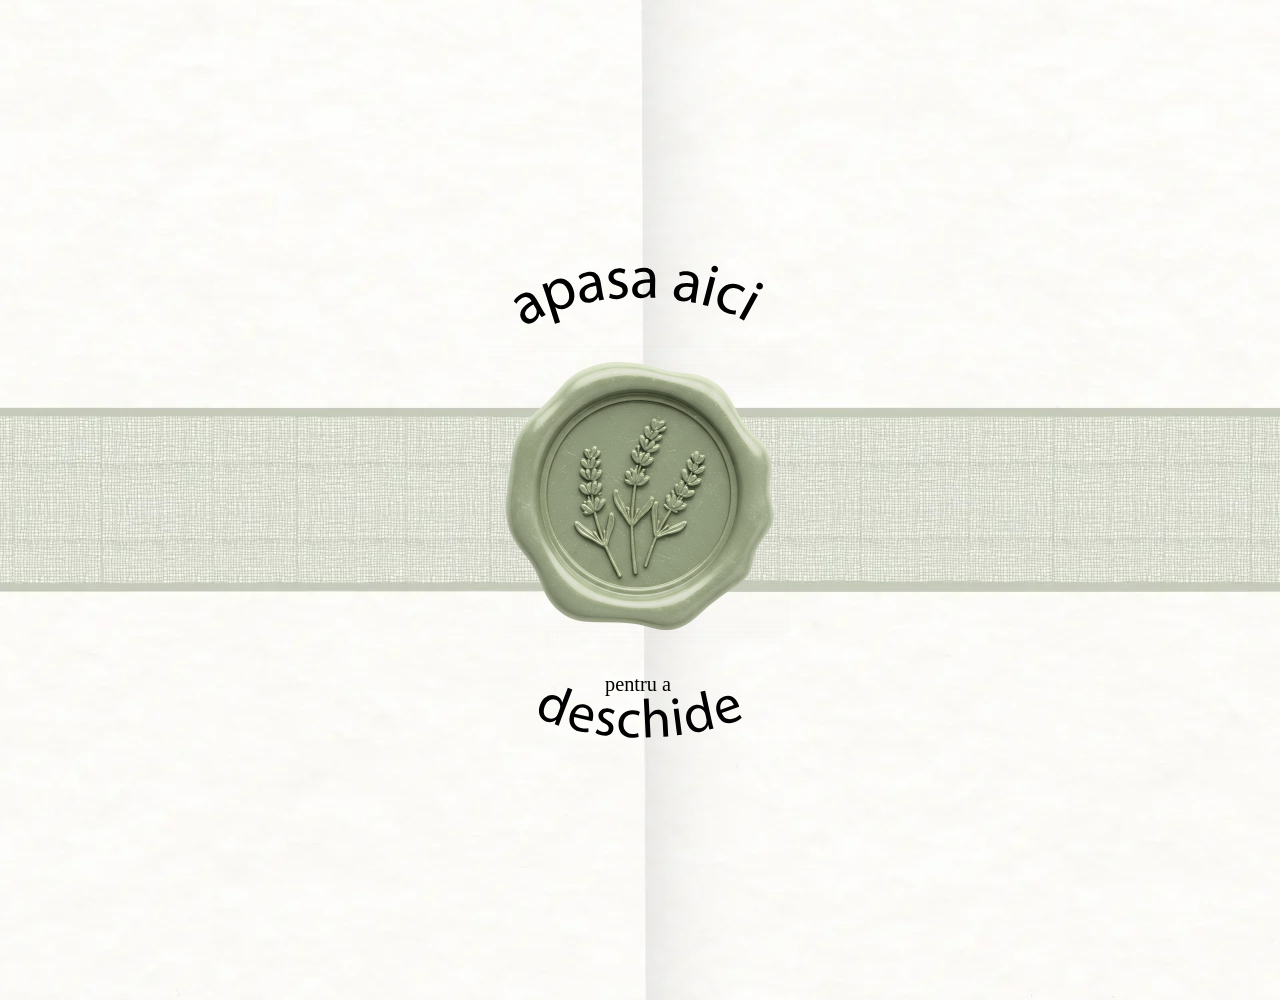
<file: index.html>
<!DOCTYPE html><html lang="it-IT"><head>
	<meta charset="UTF-8">
	<meta name="viewport" content="width=device-width, initial-scale=1">
	<link rel="profile" href="https://gmpg.org/xfn/11">
	<meta name="viewport" content="width=device-width, initial-scale=1">
<meta name="robots" content="max-image-preview:large">
<title>Alexandrina & Adrian</title>
<link rel="alternate" type="application/rss+xml" title="Alexandrina & Adrian » Feed" href="feed/index.rss">
<link rel="alternate" type="application/rss+xml" title="Alexandrina & Adrian» Feed dei commenti" href="comments/feed/index.rss">
<link rel="alternate" title="oEmbed (JSON)" type="application/json+oembed" href="wp-json/oembed/1.0/embed%EF%B9%96url=https%EF%B9%95%EA%A4%B7%EA%A4%B7demositiweb.graficawedding.it%EA%A4%B7modello4%EA%A4%B7.json">
<link rel="alternate" title="oEmbed (XML)" type="text/xml+oembed" href="wp-json/oembed/1.0/embed%EF%B9%96url=https%EF%B9%95%EA%A4%B7%EA%A4%B7demositiweb.graficawedding.it%EA%A4%B7modello4%EA%A4%B7&amp;format=xml.xml">
<style id="wp-img-auto-sizes-contain-inline-css">img:is([sizes=auto i],[sizes^="auto," i]){contain-intrinsic-size:3000px 1500px}
/*# sourceURL=wp-img-auto-sizes-contain-inline-css */
</style>
<link rel="stylesheet" id="hfe-widgets-style-css" href="wp-content/plugins/header-footer-elementor/inc/widgets-css/frontend%EF%B9%96ver=2.8.3.css" media="all">
<style id="wp-emoji-styles-inline-css">img.wp-smiley, img.emoji {
		display: inline !important;
		border: none !important;
		box-shadow: none !important;
		height: 1em !important;
		width: 1em !important;
		margin: 0 0.07em !important;
		vertical-align: -0.1em !important;
		background: none !important;
		padding: 0 !important;
	}
/*# sourceURL=wp-emoji-styles-inline-css */
</style>
<style id="wp-block-library-inline-css">:root{--wp-block-synced-color:#7a00df;--wp-block-synced-color--rgb:122,0,223;--wp-bound-block-color:var(--wp-block-synced-color);--wp-editor-canvas-background:#ddd;--wp-admin-theme-color:#007cba;--wp-admin-theme-color--rgb:0,124,186;--wp-admin-theme-color-darker-10:#006ba1;--wp-admin-theme-color-darker-10--rgb:0,107,160.5;--wp-admin-theme-color-darker-20:#005a87;--wp-admin-theme-color-darker-20--rgb:0,90,135;--wp-admin-border-width-focus:2px}@media (min-resolution:192dpi){:root{--wp-admin-border-width-focus:1.5px}}.wp-element-button{cursor:pointer}:root .has-very-light-gray-background-color{background-color:#eee}:root .has-very-dark-gray-background-color{background-color:#313131}:root .has-very-light-gray-color{color:#eee}:root .has-very-dark-gray-color{color:#313131}:root .has-vivid-green-cyan-to-vivid-cyan-blue-gradient-background{background:linear-gradient(135deg,#00d084,#0693e3)}:root .has-purple-crush-gradient-background{background:linear-gradient(135deg,#34e2e4,#4721fb 50%,#ab1dfe)}:root .has-hazy-dawn-gradient-background{background:linear-gradient(135deg,#faaca8,#dad0ec)}:root .has-subdued-olive-gradient-background{background:linear-gradient(135deg,#fafae1,#67a671)}:root .has-atomic-cream-gradient-background{background:linear-gradient(135deg,#fdd79a,#004a59)}:root .has-nightshade-gradient-background{background:linear-gradient(135deg,#330968,#31cdcf)}:root .has-midnight-gradient-background{background:linear-gradient(135deg,#020381,#2874fc)}:root{--wp--preset--font-size--normal:16px;--wp--preset--font-size--huge:42px}.has-regular-font-size{font-size:1em}.has-larger-font-size{font-size:2.625em}.has-normal-font-size{font-size:var(--wp--preset--font-size--normal)}.has-huge-font-size{font-size:var(--wp--preset--font-size--huge)}:root .has-text-align-center{text-align:center}:root .has-text-align-left{text-align:left}:root .has-text-align-right{text-align:right}.has-fit-text{white-space:nowrap!important}#end-resizable-editor-section{display:none}.aligncenter{clear:both}.items-justified-left{justify-content:flex-start}.items-justified-center{justify-content:center}.items-justified-right{justify-content:flex-end}.items-justified-space-between{justify-content:space-between}.screen-reader-text{word-wrap:normal!important;border:0;clip-path:inset(50%);height:1px;margin:-1px;overflow:hidden;padding:0;position:absolute;width:1px}.screen-reader-text:focus{background-color:#ddd;clip-path:none;color:#444;display:block;font-size:1em;height:auto;left:5px;line-height:normal;padding:15px 23px 14px;text-decoration:none;top:5px;width:auto;z-index:100000}html :where(.has-border-color){border-style:solid}html :where([style*=border-color]){border-style:solid}html :where([style*=border-top-color]){border-top-style:solid}html :where([style*=border-right-color]){border-right-style:solid}html :where([style*=border-bottom-color]){border-bottom-style:solid}html :where([style*=border-left-color]){border-left-style:solid}html :where([style*=border-width]){border-style:solid}html :where([style*=border-top-width]){border-top-style:solid}html :where([style*=border-right-width]){border-right-style:solid}html :where([style*=border-bottom-width]){border-bottom-style:solid}html :where([style*=border-left-width]){border-left-style:solid}html :where(img[class*=wp-image-]){height:auto;max-width:100%}:where(figure){margin:0 0 1em}html :where(.is-position-sticky){--wp-admin--admin-bar--position-offset:var(--wp-admin--admin-bar--height,0px)}@media screen and (max-width:600px){html :where(.is-position-sticky){--wp-admin--admin-bar--position-offset:0px}}
/*# sourceURL=/wp-includes/css/dist/block-library/common.min.css */
</style>
<style id="global-styles-inline-css">:root{--wp--preset--aspect-ratio--square: 1;--wp--preset--aspect-ratio--4-3: 4/3;--wp--preset--aspect-ratio--3-4: 3/4;--wp--preset--aspect-ratio--3-2: 3/2;--wp--preset--aspect-ratio--2-3: 2/3;--wp--preset--aspect-ratio--16-9: 16/9;--wp--preset--aspect-ratio--9-16: 9/16;--wp--preset--color--black: #000000;--wp--preset--color--cyan-bluish-gray: #abb8c3;--wp--preset--color--white: #ffffff;--wp--preset--color--pale-pink: #f78da7;--wp--preset--color--vivid-red: #cf2e2e;--wp--preset--color--luminous-vivid-orange: #ff6900;--wp--preset--color--luminous-vivid-amber: #fcb900;--wp--preset--color--light-green-cyan: #7bdcb5;--wp--preset--color--vivid-green-cyan: #00d084;--wp--preset--color--pale-cyan-blue: #8ed1fc;--wp--preset--color--vivid-cyan-blue: #0693e3;--wp--preset--color--vivid-purple: #9b51e0;--wp--preset--color--base: #FFFFFF;--wp--preset--color--contrast: #111111;--wp--preset--color--accent-1: #FFEE58;--wp--preset--color--accent-2: #F6CFF4;--wp--preset--color--accent-3: #503AA8;--wp--preset--color--accent-4: #686868;--wp--preset--color--accent-5: #FBFAF3;--wp--preset--color--accent-6: color-mix(in srgb, currentColor 20%, transparent);--wp--preset--gradient--vivid-cyan-blue-to-vivid-purple: linear-gradient(135deg,rgb(6,147,227) 0%,rgb(155,81,224) 100%);--wp--preset--gradient--light-green-cyan-to-vivid-green-cyan: linear-gradient(135deg,rgb(122,220,180) 0%,rgb(0,208,130) 100%);--wp--preset--gradient--luminous-vivid-amber-to-luminous-vivid-orange: linear-gradient(135deg,rgb(252,185,0) 0%,rgb(255,105,0) 100%);--wp--preset--gradient--luminous-vivid-orange-to-vivid-red: linear-gradient(135deg,rgb(255,105,0) 0%,rgb(207,46,46) 100%);--wp--preset--gradient--very-light-gray-to-cyan-bluish-gray: linear-gradient(135deg,rgb(238,238,238) 0%,rgb(169,184,195) 100%);--wp--preset--gradient--cool-to-warm-spectrum: linear-gradient(135deg,rgb(74,234,220) 0%,rgb(151,120,209) 20%,rgb(207,42,186) 40%,rgb(238,44,130) 60%,rgb(251,105,98) 80%,rgb(254,248,76) 100%);--wp--preset--gradient--blush-light-purple: linear-gradient(135deg,rgb(255,206,236) 0%,rgb(152,150,240) 100%);--wp--preset--gradient--blush-bordeaux: linear-gradient(135deg,rgb(254,205,165) 0%,rgb(254,45,45) 50%,rgb(107,0,62) 100%);--wp--preset--gradient--luminous-dusk: linear-gradient(135deg,rgb(255,203,112) 0%,rgb(199,81,192) 50%,rgb(65,88,208) 100%);--wp--preset--gradient--pale-ocean: linear-gradient(135deg,rgb(255,245,203) 0%,rgb(182,227,212) 50%,rgb(51,167,181) 100%);--wp--preset--gradient--electric-grass: linear-gradient(135deg,rgb(202,248,128) 0%,rgb(113,206,126) 100%);--wp--preset--gradient--midnight: linear-gradient(135deg,rgb(2,3,129) 0%,rgb(40,116,252) 100%);--wp--preset--font-size--small: 0.875rem;--wp--preset--font-size--medium: clamp(1rem, 1rem + ((1vw - 0.2rem) * 0.196), 1.125rem);--wp--preset--font-size--large: clamp(1.125rem, 1.125rem + ((1vw - 0.2rem) * 0.392), 1.375rem);--wp--preset--font-size--x-large: clamp(1.75rem, 1.75rem + ((1vw - 0.2rem) * 0.392), 2rem);--wp--preset--font-size--xx-large: clamp(2.15rem, 2.15rem + ((1vw - 0.2rem) * 1.333), 3rem);--wp--preset--font-family--manrope: Manrope, sans-serif;--wp--preset--font-family--fira-code: "Fira Code", monospace;--wp--preset--spacing--20: 10px;--wp--preset--spacing--30: 20px;--wp--preset--spacing--40: 30px;--wp--preset--spacing--50: clamp(30px, 5vw, 50px);--wp--preset--spacing--60: clamp(30px, 7vw, 70px);--wp--preset--spacing--70: clamp(50px, 7vw, 90px);--wp--preset--spacing--80: clamp(70px, 10vw, 140px);--wp--preset--shadow--natural: 6px 6px 9px rgba(0, 0, 0, 0.2);--wp--preset--shadow--deep: 12px 12px 50px rgba(0, 0, 0, 0.4);--wp--preset--shadow--sharp: 6px 6px 0px rgba(0, 0, 0, 0.2);--wp--preset--shadow--outlined: 6px 6px 0px -3px rgb(255, 255, 255), 6px 6px rgb(0, 0, 0);--wp--preset--shadow--crisp: 6px 6px 0px rgb(0, 0, 0);}:root { --wp--style--global--content-size: 645px;--wp--style--global--wide-size: 1340px; }:where(body) { margin: 0; }.wp-site-blocks { padding-top: var(--wp--style--root--padding-top); padding-bottom: var(--wp--style--root--padding-bottom); }.has-global-padding { padding-right: var(--wp--style--root--padding-right); padding-left: var(--wp--style--root--padding-left); }.has-global-padding > .alignfull { margin-right: calc(var(--wp--style--root--padding-right) * -1); margin-left: calc(var(--wp--style--root--padding-left) * -1); }.has-global-padding :where(:not(.alignfull.is-layout-flow) > .has-global-padding:not(.wp-block-block, .alignfull)) { padding-right: 0; padding-left: 0; }.has-global-padding :where(:not(.alignfull.is-layout-flow) > .has-global-padding:not(.wp-block-block, .alignfull)) > .alignfull { margin-left: 0; margin-right: 0; }.wp-site-blocks > .alignleft { float: left; margin-right: 2em; }.wp-site-blocks > .alignright { float: right; margin-left: 2em; }.wp-site-blocks > .aligncenter { justify-content: center; margin-left: auto; margin-right: auto; }:where(.wp-site-blocks) > * { margin-block-start: 1.2rem; margin-block-end: 0; }:where(.wp-site-blocks) > :first-child { margin-block-start: 0; }:where(.wp-site-blocks) > :last-child { margin-block-end: 0; }:root { --wp--style--block-gap: 1.2rem; }:root :where(.is-layout-flow) > :first-child{margin-block-start: 0;}:root :where(.is-layout-flow) > :last-child{margin-block-end: 0;}:root :where(.is-layout-flow) > *{margin-block-start: 1.2rem;margin-block-end: 0;}:root :where(.is-layout-constrained) > :first-child{margin-block-start: 0;}:root :where(.is-layout-constrained) > :last-child{margin-block-end: 0;}:root :where(.is-layout-constrained) > *{margin-block-start: 1.2rem;margin-block-end: 0;}:root :where(.is-layout-flex){gap: 1.2rem;}:root :where(.is-layout-grid){gap: 1.2rem;}.is-layout-flow > .alignleft{float: left;margin-inline-start: 0;margin-inline-end: 2em;}.is-layout-flow > .alignright{float: right;margin-inline-start: 2em;margin-inline-end: 0;}.is-layout-flow > .aligncenter{margin-left: auto !important;margin-right: auto !important;}.is-layout-constrained > .alignleft{float: left;margin-inline-start: 0;margin-inline-end: 2em;}.is-layout-constrained > .alignright{float: right;margin-inline-start: 2em;margin-inline-end: 0;}.is-layout-constrained > .aligncenter{margin-left: auto !important;margin-right: auto !important;}.is-layout-constrained > :where(:not(.alignleft):not(.alignright):not(.alignfull)){max-width: var(--wp--style--global--content-size);margin-left: auto !important;margin-right: auto !important;}.is-layout-constrained > .alignwide{max-width: var(--wp--style--global--wide-size);}body .is-layout-flex{display: flex;}.is-layout-flex{flex-wrap: wrap;align-items: center;}.is-layout-flex > :is(*, div){margin: 0;}body .is-layout-grid{display: grid;}.is-layout-grid > :is(*, div){margin: 0;}body{background-color: var(--wp--preset--color--base);color: var(--wp--preset--color--contrast);font-family: var(--wp--preset--font-family--manrope);font-size: var(--wp--preset--font-size--large);font-weight: 300;letter-spacing: -0.1px;line-height: 1.4;--wp--style--root--padding-top: 0px;--wp--style--root--padding-right: var(--wp--preset--spacing--50);--wp--style--root--padding-bottom: 0px;--wp--style--root--padding-left: var(--wp--preset--spacing--50);}a:where(:not(.wp-element-button)){color: currentColor;}:root :where(a:where(:not(.wp-element-button)):hover){text-decoration: none;}h1, h2, h3, h4, h5, h6{font-weight: 400;letter-spacing: -0.1px;line-height: 1.125;}h1{font-size: var(--wp--preset--font-size--xx-large);}h2{font-size: var(--wp--preset--font-size--x-large);}h3{font-size: var(--wp--preset--font-size--large);}h4{font-size: var(--wp--preset--font-size--medium);}h5{font-size: var(--wp--preset--font-size--small);letter-spacing: 0.5px;}h6{font-size: var(--wp--preset--font-size--small);font-weight: 700;letter-spacing: 1.4px;text-transform: uppercase;}:root :where(.wp-element-button, .wp-block-button__link){background-color: var(--wp--preset--color--contrast);border-width: 0;color: var(--wp--preset--color--base);font-family: inherit;font-size: var(--wp--preset--font-size--medium);font-style: inherit;font-weight: inherit;letter-spacing: inherit;line-height: inherit;padding-top: 1rem;padding-right: 2.25rem;padding-bottom: 1rem;padding-left: 2.25rem;text-decoration: none;text-transform: inherit;}:root :where(.wp-element-button:hover, .wp-block-button__link:hover){background-color: color-mix(in srgb, var(--wp--preset--color--contrast) 85%, transparent);border-color: transparent;color: var(--wp--preset--color--base);}:root :where(.wp-element-button:focus, .wp-block-button__link:focus){outline-color: var(--wp--preset--color--accent-4);outline-offset: 2px;}:root :where(.wp-element-caption, .wp-block-audio figcaption, .wp-block-embed figcaption, .wp-block-gallery figcaption, .wp-block-image figcaption, .wp-block-table figcaption, .wp-block-video figcaption){font-size: var(--wp--preset--font-size--small);line-height: 1.4;}.has-black-color{color: var(--wp--preset--color--black) !important;}.has-cyan-bluish-gray-color{color: var(--wp--preset--color--cyan-bluish-gray) !important;}.has-white-color{color: var(--wp--preset--color--white) !important;}.has-pale-pink-color{color: var(--wp--preset--color--pale-pink) !important;}.has-vivid-red-color{color: var(--wp--preset--color--vivid-red) !important;}.has-luminous-vivid-orange-color{color: var(--wp--preset--color--luminous-vivid-orange) !important;}.has-luminous-vivid-amber-color{color: var(--wp--preset--color--luminous-vivid-amber) !important;}.has-light-green-cyan-color{color: var(--wp--preset--color--light-green-cyan) !important;}.has-vivid-green-cyan-color{color: var(--wp--preset--color--vivid-green-cyan) !important;}.has-pale-cyan-blue-color{color: var(--wp--preset--color--pale-cyan-blue) !important;}.has-vivid-cyan-blue-color{color: var(--wp--preset--color--vivid-cyan-blue) !important;}.has-vivid-purple-color{color: var(--wp--preset--color--vivid-purple) !important;}.has-base-color{color: var(--wp--preset--color--base) !important;}.has-contrast-color{color: var(--wp--preset--color--contrast) !important;}.has-accent-1-color{color: var(--wp--preset--color--accent-1) !important;}.has-accent-2-color{color: var(--wp--preset--color--accent-2) !important;}.has-accent-3-color{color: var(--wp--preset--color--accent-3) !important;}.has-accent-4-color{color: var(--wp--preset--color--accent-4) !important;}.has-accent-5-color{color: var(--wp--preset--color--accent-5) !important;}.has-accent-6-color{color: var(--wp--preset--color--accent-6) !important;}.has-black-background-color{background-color: var(--wp--preset--color--black) !important;}.has-cyan-bluish-gray-background-color{background-color: var(--wp--preset--color--cyan-bluish-gray) !important;}.has-white-background-color{background-color: var(--wp--preset--color--white) !important;}.has-pale-pink-background-color{background-color: var(--wp--preset--color--pale-pink) !important;}.has-vivid-red-background-color{background-color: var(--wp--preset--color--vivid-red) !important;}.has-luminous-vivid-orange-background-color{background-color: var(--wp--preset--color--luminous-vivid-orange) !important;}.has-luminous-vivid-amber-background-color{background-color: var(--wp--preset--color--luminous-vivid-amber) !important;}.has-light-green-cyan-background-color{background-color: var(--wp--preset--color--light-green-cyan) !important;}.has-vivid-green-cyan-background-color{background-color: var(--wp--preset--color--vivid-green-cyan) !important;}.has-pale-cyan-blue-background-color{background-color: var(--wp--preset--color--pale-cyan-blue) !important;}.has-vivid-cyan-blue-background-color{background-color: var(--wp--preset--color--vivid-cyan-blue) !important;}.has-vivid-purple-background-color{background-color: var(--wp--preset--color--vivid-purple) !important;}.has-base-background-color{background-color: var(--wp--preset--color--base) !important;}.has-contrast-background-color{background-color: var(--wp--preset--color--contrast) !important;}.has-accent-1-background-color{background-color: var(--wp--preset--color--accent-1) !important;}.has-accent-2-background-color{background-color: var(--wp--preset--color--accent-2) !important;}.has-accent-3-background-color{background-color: var(--wp--preset--color--accent-3) !important;}.has-accent-4-background-color{background-color: var(--wp--preset--color--accent-4) !important;}.has-accent-5-background-color{background-color: var(--wp--preset--color--accent-5) !important;}.has-accent-6-background-color{background-color: var(--wp--preset--color--accent-6) !important;}.has-black-border-color{border-color: var(--wp--preset--color--black) !important;}.has-cyan-bluish-gray-border-color{border-color: var(--wp--preset--color--cyan-bluish-gray) !important;}.has-white-border-color{border-color: var(--wp--preset--color--white) !important;}.has-pale-pink-border-color{border-color: var(--wp--preset--color--pale-pink) !important;}.has-vivid-red-border-color{border-color: var(--wp--preset--color--vivid-red) !important;}.has-luminous-vivid-orange-border-color{border-color: var(--wp--preset--color--luminous-vivid-orange) !important;}.has-luminous-vivid-amber-border-color{border-color: var(--wp--preset--color--luminous-vivid-amber) !important;}.has-light-green-cyan-border-color{border-color: var(--wp--preset--color--light-green-cyan) !important;}.has-vivid-green-cyan-border-color{border-color: var(--wp--preset--color--vivid-green-cyan) !important;}.has-pale-cyan-blue-border-color{border-color: var(--wp--preset--color--pale-cyan-blue) !important;}.has-vivid-cyan-blue-border-color{border-color: var(--wp--preset--color--vivid-cyan-blue) !important;}.has-vivid-purple-border-color{border-color: var(--wp--preset--color--vivid-purple) !important;}.has-base-border-color{border-color: var(--wp--preset--color--base) !important;}.has-contrast-border-color{border-color: var(--wp--preset--color--contrast) !important;}.has-accent-1-border-color{border-color: var(--wp--preset--color--accent-1) !important;}.has-accent-2-border-color{border-color: var(--wp--preset--color--accent-2) !important;}.has-accent-3-border-color{border-color: var(--wp--preset--color--accent-3) !important;}.has-accent-4-border-color{border-color: var(--wp--preset--color--accent-4) !important;}.has-accent-5-border-color{border-color: var(--wp--preset--color--accent-5) !important;}.has-accent-6-border-color{border-color: var(--wp--preset--color--accent-6) !important;}.has-vivid-cyan-blue-to-vivid-purple-gradient-background{background: var(--wp--preset--gradient--vivid-cyan-blue-to-vivid-purple) !important;}.has-light-green-cyan-to-vivid-green-cyan-gradient-background{background: var(--wp--preset--gradient--light-green-cyan-to-vivid-green-cyan) !important;}.has-luminous-vivid-amber-to-luminous-vivid-orange-gradient-background{background: var(--wp--preset--gradient--luminous-vivid-amber-to-luminous-vivid-orange) !important;}.has-luminous-vivid-orange-to-vivid-red-gradient-background{background: var(--wp--preset--gradient--luminous-vivid-orange-to-vivid-red) !important;}.has-very-light-gray-to-cyan-bluish-gray-gradient-background{background: var(--wp--preset--gradient--very-light-gray-to-cyan-bluish-gray) !important;}.has-cool-to-warm-spectrum-gradient-background{background: var(--wp--preset--gradient--cool-to-warm-spectrum) !important;}.has-blush-light-purple-gradient-background{background: var(--wp--preset--gradient--blush-light-purple) !important;}.has-blush-bordeaux-gradient-background{background: var(--wp--preset--gradient--blush-bordeaux) !important;}.has-luminous-dusk-gradient-background{background: var(--wp--preset--gradient--luminous-dusk) !important;}.has-pale-ocean-gradient-background{background: var(--wp--preset--gradient--pale-ocean) !important;}.has-electric-grass-gradient-background{background: var(--wp--preset--gradient--electric-grass) !important;}.has-midnight-gradient-background{background: var(--wp--preset--gradient--midnight) !important;}.has-small-font-size{font-size: var(--wp--preset--font-size--small) !important;}.has-medium-font-size{font-size: var(--wp--preset--font-size--medium) !important;}.has-large-font-size{font-size: var(--wp--preset--font-size--large) !important;}.has-x-large-font-size{font-size: var(--wp--preset--font-size--x-large) !important;}.has-xx-large-font-size{font-size: var(--wp--preset--font-size--xx-large) !important;}.has-manrope-font-family{font-family: var(--wp--preset--font-family--manrope) !important;}.has-fira-code-font-family{font-family: var(--wp--preset--font-family--fira-code) !important;}
/*# sourceURL=global-styles-inline-css */
</style>
<style id="wp-block-template-skip-link-inline-css">/*! This file is auto-generated */
.skip-link.screen-reader-text{border:0;clip-path:inset(50%);height:1px;margin:-1px;overflow:hidden;padding:0;position:absolute!important;width:1px;word-wrap:normal!important;word-break:normal!important}.skip-link.screen-reader-text:focus{background-color:#eee;clip-path:none;color:#444;display:block;font-size:1em;height:auto;left:5px;line-height:normal;padding:15px 23px 14px;text-decoration:none;top:5px;width:auto;z-index:100000}
/*# sourceURL=/wp-includes/css/wp-block-template-skip-link.min.css */
</style>
<link rel="stylesheet" id="hfe-style-css" href="wp-content/plugins/header-footer-elementor/assets/css/header-footer-elementor%EF%B9%96ver=2.8.3.css" media="all">
<link rel="stylesheet" id="elementor-frontend-css" href="wp-content/plugins/elementor/assets/css/frontend.min%EF%B9%96ver=3.35.1.css" media="all">
<link rel="stylesheet" id="elementor-post-6-css" href="wp-content/uploads/elementor/css/post-6%EF%B9%96ver=1781740637.css" media="all">
<link rel="stylesheet" id="widget-image-css" href="wp-content/plugins/elementor/assets/css/widget-image.min%EF%B9%96ver=3.35.1.css" media="all">
<link rel="stylesheet" id="e-animation-grow-css" href="wp-content/plugins/elementor/assets/lib/animations/styles/e-animation-grow.min%EF%B9%96ver=3.35.1.css" media="all">
<link rel="stylesheet" id="elementor-post-9-css" href="wp-content/uploads/elementor/css/post-9%EF%B9%96ver=1781769038.css" media="all">
<style id="twentytwentyfive-style-inline-css">a{text-decoration-thickness:1px!important;text-underline-offset:.1em}:where(.wp-site-blocks :focus){outline-width:2px;outline-style:solid}.wp-block-navigation .wp-block-navigation-submenu .wp-block-navigation-item:not(:last-child){margin-bottom:3px}.wp-block-navigation .wp-block-navigation-item .wp-block-navigation-item__content{outline-offset:4px}.wp-block-navigation .wp-block-navigation-item ul.wp-block-navigation__submenu-container .wp-block-navigation-item__content{outline-offset:0}blockquote,caption,figcaption,h1,h2,h3,h4,h5,h6,p{text-wrap:pretty}.more-link{display:block}:where(pre){overflow-x:auto}
/*# sourceURL=https://demositiweb.graficawedding.it/modello4/wp-content/themes/twentytwentyfive/style.min.css */
</style>
<link rel="stylesheet" id="hfe-elementor-icons-css" href="wp-content/plugins/elementor/assets/lib/eicons/css/elementor-icons.min%EF%B9%96ver=5.34.0.css" media="all">
<link rel="stylesheet" id="hfe-icons-list-css" href="wp-content/plugins/elementor/assets/css/widget-icon-list.min%EF%B9%96ver=3.24.3.css" media="all">
<link rel="stylesheet" id="hfe-social-icons-css" href="wp-content/plugins/elementor/assets/css/widget-social-icons.min%EF%B9%96ver=3.24.0.css" media="all">
<link rel="stylesheet" id="hfe-social-share-icons-brands-css" href="wp-content/plugins/elementor/assets/lib/font-awesome/css/brands%EF%B9%96ver=5.15.3.css" media="all">
<link rel="stylesheet" id="hfe-social-share-icons-fontawesome-css" href="wp-content/plugins/elementor/assets/lib/font-awesome/css/fontawesome%EF%B9%96ver=5.15.3.css" media="all">
<link rel="stylesheet" id="hfe-nav-menu-icons-css" href="wp-content/plugins/elementor/assets/lib/font-awesome/css/solid%EF%B9%96ver=5.15.3.css" media="all">
<link rel="stylesheet" id="elementor-gf-roboto-css" href="../../fonts.googleapis.com/css%EF%B9%96family=Roboto%EF%B9%95100,100italic,200,200italic,300,300italic,400,400italic,500,500italic,600,600italic,700,700italic,800,800italic,900,900italic&amp;display=swap.css" media="all">
<link rel="stylesheet" id="elementor-gf-robotoslab-css" href="../../fonts.googleapis.com/css%EF%B9%96family=Roboto+Slab%EF%B9%95100,100italic,200,200italic,300,300italic,400,400italic,500,500italic,600,600italic,700,700italic,800,800italic,900,900italic&amp;display=swap.css" media="all">
<script id="jquery-core-js" src="wp-includes/js/jquery/jquery.min%EF%B9%96ver=3.7.1.js"></script>
<script id="jquery-migrate-js" src="wp-includes/js/jquery/jquery-migrate.min%EF%B9%96ver=3.4.1.js"></script>
<script id="jquery-js-after">
!function($){"use strict";$(document).ready(function(){$(this).scrollTop()>100&&$(".hfe-scroll-to-top-wrap").removeClass("hfe-scroll-to-top-hide"),$(window).scroll(function(){$(this).scrollTop()<100?$(".hfe-scroll-to-top-wrap").fadeOut(300):$(".hfe-scroll-to-top-wrap").fadeIn(300)}),$(".hfe-scroll-to-top-wrap").on("click",function(){$("html, body").animate({scrollTop:0},300);return!1})})}(jQuery);
!function($){'use strict';$(document).ready(function(){var bar=$('.hfe-reading-progress-bar');if(!bar.length)return;$(window).on('scroll',function(){var s=$(window).scrollTop(),d=$(document).height()-$(window).height(),p=d? s/d*100:0;bar.css('width',p+'%')});});}(jQuery);
//# sourceURL=jquery-js-after
</script>
<link rel="https://api.w.org/" href="wp-json/index.json"><link rel="alternate" title="JSON" type="application/json" href="wp-json/wp/v2/pages/9.json"><link rel="EditURI" type="application/rsd+xml" title="RSD" href="xmlrpc.php%EF%B9%96rsd.xml">
<meta name="generator" content="WordPress 7.0">
<link rel="canonical" href="index.html">
<link rel="shortlink" href="index.html">
<meta name="generator" content="Elementor 3.35.1; features: e_font_icon_svg, additional_custom_breakpoints; settings: css_print_method-external, google_font-enabled, font_display-swap">
			<style>.e-con.e-parent:nth-of-type(n+4):not(.e-lazyloaded):not(.e-no-lazyload),
				.e-con.e-parent:nth-of-type(n+4):not(.e-lazyloaded):not(.e-no-lazyload) * {
					background-image: none !important;
				}
				@media screen and (max-height: 1024px) {
					.e-con.e-parent:nth-of-type(n+3):not(.e-lazyloaded):not(.e-no-lazyload),
					.e-con.e-parent:nth-of-type(n+3):not(.e-lazyloaded):not(.e-no-lazyload) * {
						background-image: none !important;
					}
				}
				@media screen and (max-height: 640px) {
					.e-con.e-parent:nth-of-type(n+2):not(.e-lazyloaded):not(.e-no-lazyload),
					.e-con.e-parent:nth-of-type(n+2):not(.e-lazyloaded):not(.e-no-lazyload) * {
						background-image: none !important;
					}
				}
			</style>
			<style class="wp-fonts-local">@font-face{font-family:Manrope;font-style:normal;font-weight:200 800;font-display:fallback;src:url('wp-content/themes/twentytwentyfive/assets/fonts/manrope/Manrope-VariableFont_wght.woff2') format('woff2');}
@font-face{font-family:"Fira Code";font-style:normal;font-weight:300 700;font-display:fallback;src:url('wp-content/themes/twentytwentyfive/assets/fonts/fira-code/FiraCode-VariableFont_wght.woff2') format('woff2');}
</style>
<script src="wp-includes/js/wp-emoji-release.min%EF%B9%96ver=7.0.js" defer=""></script></head>

<body class="home wp-singular page-template page-template-elementor_header_footer page page-id-9 wp-embed-responsive wp-theme-twentytwentyfive ehf-header ehf-footer ehf-template-twentytwentyfive ehf-stylesheet-twentytwentyfive elementor-default elementor-template-full-width elementor-kit-6 elementor-page elementor-page-9 e--ua-appleWebkit e--ua-mac e--ua-webkit" data-elementor-device-mode="desktop">
<div id="page" class="hfeed site">

		<header id="masthead" itemscope="itemscope" itemtype="https://schema.org/WPHeader">
			<p class="main-title bhf-hidden" itemprop="headline"><a href="index.html" title="Grafica Wedding Modello 4" rel="home">Grafica Wedding Modello 4</a></p>
					</header>

			<div data-elementor-type="wp-page" data-elementor-id="9" class="elementor elementor-9">
				<div class="elementor-element elementor-element-47e5d65 e-con-full e-flex e-con e-parent e-lazyloaded" data-id="47e5d65" data-element_type="container" data-e-type="container" data-settings="{&quot;background_background&quot;:&quot;classic&quot;}">
				<div class="elementor-element elementor-element-a26c555 elementor-widget elementor-widget-image" data-id="a26c555" data-element_type="widget" data-e-type="widget" data-widget_type="image.default">
															<img decoding="async" width="300" height="60" src="wp-content/uploads/2026/02/Progetto-senza-titolo-3.svg" class="attachment-medium size-medium wp-image-59" alt="">															</div>
				<div class="elementor-element elementor-element-a9b05ba elementor-widget elementor-widget-image" data-id="a9b05ba" data-element_type="widget" data-e-type="widget" data-widget_type="image.default">
																<a href="partecipazione/index.html">
							<img fetchpriority="high" decoding="async" width="300" height="300" src="wp-content/uploads/2026/02/ceralacca_verde-300x300.png" class="elementor-animation-grow attachment-medium size-medium wp-image-303" alt="" srcset="wp-content/uploads/2026/02/ceralacca_verde-300x300.png 300w, wp-content/uploads/2026/02/ceralacca_verde-1024x1024.png 1024w, wp-content/uploads/2026/02/ceralacca_verde-150x150.png 150w, wp-content/uploads/2026/02/ceralacca_verde-768x768.png 768w, wp-content/uploads/2026/02/ceralacca_verde-1536x1536.png 1536w, wp-content/uploads/2026/02/ceralacca_verde-2048x2048.png 2048w" sizes="(max-width: 300px) 100vw, 300px">								</a>
															</div>
				<div class="elementor-element elementor-element-200e5f6 elementor-widget elementor-widget-image" data-id="200e5f6" data-element_type="widget" data-e-type="widget" data-widget_type="image.default">
															<img decoding="async" width="500" height="100" src="wp-content/uploads/2026/02/clicca-qui.svg" class="attachment-large size-large wp-image-60" alt="">															</div>
				</div>
				</div>
		
		<footer itemtype="https://schema.org/WPFooter" itemscope="itemscope" id="colophon" role="contentinfo">
			<div class="footer-width-fixer"></div>		</footer>
	</div><!-- #page -->
<script type="speculationrules">
{"prefetch":[{"source":"document","where":{"and":[{"href_matches":"/modello4/*"},{"not":{"href_matches":["/modello4/wp-*.php","/modello4/wp-admin/*","/modello4/wp-content/uploads/*","/modello4/wp-content/*","/modello4/wp-content/plugins/*","/modello4/wp-content/themes/twentytwentyfive/*","/modello4/*\\?(.+)"]}},{"not":{"selector_matches":"a[rel~=\"nofollow\"]"}},{"not":{"selector_matches":".no-prefetch, .no-prefetch a"}}]},"eagerness":"conservative"}]}
</script>
			<script>
				const lazyloadRunObserver = () => {
					const lazyloadBackgrounds = document.querySelectorAll( `.e-con.e-parent:not(.e-lazyloaded)` );
					const lazyloadBackgroundObserver = new IntersectionObserver( ( entries ) => {
						entries.forEach( ( entry ) => {
							if ( entry.isIntersecting ) {
								let lazyloadBackground = entry.target;
								if( lazyloadBackground ) {
									lazyloadBackground.classList.add( 'e-lazyloaded' );
								}
								lazyloadBackgroundObserver.unobserve( entry.target );
							}
						});
					}, { rootMargin: '200px 0px 200px 0px' } );
					lazyloadBackgrounds.forEach( ( lazyloadBackground ) => {
						lazyloadBackgroundObserver.observe( lazyloadBackground );
					} );
				};
				const events = [
					'DOMContentLoaded',
					'elementor/lazyload/observe',
				];
				events.forEach( ( event ) => {
					document.addEventListener( event, lazyloadRunObserver );
				} );
			</script>
			<script id="elementor-webpack-runtime-js" src="wp-content/plugins/elementor/assets/js/webpack.runtime.min%EF%B9%96ver=3.35.1.js"></script>
<script id="elementor-frontend-modules-js" src="wp-content/plugins/elementor/assets/js/frontend-modules.min%EF%B9%96ver=3.35.1.js"></script>
<script id="jquery-ui-core-js" src="wp-includes/js/jquery/ui/core.min%EF%B9%96ver=1.13.3.js"></script>
<script id="elementor-frontend-js-before">
var elementorFrontendConfig = {"environmentMode":{"edit":false,"wpPreview":false,"isScriptDebug":false},"i18n":{"shareOnFacebook":"Condividi su Facebook","shareOnTwitter":"Condividi su Twitter","pinIt":"Pinterest","download":"Download","downloadImage":"Scarica immagine","fullscreen":"Schermo intero","zoom":"Zoom","share":"Condividi","playVideo":"Riproduci video","previous":"Precedente","next":"Successivo","close":"Chiudi","a11yCarouselPrevSlideMessage":"Diapositiva precedente","a11yCarouselNextSlideMessage":"Prossima diapositiva","a11yCarouselFirstSlideMessage":"Questa \u00e9 la prima diapositiva","a11yCarouselLastSlideMessage":"Questa \u00e8 l'ultima diapositiva","a11yCarouselPaginationBulletMessage":"Vai alla diapositiva"},"is_rtl":false,"breakpoints":{"xs":0,"sm":480,"md":768,"lg":1025,"xl":1440,"xxl":1600},"responsive":{"breakpoints":{"mobile":{"label":"Mobile Portrait","value":767,"default_value":767,"direction":"max","is_enabled":true},"mobile_extra":{"label":"Mobile Landscape","value":880,"default_value":880,"direction":"max","is_enabled":false},"tablet":{"label":"Tablet verticale","value":1024,"default_value":1024,"direction":"max","is_enabled":true},"tablet_extra":{"label":"Tablet orizzontale","value":1200,"default_value":1200,"direction":"max","is_enabled":false},"laptop":{"label":"Laptop","value":1366,"default_value":1366,"direction":"max","is_enabled":false},"widescreen":{"label":"Widescreen","value":2400,"default_value":2400,"direction":"min","is_enabled":false}},"hasCustomBreakpoints":false},"version":"3.35.1","is_static":false,"experimentalFeatures":{"e_font_icon_svg":true,"additional_custom_breakpoints":true,"container":true,"e_optimized_markup":true,"e_pro_free_trial_popup":true,"nested-elements":true,"home_screen":true,"global_classes_should_enforce_capabilities":true,"e_variables":true,"cloud-library":true,"e_opt_in_v4_page":true,"e_components":true,"e_interactions":true,"e_editor_one":true,"import-export-customization":true},"urls":{"assets":"https:\/\/demositiweb.graficawedding.it\/modello4\/wp-content\/plugins\/elementor\/assets\/","ajaxurl":"https:\/\/demositiweb.graficawedding.it\/modello4\/wp-admin\/admin-ajax.php","uploadUrl":"https:\/\/demositiweb.graficawedding.it\/modello4\/wp-content\/uploads"},"nonces":{"floatingButtonsClickTracking":"aabe41754f"},"swiperClass":"swiper","settings":{"page":[],"editorPreferences":[]},"kit":{"active_breakpoints":["viewport_mobile","viewport_tablet"],"global_image_lightbox":"yes","lightbox_enable_counter":"yes","lightbox_enable_fullscreen":"yes","lightbox_enable_zoom":"yes","lightbox_enable_share":"yes","lightbox_title_src":"title","lightbox_description_src":"description"},"post":{"id":9,"title":"Grafica%20Wedding%20Modello%204","excerpt":"","featuredImage":false}};
//# sourceURL=elementor-frontend-js-before
</script>
<script id="elementor-frontend-js" src="wp-content/plugins/elementor/assets/js/frontend.min%EF%B9%96ver=3.35.1.js"></script><span id="elementor-device-mode" class="elementor-screen-only"></span>
<script async="" data-wp-strategy="async" fetchpriority="low" id="comment-reply-js" src="wp-includes/js/comment-reply.min%EF%B9%96ver=7.0.js"></script>
<script id="wp-emoji-settings" type="application/json">
{"baseUrl":"https://s.w.org/images/core/emoji/17.0.2/72x72/","ext":".png","svgUrl":"https://s.w.org/images/core/emoji/17.0.2/svg/","svgExt":".svg","source":{"concatemoji":"https://demositiweb.graficawedding.it/modello4/wp-includes/js/wp-emoji-release.min.js?ver=7.0"}}
</script>
<script type="module">
/*! This file is auto-generated */
const a=JSON.parse(document.getElementById("wp-emoji-settings").textContent),o=(window._wpemojiSettings=a,"wpEmojiSettingsSupports"),s=["flag","emoji"];function i(e){try{var t={supportTests:e,timestamp:(new Date).valueOf()};sessionStorage.setItem(o,JSON.stringify(t))}catch(e){}}function c(e,t,n){e.clearRect(0,0,e.canvas.width,e.canvas.height),e.fillText(t,0,0);t=new Uint32Array(e.getImageData(0,0,e.canvas.width,e.canvas.height).data);e.clearRect(0,0,e.canvas.width,e.canvas.height),e.fillText(n,0,0);const a=new Uint32Array(e.getImageData(0,0,e.canvas.width,e.canvas.height).data);return t.every((e,t)=>e===a[t])}function p(e,t){e.clearRect(0,0,e.canvas.width,e.canvas.height),e.fillText(t,0,0);var n=e.getImageData(16,16,1,1);for(let e=0;e<n.data.length;e++)if(0!==n.data[e])return!1;return!0}function u(e,t,n,a){switch(t){case"flag":return n(e,"\ud83c\udff3\ufe0f\u200d\u26a7\ufe0f","\ud83c\udff3\ufe0f\u200b\u26a7\ufe0f")?!1:!n(e,"\ud83c\udde8\ud83c\uddf6","\ud83c\udde8\u200b\ud83c\uddf6")&&!n(e,"\ud83c\udff4\udb40\udc67\udb40\udc62\udb40\udc65\udb40\udc6e\udb40\udc67\udb40\udc7f","\ud83c\udff4\u200b\udb40\udc67\u200b\udb40\udc62\u200b\udb40\udc65\u200b\udb40\udc6e\u200b\udb40\udc67\u200b\udb40\udc7f");case"emoji":return!a(e,"\ud83e\u1fac8")}return!1}function f(e,t,n,a){let r;const o=(r="undefined"!=typeof WorkerGlobalScope&&self instanceof WorkerGlobalScope?new OffscreenCanvas(300,150):document.createElement("canvas")).getContext("2d",{willReadFrequently:!0}),s=(o.textBaseline="top",o.font="600 32px Arial",{});return e.forEach(e=>{s[e]=t(o,e,n,a)}),s}function r(e){var t=document.createElement("script");t.src=e,t.defer=!0,document.head.appendChild(t)}a.supports={everything:!0,everythingExceptFlag:!0},new Promise(t=>{let n=function(){try{var e=JSON.parse(sessionStorage.getItem(o));if("object"==typeof e&&"number"==typeof e.timestamp&&(new Date).valueOf()<e.timestamp+604800&&"object"==typeof e.supportTests)return e.supportTests}catch(e){}return null}();if(!n){if("undefined"!=typeof Worker&&"undefined"!=typeof OffscreenCanvas&&"undefined"!=typeof URL&&URL.createObjectURL&&"undefined"!=typeof Blob)try{var e="postMessage("+f.toString()+"("+[JSON.stringify(s),u.toString(),c.toString(),p.toString()].join(",")+"));",a=new Blob([e],{type:"text/javascript"});const r=new Worker(URL.createObjectURL(a),{name:"wpTestEmojiSupports"});return void(r.onmessage=e=>{i(n=e.data),r.terminate(),t(n)})}catch(e){}i(n=f(s,u,c,p))}t(n)}).then(e=>{for(const n in e)a.supports[n]=e[n],a.supports.everything=a.supports.everything&&a.supports[n],"flag"!==n&&(a.supports.everythingExceptFlag=a.supports.everythingExceptFlag&&a.supports[n]);var t;a.supports.everythingExceptFlag=a.supports.everythingExceptFlag&&!a.supports.flag,a.supports.everything||((t=a.source||{}).concatemoji?r(t.concatemoji):t.wpemoji&&t.twemoji&&(r(t.twemoji),r(t.wpemoji)))});
//# sourceURL=https://demositiweb.graficawedding.it/modello4/wp-includes/js/wp-emoji-loader.min.js
</script>

 
</body></html>
</file>
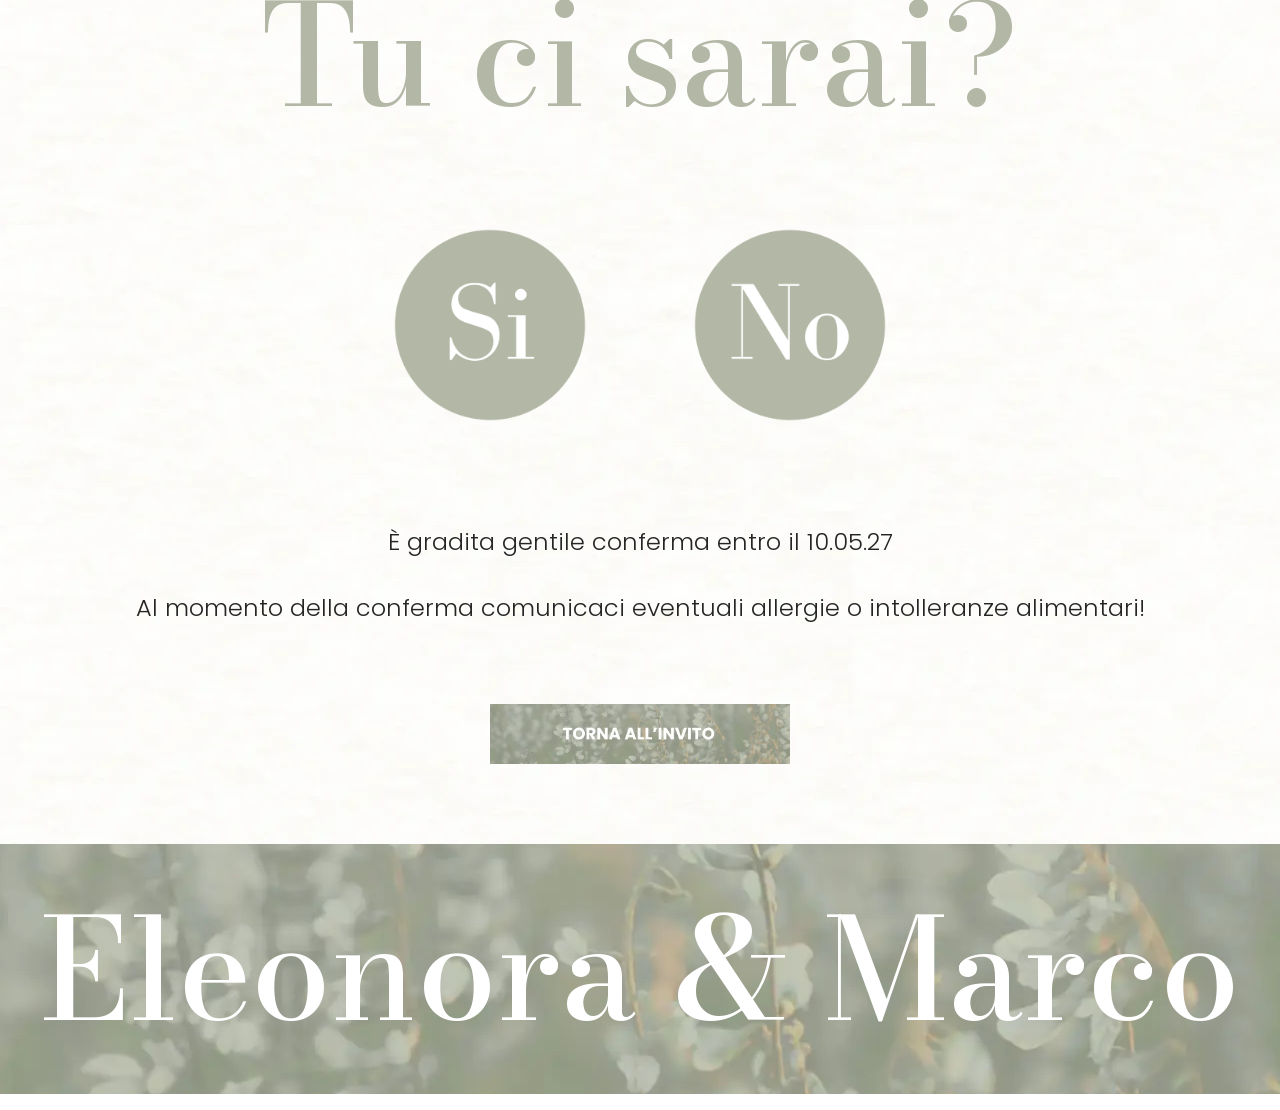
<file: conferma/index.html>
<!DOCTYPE html><html lang="it-IT"><head>
	<meta charset="UTF-8">
	<meta name="viewport" content="width=device-width, initial-scale=1">
	<link rel="profile" href="https://gmpg.org/xfn/11">
	<link rel="pingback" href="https://demositiweb.graficawedding.it/modello4/xmlrpc.php">
	<meta name="viewport" content="width=device-width, initial-scale=1">
<meta name="robots" content="max-image-preview:large">
<title>Conferma – Grafica Wedding Modello 4</title>
<link rel="alternate" type="application/rss+xml" title="Grafica Wedding Modello 4 » Feed" href="../feed/index.rss">
<link rel="alternate" type="application/rss+xml" title="Grafica Wedding Modello 4 » Feed dei commenti" href="../comments/feed/index.rss">
<link rel="alternate" title="oEmbed (JSON)" type="application/json+oembed" href="../wp-json/oembed/1.0/embed%EF%B9%96url=https%EF%B9%95%EA%A4%B7%EA%A4%B7demositiweb.graficawedding.it%EA%A4%B7modello4%EA%A4%B7conferma%EA%A4%B7.json">
<link rel="alternate" title="oEmbed (XML)" type="text/xml+oembed" href="../wp-json/oembed/1.0/embed%EF%B9%96url=https%EF%B9%95%EA%A4%B7%EA%A4%B7demositiweb.graficawedding.it%EA%A4%B7modello4%EA%A4%B7conferma%EA%A4%B7&amp;format=xml.xml">
<style id="wp-img-auto-sizes-contain-inline-css">img:is([sizes=auto i],[sizes^="auto," i]){contain-intrinsic-size:3000px 1500px}
/*# sourceURL=wp-img-auto-sizes-contain-inline-css */
</style>
<link rel="stylesheet" id="hfe-widgets-style-css" href="../wp-content/plugins/header-footer-elementor/inc/widgets-css/frontend%EF%B9%96ver=2.8.3.css" media="all">
<style id="wp-emoji-styles-inline-css">img.wp-smiley, img.emoji {
		display: inline !important;
		border: none !important;
		box-shadow: none !important;
		height: 1em !important;
		width: 1em !important;
		margin: 0 0.07em !important;
		vertical-align: -0.1em !important;
		background: none !important;
		padding: 0 !important;
	}
/*# sourceURL=wp-emoji-styles-inline-css */
</style>
<style id="wp-block-library-inline-css">:root{--wp-block-synced-color:#7a00df;--wp-block-synced-color--rgb:122,0,223;--wp-bound-block-color:var(--wp-block-synced-color);--wp-editor-canvas-background:#ddd;--wp-admin-theme-color:#007cba;--wp-admin-theme-color--rgb:0,124,186;--wp-admin-theme-color-darker-10:#006ba1;--wp-admin-theme-color-darker-10--rgb:0,107,160.5;--wp-admin-theme-color-darker-20:#005a87;--wp-admin-theme-color-darker-20--rgb:0,90,135;--wp-admin-border-width-focus:2px}@media (min-resolution:192dpi){:root{--wp-admin-border-width-focus:1.5px}}.wp-element-button{cursor:pointer}:root .has-very-light-gray-background-color{background-color:#eee}:root .has-very-dark-gray-background-color{background-color:#313131}:root .has-very-light-gray-color{color:#eee}:root .has-very-dark-gray-color{color:#313131}:root .has-vivid-green-cyan-to-vivid-cyan-blue-gradient-background{background:linear-gradient(135deg,#00d084,#0693e3)}:root .has-purple-crush-gradient-background{background:linear-gradient(135deg,#34e2e4,#4721fb 50%,#ab1dfe)}:root .has-hazy-dawn-gradient-background{background:linear-gradient(135deg,#faaca8,#dad0ec)}:root .has-subdued-olive-gradient-background{background:linear-gradient(135deg,#fafae1,#67a671)}:root .has-atomic-cream-gradient-background{background:linear-gradient(135deg,#fdd79a,#004a59)}:root .has-nightshade-gradient-background{background:linear-gradient(135deg,#330968,#31cdcf)}:root .has-midnight-gradient-background{background:linear-gradient(135deg,#020381,#2874fc)}:root{--wp--preset--font-size--normal:16px;--wp--preset--font-size--huge:42px}.has-regular-font-size{font-size:1em}.has-larger-font-size{font-size:2.625em}.has-normal-font-size{font-size:var(--wp--preset--font-size--normal)}.has-huge-font-size{font-size:var(--wp--preset--font-size--huge)}:root .has-text-align-center{text-align:center}:root .has-text-align-left{text-align:left}:root .has-text-align-right{text-align:right}.has-fit-text{white-space:nowrap!important}#end-resizable-editor-section{display:none}.aligncenter{clear:both}.items-justified-left{justify-content:flex-start}.items-justified-center{justify-content:center}.items-justified-right{justify-content:flex-end}.items-justified-space-between{justify-content:space-between}.screen-reader-text{word-wrap:normal!important;border:0;clip-path:inset(50%);height:1px;margin:-1px;overflow:hidden;padding:0;position:absolute;width:1px}.screen-reader-text:focus{background-color:#ddd;clip-path:none;color:#444;display:block;font-size:1em;height:auto;left:5px;line-height:normal;padding:15px 23px 14px;text-decoration:none;top:5px;width:auto;z-index:100000}html :where(.has-border-color){border-style:solid}html :where([style*=border-color]){border-style:solid}html :where([style*=border-top-color]){border-top-style:solid}html :where([style*=border-right-color]){border-right-style:solid}html :where([style*=border-bottom-color]){border-bottom-style:solid}html :where([style*=border-left-color]){border-left-style:solid}html :where([style*=border-width]){border-style:solid}html :where([style*=border-top-width]){border-top-style:solid}html :where([style*=border-right-width]){border-right-style:solid}html :where([style*=border-bottom-width]){border-bottom-style:solid}html :where([style*=border-left-width]){border-left-style:solid}html :where(img[class*=wp-image-]){height:auto;max-width:100%}:where(figure){margin:0 0 1em}html :where(.is-position-sticky){--wp-admin--admin-bar--position-offset:var(--wp-admin--admin-bar--height,0px)}@media screen and (max-width:600px){html :where(.is-position-sticky){--wp-admin--admin-bar--position-offset:0px}}
/*# sourceURL=/wp-includes/css/dist/block-library/common.min.css */
</style>
<style id="global-styles-inline-css">:root{--wp--preset--aspect-ratio--square: 1;--wp--preset--aspect-ratio--4-3: 4/3;--wp--preset--aspect-ratio--3-4: 3/4;--wp--preset--aspect-ratio--3-2: 3/2;--wp--preset--aspect-ratio--2-3: 2/3;--wp--preset--aspect-ratio--16-9: 16/9;--wp--preset--aspect-ratio--9-16: 9/16;--wp--preset--color--black: #000000;--wp--preset--color--cyan-bluish-gray: #abb8c3;--wp--preset--color--white: #ffffff;--wp--preset--color--pale-pink: #f78da7;--wp--preset--color--vivid-red: #cf2e2e;--wp--preset--color--luminous-vivid-orange: #ff6900;--wp--preset--color--luminous-vivid-amber: #fcb900;--wp--preset--color--light-green-cyan: #7bdcb5;--wp--preset--color--vivid-green-cyan: #00d084;--wp--preset--color--pale-cyan-blue: #8ed1fc;--wp--preset--color--vivid-cyan-blue: #0693e3;--wp--preset--color--vivid-purple: #9b51e0;--wp--preset--color--base: #FFFFFF;--wp--preset--color--contrast: #111111;--wp--preset--color--accent-1: #FFEE58;--wp--preset--color--accent-2: #F6CFF4;--wp--preset--color--accent-3: #503AA8;--wp--preset--color--accent-4: #686868;--wp--preset--color--accent-5: #FBFAF3;--wp--preset--color--accent-6: color-mix(in srgb, currentColor 20%, transparent);--wp--preset--gradient--vivid-cyan-blue-to-vivid-purple: linear-gradient(135deg,rgb(6,147,227) 0%,rgb(155,81,224) 100%);--wp--preset--gradient--light-green-cyan-to-vivid-green-cyan: linear-gradient(135deg,rgb(122,220,180) 0%,rgb(0,208,130) 100%);--wp--preset--gradient--luminous-vivid-amber-to-luminous-vivid-orange: linear-gradient(135deg,rgb(252,185,0) 0%,rgb(255,105,0) 100%);--wp--preset--gradient--luminous-vivid-orange-to-vivid-red: linear-gradient(135deg,rgb(255,105,0) 0%,rgb(207,46,46) 100%);--wp--preset--gradient--very-light-gray-to-cyan-bluish-gray: linear-gradient(135deg,rgb(238,238,238) 0%,rgb(169,184,195) 100%);--wp--preset--gradient--cool-to-warm-spectrum: linear-gradient(135deg,rgb(74,234,220) 0%,rgb(151,120,209) 20%,rgb(207,42,186) 40%,rgb(238,44,130) 60%,rgb(251,105,98) 80%,rgb(254,248,76) 100%);--wp--preset--gradient--blush-light-purple: linear-gradient(135deg,rgb(255,206,236) 0%,rgb(152,150,240) 100%);--wp--preset--gradient--blush-bordeaux: linear-gradient(135deg,rgb(254,205,165) 0%,rgb(254,45,45) 50%,rgb(107,0,62) 100%);--wp--preset--gradient--luminous-dusk: linear-gradient(135deg,rgb(255,203,112) 0%,rgb(199,81,192) 50%,rgb(65,88,208) 100%);--wp--preset--gradient--pale-ocean: linear-gradient(135deg,rgb(255,245,203) 0%,rgb(182,227,212) 50%,rgb(51,167,181) 100%);--wp--preset--gradient--electric-grass: linear-gradient(135deg,rgb(202,248,128) 0%,rgb(113,206,126) 100%);--wp--preset--gradient--midnight: linear-gradient(135deg,rgb(2,3,129) 0%,rgb(40,116,252) 100%);--wp--preset--font-size--small: 0.875rem;--wp--preset--font-size--medium: clamp(1rem, 1rem + ((1vw - 0.2rem) * 0.196), 1.125rem);--wp--preset--font-size--large: clamp(1.125rem, 1.125rem + ((1vw - 0.2rem) * 0.392), 1.375rem);--wp--preset--font-size--x-large: clamp(1.75rem, 1.75rem + ((1vw - 0.2rem) * 0.392), 2rem);--wp--preset--font-size--xx-large: clamp(2.15rem, 2.15rem + ((1vw - 0.2rem) * 1.333), 3rem);--wp--preset--font-family--manrope: Manrope, sans-serif;--wp--preset--font-family--fira-code: "Fira Code", monospace;--wp--preset--spacing--20: 10px;--wp--preset--spacing--30: 20px;--wp--preset--spacing--40: 30px;--wp--preset--spacing--50: clamp(30px, 5vw, 50px);--wp--preset--spacing--60: clamp(30px, 7vw, 70px);--wp--preset--spacing--70: clamp(50px, 7vw, 90px);--wp--preset--spacing--80: clamp(70px, 10vw, 140px);--wp--preset--shadow--natural: 6px 6px 9px rgba(0, 0, 0, 0.2);--wp--preset--shadow--deep: 12px 12px 50px rgba(0, 0, 0, 0.4);--wp--preset--shadow--sharp: 6px 6px 0px rgba(0, 0, 0, 0.2);--wp--preset--shadow--outlined: 6px 6px 0px -3px rgb(255, 255, 255), 6px 6px rgb(0, 0, 0);--wp--preset--shadow--crisp: 6px 6px 0px rgb(0, 0, 0);}:root { --wp--style--global--content-size: 645px;--wp--style--global--wide-size: 1340px; }:where(body) { margin: 0; }.wp-site-blocks { padding-top: var(--wp--style--root--padding-top); padding-bottom: var(--wp--style--root--padding-bottom); }.has-global-padding { padding-right: var(--wp--style--root--padding-right); padding-left: var(--wp--style--root--padding-left); }.has-global-padding > .alignfull { margin-right: calc(var(--wp--style--root--padding-right) * -1); margin-left: calc(var(--wp--style--root--padding-left) * -1); }.has-global-padding :where(:not(.alignfull.is-layout-flow) > .has-global-padding:not(.wp-block-block, .alignfull)) { padding-right: 0; padding-left: 0; }.has-global-padding :where(:not(.alignfull.is-layout-flow) > .has-global-padding:not(.wp-block-block, .alignfull)) > .alignfull { margin-left: 0; margin-right: 0; }.wp-site-blocks > .alignleft { float: left; margin-right: 2em; }.wp-site-blocks > .alignright { float: right; margin-left: 2em; }.wp-site-blocks > .aligncenter { justify-content: center; margin-left: auto; margin-right: auto; }:where(.wp-site-blocks) > * { margin-block-start: 1.2rem; margin-block-end: 0; }:where(.wp-site-blocks) > :first-child { margin-block-start: 0; }:where(.wp-site-blocks) > :last-child { margin-block-end: 0; }:root { --wp--style--block-gap: 1.2rem; }:root :where(.is-layout-flow) > :first-child{margin-block-start: 0;}:root :where(.is-layout-flow) > :last-child{margin-block-end: 0;}:root :where(.is-layout-flow) > *{margin-block-start: 1.2rem;margin-block-end: 0;}:root :where(.is-layout-constrained) > :first-child{margin-block-start: 0;}:root :where(.is-layout-constrained) > :last-child{margin-block-end: 0;}:root :where(.is-layout-constrained) > *{margin-block-start: 1.2rem;margin-block-end: 0;}:root :where(.is-layout-flex){gap: 1.2rem;}:root :where(.is-layout-grid){gap: 1.2rem;}.is-layout-flow > .alignleft{float: left;margin-inline-start: 0;margin-inline-end: 2em;}.is-layout-flow > .alignright{float: right;margin-inline-start: 2em;margin-inline-end: 0;}.is-layout-flow > .aligncenter{margin-left: auto !important;margin-right: auto !important;}.is-layout-constrained > .alignleft{float: left;margin-inline-start: 0;margin-inline-end: 2em;}.is-layout-constrained > .alignright{float: right;margin-inline-start: 2em;margin-inline-end: 0;}.is-layout-constrained > .aligncenter{margin-left: auto !important;margin-right: auto !important;}.is-layout-constrained > :where(:not(.alignleft):not(.alignright):not(.alignfull)){max-width: var(--wp--style--global--content-size);margin-left: auto !important;margin-right: auto !important;}.is-layout-constrained > .alignwide{max-width: var(--wp--style--global--wide-size);}body .is-layout-flex{display: flex;}.is-layout-flex{flex-wrap: wrap;align-items: center;}.is-layout-flex > :is(*, div){margin: 0;}body .is-layout-grid{display: grid;}.is-layout-grid > :is(*, div){margin: 0;}body{background-color: var(--wp--preset--color--base);color: var(--wp--preset--color--contrast);font-family: var(--wp--preset--font-family--manrope);font-size: var(--wp--preset--font-size--large);font-weight: 300;letter-spacing: -0.1px;line-height: 1.4;--wp--style--root--padding-top: 0px;--wp--style--root--padding-right: var(--wp--preset--spacing--50);--wp--style--root--padding-bottom: 0px;--wp--style--root--padding-left: var(--wp--preset--spacing--50);}a:where(:not(.wp-element-button)){color: currentColor;}:root :where(a:where(:not(.wp-element-button)):hover){text-decoration: none;}h1, h2, h3, h4, h5, h6{font-weight: 400;letter-spacing: -0.1px;line-height: 1.125;}h1{font-size: var(--wp--preset--font-size--xx-large);}h2{font-size: var(--wp--preset--font-size--x-large);}h3{font-size: var(--wp--preset--font-size--large);}h4{font-size: var(--wp--preset--font-size--medium);}h5{font-size: var(--wp--preset--font-size--small);letter-spacing: 0.5px;}h6{font-size: var(--wp--preset--font-size--small);font-weight: 700;letter-spacing: 1.4px;text-transform: uppercase;}:root :where(.wp-element-button, .wp-block-button__link){background-color: var(--wp--preset--color--contrast);border-width: 0;color: var(--wp--preset--color--base);font-family: inherit;font-size: var(--wp--preset--font-size--medium);font-style: inherit;font-weight: inherit;letter-spacing: inherit;line-height: inherit;padding-top: 1rem;padding-right: 2.25rem;padding-bottom: 1rem;padding-left: 2.25rem;text-decoration: none;text-transform: inherit;}:root :where(.wp-element-button:hover, .wp-block-button__link:hover){background-color: color-mix(in srgb, var(--wp--preset--color--contrast) 85%, transparent);border-color: transparent;color: var(--wp--preset--color--base);}:root :where(.wp-element-button:focus, .wp-block-button__link:focus){outline-color: var(--wp--preset--color--accent-4);outline-offset: 2px;}:root :where(.wp-element-caption, .wp-block-audio figcaption, .wp-block-embed figcaption, .wp-block-gallery figcaption, .wp-block-image figcaption, .wp-block-table figcaption, .wp-block-video figcaption){font-size: var(--wp--preset--font-size--small);line-height: 1.4;}.has-black-color{color: var(--wp--preset--color--black) !important;}.has-cyan-bluish-gray-color{color: var(--wp--preset--color--cyan-bluish-gray) !important;}.has-white-color{color: var(--wp--preset--color--white) !important;}.has-pale-pink-color{color: var(--wp--preset--color--pale-pink) !important;}.has-vivid-red-color{color: var(--wp--preset--color--vivid-red) !important;}.has-luminous-vivid-orange-color{color: var(--wp--preset--color--luminous-vivid-orange) !important;}.has-luminous-vivid-amber-color{color: var(--wp--preset--color--luminous-vivid-amber) !important;}.has-light-green-cyan-color{color: var(--wp--preset--color--light-green-cyan) !important;}.has-vivid-green-cyan-color{color: var(--wp--preset--color--vivid-green-cyan) !important;}.has-pale-cyan-blue-color{color: var(--wp--preset--color--pale-cyan-blue) !important;}.has-vivid-cyan-blue-color{color: var(--wp--preset--color--vivid-cyan-blue) !important;}.has-vivid-purple-color{color: var(--wp--preset--color--vivid-purple) !important;}.has-base-color{color: var(--wp--preset--color--base) !important;}.has-contrast-color{color: var(--wp--preset--color--contrast) !important;}.has-accent-1-color{color: var(--wp--preset--color--accent-1) !important;}.has-accent-2-color{color: var(--wp--preset--color--accent-2) !important;}.has-accent-3-color{color: var(--wp--preset--color--accent-3) !important;}.has-accent-4-color{color: var(--wp--preset--color--accent-4) !important;}.has-accent-5-color{color: var(--wp--preset--color--accent-5) !important;}.has-accent-6-color{color: var(--wp--preset--color--accent-6) !important;}.has-black-background-color{background-color: var(--wp--preset--color--black) !important;}.has-cyan-bluish-gray-background-color{background-color: var(--wp--preset--color--cyan-bluish-gray) !important;}.has-white-background-color{background-color: var(--wp--preset--color--white) !important;}.has-pale-pink-background-color{background-color: var(--wp--preset--color--pale-pink) !important;}.has-vivid-red-background-color{background-color: var(--wp--preset--color--vivid-red) !important;}.has-luminous-vivid-orange-background-color{background-color: var(--wp--preset--color--luminous-vivid-orange) !important;}.has-luminous-vivid-amber-background-color{background-color: var(--wp--preset--color--luminous-vivid-amber) !important;}.has-light-green-cyan-background-color{background-color: var(--wp--preset--color--light-green-cyan) !important;}.has-vivid-green-cyan-background-color{background-color: var(--wp--preset--color--vivid-green-cyan) !important;}.has-pale-cyan-blue-background-color{background-color: var(--wp--preset--color--pale-cyan-blue) !important;}.has-vivid-cyan-blue-background-color{background-color: var(--wp--preset--color--vivid-cyan-blue) !important;}.has-vivid-purple-background-color{background-color: var(--wp--preset--color--vivid-purple) !important;}.has-base-background-color{background-color: var(--wp--preset--color--base) !important;}.has-contrast-background-color{background-color: var(--wp--preset--color--contrast) !important;}.has-accent-1-background-color{background-color: var(--wp--preset--color--accent-1) !important;}.has-accent-2-background-color{background-color: var(--wp--preset--color--accent-2) !important;}.has-accent-3-background-color{background-color: var(--wp--preset--color--accent-3) !important;}.has-accent-4-background-color{background-color: var(--wp--preset--color--accent-4) !important;}.has-accent-5-background-color{background-color: var(--wp--preset--color--accent-5) !important;}.has-accent-6-background-color{background-color: var(--wp--preset--color--accent-6) !important;}.has-black-border-color{border-color: var(--wp--preset--color--black) !important;}.has-cyan-bluish-gray-border-color{border-color: var(--wp--preset--color--cyan-bluish-gray) !important;}.has-white-border-color{border-color: var(--wp--preset--color--white) !important;}.has-pale-pink-border-color{border-color: var(--wp--preset--color--pale-pink) !important;}.has-vivid-red-border-color{border-color: var(--wp--preset--color--vivid-red) !important;}.has-luminous-vivid-orange-border-color{border-color: var(--wp--preset--color--luminous-vivid-orange) !important;}.has-luminous-vivid-amber-border-color{border-color: var(--wp--preset--color--luminous-vivid-amber) !important;}.has-light-green-cyan-border-color{border-color: var(--wp--preset--color--light-green-cyan) !important;}.has-vivid-green-cyan-border-color{border-color: var(--wp--preset--color--vivid-green-cyan) !important;}.has-pale-cyan-blue-border-color{border-color: var(--wp--preset--color--pale-cyan-blue) !important;}.has-vivid-cyan-blue-border-color{border-color: var(--wp--preset--color--vivid-cyan-blue) !important;}.has-vivid-purple-border-color{border-color: var(--wp--preset--color--vivid-purple) !important;}.has-base-border-color{border-color: var(--wp--preset--color--base) !important;}.has-contrast-border-color{border-color: var(--wp--preset--color--contrast) !important;}.has-accent-1-border-color{border-color: var(--wp--preset--color--accent-1) !important;}.has-accent-2-border-color{border-color: var(--wp--preset--color--accent-2) !important;}.has-accent-3-border-color{border-color: var(--wp--preset--color--accent-3) !important;}.has-accent-4-border-color{border-color: var(--wp--preset--color--accent-4) !important;}.has-accent-5-border-color{border-color: var(--wp--preset--color--accent-5) !important;}.has-accent-6-border-color{border-color: var(--wp--preset--color--accent-6) !important;}.has-vivid-cyan-blue-to-vivid-purple-gradient-background{background: var(--wp--preset--gradient--vivid-cyan-blue-to-vivid-purple) !important;}.has-light-green-cyan-to-vivid-green-cyan-gradient-background{background: var(--wp--preset--gradient--light-green-cyan-to-vivid-green-cyan) !important;}.has-luminous-vivid-amber-to-luminous-vivid-orange-gradient-background{background: var(--wp--preset--gradient--luminous-vivid-amber-to-luminous-vivid-orange) !important;}.has-luminous-vivid-orange-to-vivid-red-gradient-background{background: var(--wp--preset--gradient--luminous-vivid-orange-to-vivid-red) !important;}.has-very-light-gray-to-cyan-bluish-gray-gradient-background{background: var(--wp--preset--gradient--very-light-gray-to-cyan-bluish-gray) !important;}.has-cool-to-warm-spectrum-gradient-background{background: var(--wp--preset--gradient--cool-to-warm-spectrum) !important;}.has-blush-light-purple-gradient-background{background: var(--wp--preset--gradient--blush-light-purple) !important;}.has-blush-bordeaux-gradient-background{background: var(--wp--preset--gradient--blush-bordeaux) !important;}.has-luminous-dusk-gradient-background{background: var(--wp--preset--gradient--luminous-dusk) !important;}.has-pale-ocean-gradient-background{background: var(--wp--preset--gradient--pale-ocean) !important;}.has-electric-grass-gradient-background{background: var(--wp--preset--gradient--electric-grass) !important;}.has-midnight-gradient-background{background: var(--wp--preset--gradient--midnight) !important;}.has-small-font-size{font-size: var(--wp--preset--font-size--small) !important;}.has-medium-font-size{font-size: var(--wp--preset--font-size--medium) !important;}.has-large-font-size{font-size: var(--wp--preset--font-size--large) !important;}.has-x-large-font-size{font-size: var(--wp--preset--font-size--x-large) !important;}.has-xx-large-font-size{font-size: var(--wp--preset--font-size--xx-large) !important;}.has-manrope-font-family{font-family: var(--wp--preset--font-family--manrope) !important;}.has-fira-code-font-family{font-family: var(--wp--preset--font-family--fira-code) !important;}
/*# sourceURL=global-styles-inline-css */
</style>
<style id="wp-block-template-skip-link-inline-css">/*! This file is auto-generated */
.skip-link.screen-reader-text{border:0;clip-path:inset(50%);height:1px;margin:-1px;overflow:hidden;padding:0;position:absolute!important;width:1px;word-wrap:normal!important;word-break:normal!important}.skip-link.screen-reader-text:focus{background-color:#eee;clip-path:none;color:#444;display:block;font-size:1em;height:auto;left:5px;line-height:normal;padding:15px 23px 14px;text-decoration:none;top:5px;width:auto;z-index:100000}
/*# sourceURL=/wp-includes/css/wp-block-template-skip-link.min.css */
</style>
<link rel="stylesheet" id="hfe-style-css" href="../wp-content/plugins/header-footer-elementor/assets/css/header-footer-elementor%EF%B9%96ver=2.8.3.css" media="all">
<link rel="stylesheet" id="elementor-frontend-css" href="../wp-content/plugins/elementor/assets/css/frontend.min%EF%B9%96ver=3.35.1.css" media="all">
<link rel="stylesheet" id="elementor-post-6-css" href="../wp-content/uploads/elementor/css/post-6%EF%B9%96ver=1781740637.css" media="all">
<link rel="stylesheet" id="widget-heading-css" href="../wp-content/plugins/elementor/assets/css/widget-heading.min%EF%B9%96ver=3.35.1.css" media="all">
<link rel="stylesheet" id="e-animation-pulse-css" href="../wp-content/plugins/elementor/assets/lib/animations/styles/e-animation-pulse.min%EF%B9%96ver=3.35.1.css" media="all">
<link rel="stylesheet" id="e-animation-fadeIn-css" href="../wp-content/plugins/elementor/assets/lib/animations/styles/fadeIn.min%EF%B9%96ver=3.35.1.css" media="all">
<link rel="stylesheet" id="widget-image-css" href="../wp-content/plugins/elementor/assets/css/widget-image.min%EF%B9%96ver=3.35.1.css" media="all">
<link rel="stylesheet" id="elementor-post-159-css" href="../wp-content/uploads/elementor/css/post-159%EF%B9%96ver=1781772194.css" media="all">
<style id="twentytwentyfive-style-inline-css">a{text-decoration-thickness:1px!important;text-underline-offset:.1em}:where(.wp-site-blocks :focus){outline-width:2px;outline-style:solid}.wp-block-navigation .wp-block-navigation-submenu .wp-block-navigation-item:not(:last-child){margin-bottom:3px}.wp-block-navigation .wp-block-navigation-item .wp-block-navigation-item__content{outline-offset:4px}.wp-block-navigation .wp-block-navigation-item ul.wp-block-navigation__submenu-container .wp-block-navigation-item__content{outline-offset:0}blockquote,caption,figcaption,h1,h2,h3,h4,h5,h6,p{text-wrap:pretty}.more-link{display:block}:where(pre){overflow-x:auto}
/*# sourceURL=https://demositiweb.graficawedding.it/modello4/wp-content/themes/twentytwentyfive/style.min.css */
</style>
<link rel="stylesheet" id="hfe-elementor-icons-css" href="../wp-content/plugins/elementor/assets/lib/eicons/css/elementor-icons.min%EF%B9%96ver=5.34.0.css" media="all">
<link rel="stylesheet" id="hfe-icons-list-css" href="../wp-content/plugins/elementor/assets/css/widget-icon-list.min%EF%B9%96ver=3.24.3.css" media="all">
<link rel="stylesheet" id="hfe-social-icons-css" href="../wp-content/plugins/elementor/assets/css/widget-social-icons.min%EF%B9%96ver=3.24.0.css" media="all">
<link rel="stylesheet" id="hfe-social-share-icons-brands-css" href="../wp-content/plugins/elementor/assets/lib/font-awesome/css/brands%EF%B9%96ver=5.15.3.css" media="all">
<link rel="stylesheet" id="hfe-social-share-icons-fontawesome-css" href="../wp-content/plugins/elementor/assets/lib/font-awesome/css/fontawesome%EF%B9%96ver=5.15.3.css" media="all">
<link rel="stylesheet" id="hfe-nav-menu-icons-css" href="../wp-content/plugins/elementor/assets/lib/font-awesome/css/solid%EF%B9%96ver=5.15.3.css" media="all">
<link rel="stylesheet" id="elementor-gf-roboto-css" href="../../../fonts.googleapis.com/css%EF%B9%96family=Roboto%EF%B9%95100,100italic,200,200italic,300,300italic,400,400italic,500,500italic,600,600italic,700,700italic,800,800italic,900,900italic&amp;display=swap.css" media="all">
<link rel="stylesheet" id="elementor-gf-robotoslab-css" href="../../../fonts.googleapis.com/css%EF%B9%96family=Roboto+Slab%EF%B9%95100,100italic,200,200italic,300,300italic,400,400italic,500,500italic,600,600italic,700,700italic,800,800italic,900,900italic&amp;display=swap.css" media="all">
<link rel="stylesheet" id="elementor-gf-bodonimoda-css" href="../../../fonts.googleapis.com/css%EF%B9%96family=Bodoni+Moda%EF%B9%95100,100italic,200,200italic,300,300italic,400,400italic,500,500italic,600,600italic,700,700italic,800,800italic,900,900italic&amp;display=swap.css" media="all">
<link rel="stylesheet" id="elementor-gf-poppins-css" href="../../../fonts.googleapis.com/css%EF%B9%96family=Poppins%EF%B9%95100,100italic,200,200italic,300,300italic,400,400italic,500,500italic,600,600italic,700,700italic,800,800italic,900,900italic&amp;display=swap.css" media="all">
<script id="jquery-core-js" src="../wp-includes/js/jquery/jquery.min%EF%B9%96ver=3.7.1.js"></script>
<script id="jquery-migrate-js" src="../wp-includes/js/jquery/jquery-migrate.min%EF%B9%96ver=3.4.1.js"></script>
<script id="jquery-js-after">
!function($){"use strict";$(document).ready(function(){$(this).scrollTop()>100&&$(".hfe-scroll-to-top-wrap").removeClass("hfe-scroll-to-top-hide"),$(window).scroll(function(){$(this).scrollTop()<100?$(".hfe-scroll-to-top-wrap").fadeOut(300):$(".hfe-scroll-to-top-wrap").fadeIn(300)}),$(".hfe-scroll-to-top-wrap").on("click",function(){$("html, body").animate({scrollTop:0},300);return!1})})}(jQuery);
!function($){'use strict';$(document).ready(function(){var bar=$('.hfe-reading-progress-bar');if(!bar.length)return;$(window).on('scroll',function(){var s=$(window).scrollTop(),d=$(document).height()-$(window).height(),p=d? s/d*100:0;bar.css('width',p+'%')});});}(jQuery);
//# sourceURL=jquery-js-after
</script>
<link rel="https://api.w.org/" href="../wp-json/index.json"><link rel="alternate" title="JSON" type="application/json" href="../wp-json/wp/v2/pages/159.json"><link rel="EditURI" type="application/rsd+xml" title="RSD" href="../xmlrpc.php%EF%B9%96rsd.xml">
<meta name="generator" content="WordPress 7.0">
<link rel="canonical" href="index.html">
<link rel="shortlink" href="index.html">
<meta name="generator" content="Elementor 3.35.1; features: e_font_icon_svg, additional_custom_breakpoints; settings: css_print_method-external, google_font-enabled, font_display-swap">
			<style>.e-con.e-parent:nth-of-type(n+4):not(.e-lazyloaded):not(.e-no-lazyload),
				.e-con.e-parent:nth-of-type(n+4):not(.e-lazyloaded):not(.e-no-lazyload) * {
					background-image: none !important;
				}
				@media screen and (max-height: 1024px) {
					.e-con.e-parent:nth-of-type(n+3):not(.e-lazyloaded):not(.e-no-lazyload),
					.e-con.e-parent:nth-of-type(n+3):not(.e-lazyloaded):not(.e-no-lazyload) * {
						background-image: none !important;
					}
				}
				@media screen and (max-height: 640px) {
					.e-con.e-parent:nth-of-type(n+2):not(.e-lazyloaded):not(.e-no-lazyload),
					.e-con.e-parent:nth-of-type(n+2):not(.e-lazyloaded):not(.e-no-lazyload) * {
						background-image: none !important;
					}
				}
			</style>
			<style class="wp-fonts-local">@font-face{font-family:Manrope;font-style:normal;font-weight:200 800;font-display:fallback;src:url('../wp-content/themes/twentytwentyfive/assets/fonts/manrope/Manrope-VariableFont_wght.woff2') format('woff2');}
@font-face{font-family:"Fira Code";font-style:normal;font-weight:300 700;font-display:fallback;src:url('../wp-content/themes/twentytwentyfive/assets/fonts/fira-code/FiraCode-VariableFont_wght.woff2') format('woff2');}
</style>
<script src="../wp-includes/js/wp-emoji-release.min%EF%B9%96ver=7.0.js" defer=""></script></head>

<body class="wp-singular page-template page-template-elementor_header_footer page page-id-159 wp-embed-responsive wp-theme-twentytwentyfive ehf-header ehf-footer ehf-template-twentytwentyfive ehf-stylesheet-twentytwentyfive elementor-default elementor-template-full-width elementor-kit-6 elementor-page elementor-page-159 e--ua-appleWebkit e--ua-mac e--ua-webkit" data-elementor-device-mode="desktop">
<div id="page" class="hfeed site">

		<header id="masthead" itemscope="itemscope" itemtype="https://schema.org/WPHeader">
			<p class="main-title bhf-hidden" itemprop="headline"><a href="../index.html" title="Grafica Wedding Modello 4" rel="home">Grafica Wedding Modello 4</a></p>
					</header>

			<div data-elementor-type="wp-page" data-elementor-id="159" class="elementor elementor-159">
				<div class="elementor-element elementor-element-651517f e-con-full e-flex e-con e-parent e-lazyloaded" data-id="651517f" data-element_type="container" data-e-type="container" data-settings="{&quot;background_background&quot;:&quot;classic&quot;}">
				<div class="elementor-element elementor-element-11f4423 elementor-widget elementor-widget-heading" data-id="11f4423" data-element_type="widget" data-e-type="widget" data-widget_type="heading.default">
					<h2 class="elementor-heading-title elementor-size-default">Tu ci sarai?</h2>				</div>
				</div>
		<div class="elementor-element elementor-element-46e0024 e-con-full e-flex e-con e-parent e-lazyloaded" data-id="46e0024" data-element_type="container" data-e-type="container" data-settings="{&quot;background_background&quot;:&quot;classic&quot;}">
		<div class="elementor-element elementor-element-37f589a e-grid e-con-boxed e-con e-child" data-id="37f589a" data-element_type="container" data-e-type="container">
					<div class="e-con-inner">
				<div class="elementor-element elementor-element-12ec382 animated-slow elementor-widget elementor-widget-image animated fadeIn" data-id="12ec382" data-element_type="widget" data-e-type="widget" data-settings="{&quot;_animation&quot;:&quot;fadeIn&quot;,&quot;_animation_delay&quot;:1}" data-widget_type="image.default">
																<a href="https://www.whatsapp.com/" target="_blank">
							<img fetchpriority="high" decoding="async" width="1024" height="1024" src="../wp-content/uploads/2026/02/si-1024x1024.png" class="elementor-animation-pulse attachment-large size-large wp-image-254" alt="" srcset="../wp-content/uploads/2026/02/si-1024x1024.png 1024w, ../wp-content/uploads/2026/02/si-300x300.png 300w, ../wp-content/uploads/2026/02/si-150x150.png 150w, ../wp-content/uploads/2026/02/si-768x768.png 768w, ../wp-content/uploads/2026/02/si.png 1080w" sizes="(max-width: 1024px) 100vw, 1024px">								</a>
															</div>
				<div class="elementor-element elementor-element-00ecfb8 animated-slow elementor-widget elementor-widget-image animated fadeIn" data-id="00ecfb8" data-element_type="widget" data-e-type="widget" data-settings="{&quot;_animation&quot;:&quot;fadeIn&quot;,&quot;_animation_delay&quot;:1}" data-widget_type="image.default">
																<a href="https://www.whatsapp.com/" target="_blank">
							<img decoding="async" width="1024" height="1024" src="../wp-content/uploads/2026/02/no-1024x1024.png" class="elementor-animation-pulse attachment-large size-large wp-image-255" alt="" srcset="../wp-content/uploads/2026/02/no-1024x1024.png 1024w, ../wp-content/uploads/2026/02/no-300x300.png 300w, ../wp-content/uploads/2026/02/no-150x150.png 150w, ../wp-content/uploads/2026/02/no-768x768.png 768w, ../wp-content/uploads/2026/02/no.png 1080w" sizes="(max-width: 1024px) 100vw, 1024px">								</a>
															</div>
					</div>
				</div>
				</div>
		<div class="elementor-element elementor-element-3b77926 e-flex e-con-boxed e-con e-parent e-lazyloaded" data-id="3b77926" data-element_type="container" data-e-type="container" data-settings="{&quot;background_background&quot;:&quot;classic&quot;}">
					<div class="e-con-inner">
				<div class="elementor-element elementor-element-5aad4ab elementor-widget__width-inherit elementor-widget elementor-widget-heading" data-id="5aad4ab" data-element_type="widget" data-e-type="widget" data-widget_type="heading.default">
					<h2 class="elementor-heading-title elementor-size-default">È gradita gentile conferma entro il 10.05.27
<br><br>

Al momento della conferma 
comunicaci eventuali allergie 
o intolleranze alimentari!</h2>				</div>
					</div>
				</div>
		<div class="elementor-element elementor-element-472e557 e-flex e-con-boxed e-con e-parent e-lazyloaded" data-id="472e557" data-element_type="container" data-e-type="container" data-settings="{&quot;background_background&quot;:&quot;classic&quot;}">
					<div class="e-con-inner">
				<div class="elementor-element elementor-element-a178801 elementor-widget elementor-widget-image" data-id="a178801" data-element_type="widget" data-e-type="widget" data-widget_type="image.default">
																<a href="../partecipazione/index.html">
							<img decoding="async" width="1000" height="200" src="../wp-content/uploads/2026/02/clicca-qui-1.webp" class="attachment-large size-large wp-image-149" alt="" srcset="../wp-content/uploads/2026/02/clicca-qui-1.webp 1000w, ../wp-content/uploads/2026/02/clicca-qui-1-300x60.webp 300w, ../wp-content/uploads/2026/02/clicca-qui-1-768x154.webp 768w" sizes="(max-width: 1000px) 100vw, 1000px">								</a>
															</div>
					</div>
				</div>
		<div class="elementor-element elementor-element-a88d050 e-con-full e-flex e-con e-parent e-lazyloaded" data-id="a88d050" data-element_type="container" data-e-type="container" data-settings="{&quot;background_background&quot;:&quot;classic&quot;}">
				<div class="elementor-element elementor-element-32d1799 elementor-widget elementor-widget-heading" data-id="32d1799" data-element_type="widget" data-e-type="widget" data-widget_type="heading.default">
					<h2 class="elementor-heading-title elementor-size-default">Eleonora &amp; Marco</h2>				</div>
				</div>
				</div>
		
		<footer itemtype="https://schema.org/WPFooter" itemscope="itemscope" id="colophon" role="contentinfo">
			<div class="footer-width-fixer"></div>		</footer>
	</div><!-- #page -->
<script type="speculationrules">
{"prefetch":[{"source":"document","where":{"and":[{"href_matches":"/modello4/*"},{"not":{"href_matches":["/modello4/wp-*.php","/modello4/wp-admin/*","/modello4/wp-content/uploads/*","/modello4/wp-content/*","/modello4/wp-content/plugins/*","/modello4/wp-content/themes/twentytwentyfive/*","/modello4/*\\?(.+)"]}},{"not":{"selector_matches":"a[rel~=\"nofollow\"]"}},{"not":{"selector_matches":".no-prefetch, .no-prefetch a"}}]},"eagerness":"conservative"}]}
</script>
			<script>
				const lazyloadRunObserver = () => {
					const lazyloadBackgrounds = document.querySelectorAll( `.e-con.e-parent:not(.e-lazyloaded)` );
					const lazyloadBackgroundObserver = new IntersectionObserver( ( entries ) => {
						entries.forEach( ( entry ) => {
							if ( entry.isIntersecting ) {
								let lazyloadBackground = entry.target;
								if( lazyloadBackground ) {
									lazyloadBackground.classList.add( 'e-lazyloaded' );
								}
								lazyloadBackgroundObserver.unobserve( entry.target );
							}
						});
					}, { rootMargin: '200px 0px 200px 0px' } );
					lazyloadBackgrounds.forEach( ( lazyloadBackground ) => {
						lazyloadBackgroundObserver.observe( lazyloadBackground );
					} );
				};
				const events = [
					'DOMContentLoaded',
					'elementor/lazyload/observe',
				];
				events.forEach( ( event ) => {
					document.addEventListener( event, lazyloadRunObserver );
				} );
			</script>
			<script id="elementor-webpack-runtime-js" src="../wp-content/plugins/elementor/assets/js/webpack.runtime.min%EF%B9%96ver=3.35.1.js"></script>
<script id="elementor-frontend-modules-js" src="../wp-content/plugins/elementor/assets/js/frontend-modules.min%EF%B9%96ver=3.35.1.js"></script>
<script id="jquery-ui-core-js" src="../wp-includes/js/jquery/ui/core.min%EF%B9%96ver=1.13.3.js"></script>
<script id="elementor-frontend-js-before">
var elementorFrontendConfig = {"environmentMode":{"edit":false,"wpPreview":false,"isScriptDebug":false},"i18n":{"shareOnFacebook":"Condividi su Facebook","shareOnTwitter":"Condividi su Twitter","pinIt":"Pinterest","download":"Download","downloadImage":"Scarica immagine","fullscreen":"Schermo intero","zoom":"Zoom","share":"Condividi","playVideo":"Riproduci video","previous":"Precedente","next":"Successivo","close":"Chiudi","a11yCarouselPrevSlideMessage":"Diapositiva precedente","a11yCarouselNextSlideMessage":"Prossima diapositiva","a11yCarouselFirstSlideMessage":"Questa \u00e9 la prima diapositiva","a11yCarouselLastSlideMessage":"Questa \u00e8 l'ultima diapositiva","a11yCarouselPaginationBulletMessage":"Vai alla diapositiva"},"is_rtl":false,"breakpoints":{"xs":0,"sm":480,"md":768,"lg":1025,"xl":1440,"xxl":1600},"responsive":{"breakpoints":{"mobile":{"label":"Mobile Portrait","value":767,"default_value":767,"direction":"max","is_enabled":true},"mobile_extra":{"label":"Mobile Landscape","value":880,"default_value":880,"direction":"max","is_enabled":false},"tablet":{"label":"Tablet verticale","value":1024,"default_value":1024,"direction":"max","is_enabled":true},"tablet_extra":{"label":"Tablet orizzontale","value":1200,"default_value":1200,"direction":"max","is_enabled":false},"laptop":{"label":"Laptop","value":1366,"default_value":1366,"direction":"max","is_enabled":false},"widescreen":{"label":"Widescreen","value":2400,"default_value":2400,"direction":"min","is_enabled":false}},"hasCustomBreakpoints":false},"version":"3.35.1","is_static":false,"experimentalFeatures":{"e_font_icon_svg":true,"additional_custom_breakpoints":true,"container":true,"e_optimized_markup":true,"e_pro_free_trial_popup":true,"nested-elements":true,"home_screen":true,"global_classes_should_enforce_capabilities":true,"e_variables":true,"cloud-library":true,"e_opt_in_v4_page":true,"e_components":true,"e_interactions":true,"e_editor_one":true,"import-export-customization":true},"urls":{"assets":"https:\/\/demositiweb.graficawedding.it\/modello4\/wp-content\/plugins\/elementor\/assets\/","ajaxurl":"https:\/\/demositiweb.graficawedding.it\/modello4\/wp-admin\/admin-ajax.php","uploadUrl":"https:\/\/demositiweb.graficawedding.it\/modello4\/wp-content\/uploads"},"nonces":{"floatingButtonsClickTracking":"aabe41754f"},"swiperClass":"swiper","settings":{"page":[],"editorPreferences":[]},"kit":{"active_breakpoints":["viewport_mobile","viewport_tablet"],"global_image_lightbox":"yes","lightbox_enable_counter":"yes","lightbox_enable_fullscreen":"yes","lightbox_enable_zoom":"yes","lightbox_enable_share":"yes","lightbox_title_src":"title","lightbox_description_src":"description"},"post":{"id":159,"title":"Conferma%20%E2%80%93%20Grafica%20Wedding%20Modello%204","excerpt":"","featuredImage":false}};
//# sourceURL=elementor-frontend-js-before
</script>
<script id="elementor-frontend-js" src="../wp-content/plugins/elementor/assets/js/frontend.min%EF%B9%96ver=3.35.1.js"></script><span id="elementor-device-mode" class="elementor-screen-only"></span>
<script async="" data-wp-strategy="async" fetchpriority="low" id="comment-reply-js" src="../wp-includes/js/comment-reply.min%EF%B9%96ver=7.0.js"></script>
<script id="wp-emoji-settings" type="application/json">
{"baseUrl":"https://s.w.org/images/core/emoji/17.0.2/72x72/","ext":".png","svgUrl":"https://s.w.org/images/core/emoji/17.0.2/svg/","svgExt":".svg","source":{"concatemoji":"https://demositiweb.graficawedding.it/modello4/wp-includes/js/wp-emoji-release.min.js?ver=7.0"}}
</script>
<script type="module">
/*! This file is auto-generated */
const a=JSON.parse(document.getElementById("wp-emoji-settings").textContent),o=(window._wpemojiSettings=a,"wpEmojiSettingsSupports"),s=["flag","emoji"];function i(e){try{var t={supportTests:e,timestamp:(new Date).valueOf()};sessionStorage.setItem(o,JSON.stringify(t))}catch(e){}}function c(e,t,n){e.clearRect(0,0,e.canvas.width,e.canvas.height),e.fillText(t,0,0);t=new Uint32Array(e.getImageData(0,0,e.canvas.width,e.canvas.height).data);e.clearRect(0,0,e.canvas.width,e.canvas.height),e.fillText(n,0,0);const a=new Uint32Array(e.getImageData(0,0,e.canvas.width,e.canvas.height).data);return t.every((e,t)=>e===a[t])}function p(e,t){e.clearRect(0,0,e.canvas.width,e.canvas.height),e.fillText(t,0,0);var n=e.getImageData(16,16,1,1);for(let e=0;e<n.data.length;e++)if(0!==n.data[e])return!1;return!0}function u(e,t,n,a){switch(t){case"flag":return n(e,"\ud83c\udff3\ufe0f\u200d\u26a7\ufe0f","\ud83c\udff3\ufe0f\u200b\u26a7\ufe0f")?!1:!n(e,"\ud83c\udde8\ud83c\uddf6","\ud83c\udde8\u200b\ud83c\uddf6")&&!n(e,"\ud83c\udff4\udb40\udc67\udb40\udc62\udb40\udc65\udb40\udc6e\udb40\udc67\udb40\udc7f","\ud83c\udff4\u200b\udb40\udc67\u200b\udb40\udc62\u200b\udb40\udc65\u200b\udb40\udc6e\u200b\udb40\udc67\u200b\udb40\udc7f");case"emoji":return!a(e,"\ud83e\u1fac8")}return!1}function f(e,t,n,a){let r;const o=(r="undefined"!=typeof WorkerGlobalScope&&self instanceof WorkerGlobalScope?new OffscreenCanvas(300,150):document.createElement("canvas")).getContext("2d",{willReadFrequently:!0}),s=(o.textBaseline="top",o.font="600 32px Arial",{});return e.forEach(e=>{s[e]=t(o,e,n,a)}),s}function r(e){var t=document.createElement("script");t.src=e,t.defer=!0,document.head.appendChild(t)}a.supports={everything:!0,everythingExceptFlag:!0},new Promise(t=>{let n=function(){try{var e=JSON.parse(sessionStorage.getItem(o));if("object"==typeof e&&"number"==typeof e.timestamp&&(new Date).valueOf()<e.timestamp+604800&&"object"==typeof e.supportTests)return e.supportTests}catch(e){}return null}();if(!n){if("undefined"!=typeof Worker&&"undefined"!=typeof OffscreenCanvas&&"undefined"!=typeof URL&&URL.createObjectURL&&"undefined"!=typeof Blob)try{var e="postMessage("+f.toString()+"("+[JSON.stringify(s),u.toString(),c.toString(),p.toString()].join(",")+"));",a=new Blob([e],{type:"text/javascript"});const r=new Worker(URL.createObjectURL(a),{name:"wpTestEmojiSupports"});return void(r.onmessage=e=>{i(n=e.data),r.terminate(),t(n)})}catch(e){}i(n=f(s,u,c,p))}t(n)}).then(e=>{for(const n in e)a.supports[n]=e[n],a.supports.everything=a.supports.everything&&a.supports[n],"flag"!==n&&(a.supports.everythingExceptFlag=a.supports.everythingExceptFlag&&a.supports[n]);var t;a.supports.everythingExceptFlag=a.supports.everythingExceptFlag&&!a.supports.flag,a.supports.everything||((t=a.source||{}).concatemoji?r(t.concatemoji):t.wpemoji&&t.twemoji&&(r(t.twemoji),r(t.wpemoji)))});
//# sourceURL=https://demositiweb.graficawedding.it/modello4/wp-includes/js/wp-emoji-loader.min.js
</script>

 
</body></html>
</file>
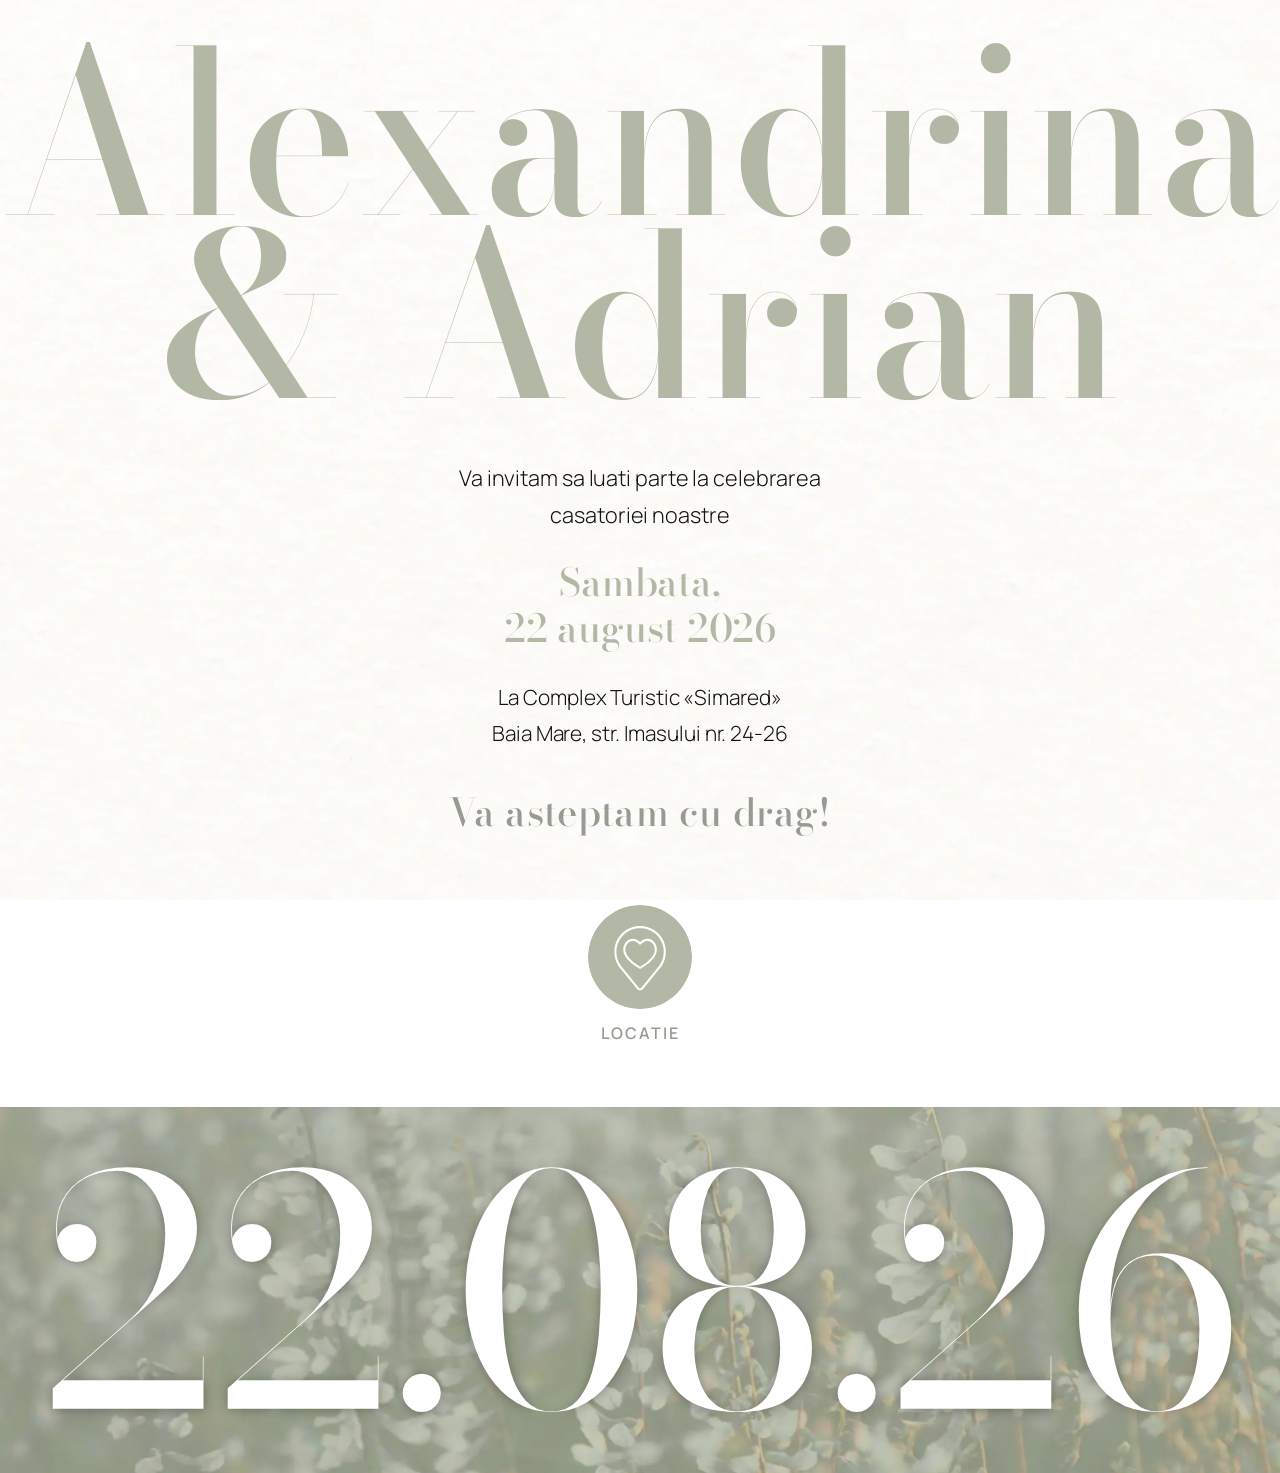
<file: partecipazione/index.html>
<!DOCTYPE html>
<html lang="ro">
<head>
<meta charset="UTF-8">
<meta name="viewport" content="width=device-width, initial-scale=1">
<title>Partecipazione – Alexandrina &amp; Adrian</title>

<link rel="preconnect" href="https://fonts.googleapis.com">
<link rel="preconnect" href="https://fonts.gstatic.com" crossorigin>
<link href="https://fonts.googleapis.com/css2?family=Bodoni+Moda:ital,wght@0,400..900;1,400..900&family=Manrope:wght@200..800&display=swap" rel="stylesheet">

<style>
  :root{
    --contrast:#111111;
    --sage:#B3B8A6;
    --soft:#989b91;
    --serif:'Bodoni Moda', serif;
    --sans:'Manrope', sans-serif;
  }

  *{margin:0;padding:0;box-sizing:border-box;}
  html{scroll-behavior:smooth;}

  body{
    color:var(--contrast);
    font-family:var(--sans);
    font-weight:300;
    line-height:1.4;
    letter-spacing:-0.1px;
    -webkit-font-smoothing:antialiased;
    overflow-x:hidden;

    /* fundalul de hartie (bg-scaled.webp) pe toata pagina */
    background-image:url("[data-uri]");
    background-size:cover;
    background-position:center;
    background-repeat:no-repeat;
    background-attachment:fixed;

    display:flex;
    flex-direction:column;
    align-items:center;
    justify-content:space-between;
    min-height:100vh;
    text-align:center;
  }

  /* ---- Nume: 141px, scalat pe ecrane mici ---- */
  /* ---- Nume: fiecare rand umple toata latimea ---- */
  .names{
    width:100vw;
    padding:clamp(18px,4vw,42px) 1px 0;
  }
  .names .name-line{
    display:block;
    width:100%;
    height:auto;
  }
  .names .name-line + .name-line{ margin-top:0.6vw; }
  .names .name-line text{
    font-family:var(--serif);
    font-weight:500;
    fill:var(--sage);
  }

  /* ---- Invitatie (mijloc) ---- */
  .invite{
    max-width:560px;
    padding:clamp(30px,6vw,60px) clamp(24px,5vw,50px);
    font-size:clamp(1.05rem,2.4vw,1.35rem);
    font-weight:300;
    line-height:1.7;
  }
  .invite .lead{margin-bottom:1.6rem;}

  .date-main{
    font-family:var(--serif);
    font-weight:500;
    color:var(--sage);
    font-size:clamp(1.6rem,5vw,2.4rem);
    line-height:1.2;
    margin:1.4rem 0 1.8rem;
  }

  .venue{font-size:clamp(1.05rem,2.4vw,1.3rem);line-height:1.7;margin-bottom:1.8rem;}

  .welcome{
    font-family:var(--serif);
    font-weight:500;
    color:var(--soft);
    font-size:clamp(1.6rem,5vw,2.4rem);
    letter-spacing:0.3px;
    margin-bottom:clamp(36px,7vw,60px);
  }

  /* ---- Iconita locatie (2.svg) + pulse ---- */
  .location{
    display:inline-flex;
    flex-direction:column;
    align-items:center;
    gap:0.7rem;
    text-decoration:none;
    color:var(--contrast);
  }
  .location .pin{
    width:clamp(78px,16vw,104px);
    height:auto;
    animation:pulse 1.6s ease-in-out infinite;
    transition:transform .3s ease;
  }
  .location:hover .pin{transform:scale(1.08);}
  .location .label{
    font-family:var(--sans);
    font-weight:600;
    font-size:1rem;
    letter-spacing:2px;
    text-transform:uppercase;
    color:var(--soft);
  }
  @keyframes pulse{
    0%{transform:scale(1);}
    50%{transform:scale(1.12);}
    100%{transform:scale(1);}
  }

  /* ---- Data mare jos: banda full-width cu fundal floral ---- */
  .date-band{
    width:100vw;
    min-height:clamp(180px,32vh,320px);
    display:flex;
    align-items:center;
    justify-content:center;
    padding:clamp(30px,6vw,60px) clamp(16px,4vw,40px);

    background-image:url("[data-uri]");
    background-size:cover;
    background-position:center;
    background-repeat:no-repeat;
  }
  .date-line{
    display:block;
    width:100%;
    height:auto;
    filter:drop-shadow(0 1px 6px rgba(0,0,0,0.30));
  }
  .date-line text{
    font-family:var(--serif);
    font-weight:400;
    fill:#ffffff;
  }

  @media (prefers-reduced-motion:reduce){
    .location .pin{animation:none;}
  }
</style>
</head>

<body>

  <div class="names" role="img" aria-label="Alexandrina & Adrian">
    <svg class="name-line" viewBox="0 360 5648 775" preserveAspectRatio="xMidYMid meet" aria-hidden="true"><text x="6" y="1125" font-size="1000" textLength="5636" lengthAdjust="spacingAndGlyphs">Alexandrina</text></svg>
    <svg class="name-line" viewBox="0 360 5648 775" preserveAspectRatio="xMidYMid meet" aria-hidden="true"><text x="2824" y="1125" font-size="1000" text-anchor="middle">&amp; Adrian</text></svg>
  </div>

  <div class="invite">
    <p class="lead">Va invitam sa luati parte la celebrarea casatoriei noastre</p>

    <p class="date-main">Sambata,<br>22 august 2026</p>

    <p class="venue">
      La Complex Turistic &laquo;Simared&raquo;<br>
      Baia Mare, str. Imasului nr. 24-26
    </p>

    <p class="welcome">Va asteptam cu drag!</p>

    <a class="location"
       href="https://www.google.com/maps/place/Complex+Turistic+Simared/@47.7211668,23.6138984,17z/data=!3m1!4b1!4m6!3m5!1s0x4737c3ce2c37abdb:0x137ca68116ff6cd3!8m2!3d47.7211668!4d23.6138984!16s%2Fg%2F11hf04dt28?entry=ttu&g_ep=EgoyMDI2MDYxNi4wIKXMDSoASAFQAw%3D%3D"
       target="_blank" rel="noopener"
       aria-label="Vezi locatia pe Google Maps">
      <img class="pin" src="[data-uri]" alt="" aria-hidden="true">
      <span class="label">locatie</span>
    </a>
  </div>

  <div class="date-band">
    <svg class="date-line" viewBox="0 364 3776 771" preserveAspectRatio="xMidYMid meet" role="img" aria-label="22.08.26"><text x="0" y="1125" font-size="1000">22.08.26</text></svg>
  </div>

</body>
</html>
</file>
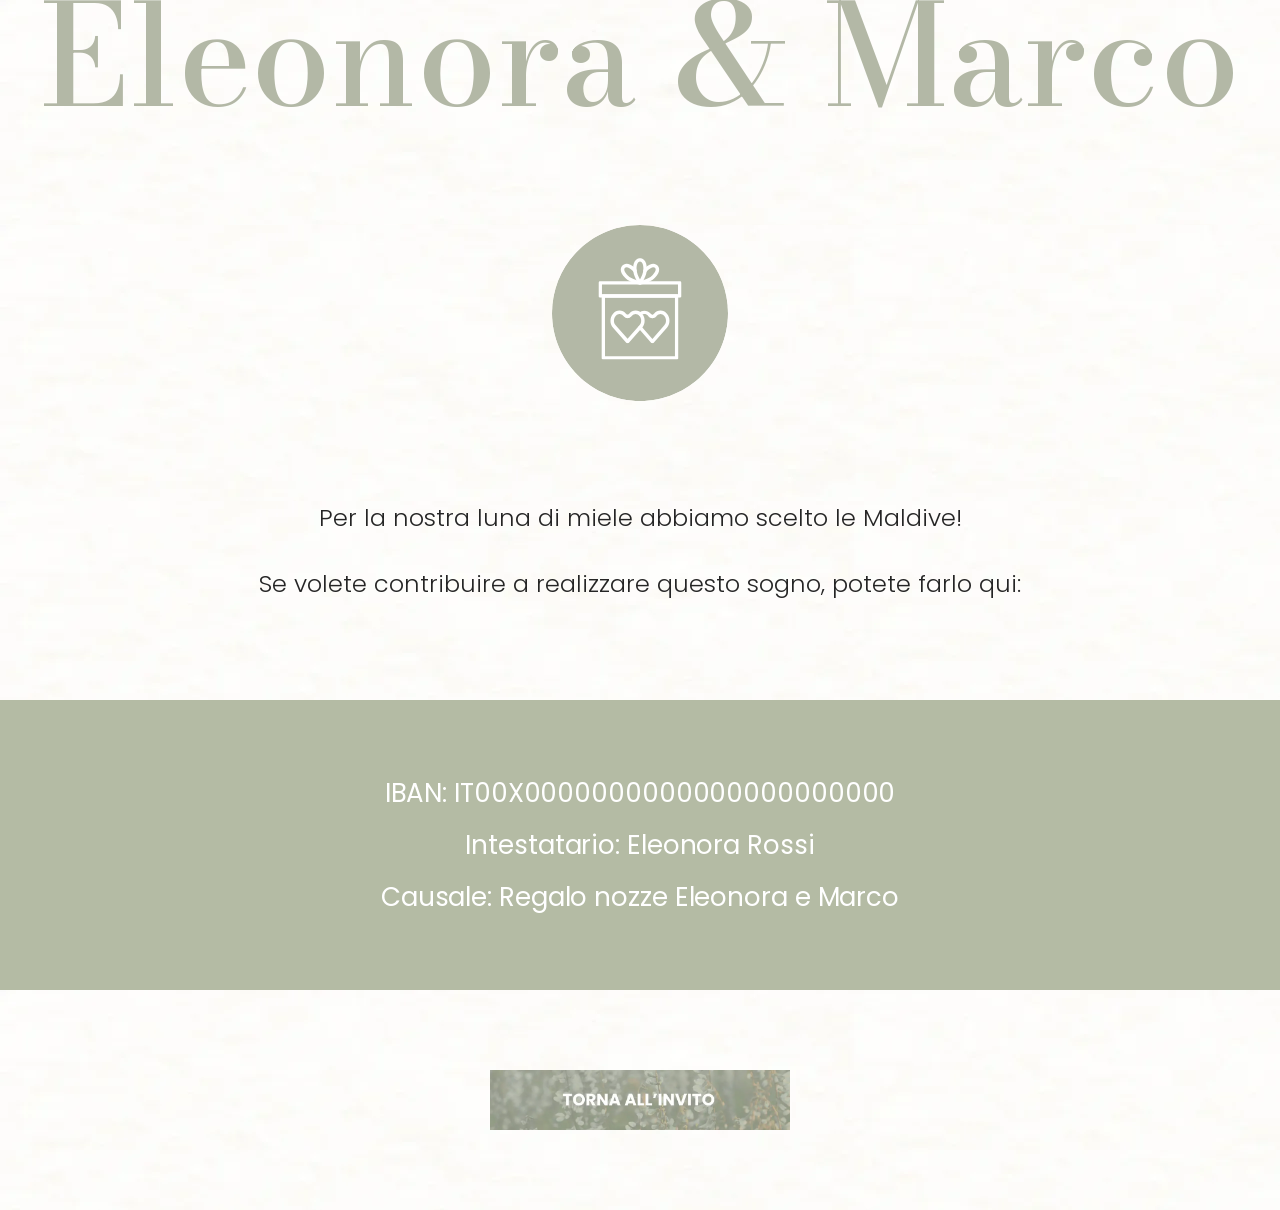
<file: regalo/index.html>
<!DOCTYPE html><html lang="it-IT"><head>
	<meta charset="UTF-8">
	<meta name="viewport" content="width=device-width, initial-scale=1">
	<link rel="profile" href="https://gmpg.org/xfn/11">
	<link rel="pingback" href="https://demositiweb.graficawedding.it/modello4/xmlrpc.php">
	<meta name="viewport" content="width=device-width, initial-scale=1">
<meta name="robots" content="max-image-preview:large">
<title>Regalo – Grafica Wedding Modello 4</title>
<link rel="alternate" type="application/rss+xml" title="Grafica Wedding Modello 4 » Feed" href="../feed/index.rss">
<link rel="alternate" type="application/rss+xml" title="Grafica Wedding Modello 4 » Feed dei commenti" href="../comments/feed/index.rss">
<link rel="alternate" title="oEmbed (JSON)" type="application/json+oembed" href="../wp-json/oembed/1.0/embed%EF%B9%96url=https%EF%B9%95%EA%A4%B7%EA%A4%B7demositiweb.graficawedding.it%EA%A4%B7modello4%EA%A4%B7regalo%EA%A4%B7.json">
<link rel="alternate" title="oEmbed (XML)" type="text/xml+oembed" href="../wp-json/oembed/1.0/embed%EF%B9%96url=https%EF%B9%95%EA%A4%B7%EA%A4%B7demositiweb.graficawedding.it%EA%A4%B7modello4%EA%A4%B7regalo%EA%A4%B7&amp;format=xml.xml">
<style id="wp-img-auto-sizes-contain-inline-css">img:is([sizes=auto i],[sizes^="auto," i]){contain-intrinsic-size:3000px 1500px}
/*# sourceURL=wp-img-auto-sizes-contain-inline-css */
</style>
<link rel="stylesheet" id="hfe-widgets-style-css" href="../wp-content/plugins/header-footer-elementor/inc/widgets-css/frontend%EF%B9%96ver=2.8.3.css" media="all">
<style id="wp-emoji-styles-inline-css">img.wp-smiley, img.emoji {
		display: inline !important;
		border: none !important;
		box-shadow: none !important;
		height: 1em !important;
		width: 1em !important;
		margin: 0 0.07em !important;
		vertical-align: -0.1em !important;
		background: none !important;
		padding: 0 !important;
	}
/*# sourceURL=wp-emoji-styles-inline-css */
</style>
<style id="wp-block-library-inline-css">:root{--wp-block-synced-color:#7a00df;--wp-block-synced-color--rgb:122,0,223;--wp-bound-block-color:var(--wp-block-synced-color);--wp-editor-canvas-background:#ddd;--wp-admin-theme-color:#007cba;--wp-admin-theme-color--rgb:0,124,186;--wp-admin-theme-color-darker-10:#006ba1;--wp-admin-theme-color-darker-10--rgb:0,107,160.5;--wp-admin-theme-color-darker-20:#005a87;--wp-admin-theme-color-darker-20--rgb:0,90,135;--wp-admin-border-width-focus:2px}@media (min-resolution:192dpi){:root{--wp-admin-border-width-focus:1.5px}}.wp-element-button{cursor:pointer}:root .has-very-light-gray-background-color{background-color:#eee}:root .has-very-dark-gray-background-color{background-color:#313131}:root .has-very-light-gray-color{color:#eee}:root .has-very-dark-gray-color{color:#313131}:root .has-vivid-green-cyan-to-vivid-cyan-blue-gradient-background{background:linear-gradient(135deg,#00d084,#0693e3)}:root .has-purple-crush-gradient-background{background:linear-gradient(135deg,#34e2e4,#4721fb 50%,#ab1dfe)}:root .has-hazy-dawn-gradient-background{background:linear-gradient(135deg,#faaca8,#dad0ec)}:root .has-subdued-olive-gradient-background{background:linear-gradient(135deg,#fafae1,#67a671)}:root .has-atomic-cream-gradient-background{background:linear-gradient(135deg,#fdd79a,#004a59)}:root .has-nightshade-gradient-background{background:linear-gradient(135deg,#330968,#31cdcf)}:root .has-midnight-gradient-background{background:linear-gradient(135deg,#020381,#2874fc)}:root{--wp--preset--font-size--normal:16px;--wp--preset--font-size--huge:42px}.has-regular-font-size{font-size:1em}.has-larger-font-size{font-size:2.625em}.has-normal-font-size{font-size:var(--wp--preset--font-size--normal)}.has-huge-font-size{font-size:var(--wp--preset--font-size--huge)}:root .has-text-align-center{text-align:center}:root .has-text-align-left{text-align:left}:root .has-text-align-right{text-align:right}.has-fit-text{white-space:nowrap!important}#end-resizable-editor-section{display:none}.aligncenter{clear:both}.items-justified-left{justify-content:flex-start}.items-justified-center{justify-content:center}.items-justified-right{justify-content:flex-end}.items-justified-space-between{justify-content:space-between}.screen-reader-text{word-wrap:normal!important;border:0;clip-path:inset(50%);height:1px;margin:-1px;overflow:hidden;padding:0;position:absolute;width:1px}.screen-reader-text:focus{background-color:#ddd;clip-path:none;color:#444;display:block;font-size:1em;height:auto;left:5px;line-height:normal;padding:15px 23px 14px;text-decoration:none;top:5px;width:auto;z-index:100000}html :where(.has-border-color){border-style:solid}html :where([style*=border-color]){border-style:solid}html :where([style*=border-top-color]){border-top-style:solid}html :where([style*=border-right-color]){border-right-style:solid}html :where([style*=border-bottom-color]){border-bottom-style:solid}html :where([style*=border-left-color]){border-left-style:solid}html :where([style*=border-width]){border-style:solid}html :where([style*=border-top-width]){border-top-style:solid}html :where([style*=border-right-width]){border-right-style:solid}html :where([style*=border-bottom-width]){border-bottom-style:solid}html :where([style*=border-left-width]){border-left-style:solid}html :where(img[class*=wp-image-]){height:auto;max-width:100%}:where(figure){margin:0 0 1em}html :where(.is-position-sticky){--wp-admin--admin-bar--position-offset:var(--wp-admin--admin-bar--height,0px)}@media screen and (max-width:600px){html :where(.is-position-sticky){--wp-admin--admin-bar--position-offset:0px}}
/*# sourceURL=/wp-includes/css/dist/block-library/common.min.css */
</style>
<style id="global-styles-inline-css">:root{--wp--preset--aspect-ratio--square: 1;--wp--preset--aspect-ratio--4-3: 4/3;--wp--preset--aspect-ratio--3-4: 3/4;--wp--preset--aspect-ratio--3-2: 3/2;--wp--preset--aspect-ratio--2-3: 2/3;--wp--preset--aspect-ratio--16-9: 16/9;--wp--preset--aspect-ratio--9-16: 9/16;--wp--preset--color--black: #000000;--wp--preset--color--cyan-bluish-gray: #abb8c3;--wp--preset--color--white: #ffffff;--wp--preset--color--pale-pink: #f78da7;--wp--preset--color--vivid-red: #cf2e2e;--wp--preset--color--luminous-vivid-orange: #ff6900;--wp--preset--color--luminous-vivid-amber: #fcb900;--wp--preset--color--light-green-cyan: #7bdcb5;--wp--preset--color--vivid-green-cyan: #00d084;--wp--preset--color--pale-cyan-blue: #8ed1fc;--wp--preset--color--vivid-cyan-blue: #0693e3;--wp--preset--color--vivid-purple: #9b51e0;--wp--preset--color--base: #FFFFFF;--wp--preset--color--contrast: #111111;--wp--preset--color--accent-1: #FFEE58;--wp--preset--color--accent-2: #F6CFF4;--wp--preset--color--accent-3: #503AA8;--wp--preset--color--accent-4: #686868;--wp--preset--color--accent-5: #FBFAF3;--wp--preset--color--accent-6: color-mix(in srgb, currentColor 20%, transparent);--wp--preset--gradient--vivid-cyan-blue-to-vivid-purple: linear-gradient(135deg,rgb(6,147,227) 0%,rgb(155,81,224) 100%);--wp--preset--gradient--light-green-cyan-to-vivid-green-cyan: linear-gradient(135deg,rgb(122,220,180) 0%,rgb(0,208,130) 100%);--wp--preset--gradient--luminous-vivid-amber-to-luminous-vivid-orange: linear-gradient(135deg,rgb(252,185,0) 0%,rgb(255,105,0) 100%);--wp--preset--gradient--luminous-vivid-orange-to-vivid-red: linear-gradient(135deg,rgb(255,105,0) 0%,rgb(207,46,46) 100%);--wp--preset--gradient--very-light-gray-to-cyan-bluish-gray: linear-gradient(135deg,rgb(238,238,238) 0%,rgb(169,184,195) 100%);--wp--preset--gradient--cool-to-warm-spectrum: linear-gradient(135deg,rgb(74,234,220) 0%,rgb(151,120,209) 20%,rgb(207,42,186) 40%,rgb(238,44,130) 60%,rgb(251,105,98) 80%,rgb(254,248,76) 100%);--wp--preset--gradient--blush-light-purple: linear-gradient(135deg,rgb(255,206,236) 0%,rgb(152,150,240) 100%);--wp--preset--gradient--blush-bordeaux: linear-gradient(135deg,rgb(254,205,165) 0%,rgb(254,45,45) 50%,rgb(107,0,62) 100%);--wp--preset--gradient--luminous-dusk: linear-gradient(135deg,rgb(255,203,112) 0%,rgb(199,81,192) 50%,rgb(65,88,208) 100%);--wp--preset--gradient--pale-ocean: linear-gradient(135deg,rgb(255,245,203) 0%,rgb(182,227,212) 50%,rgb(51,167,181) 100%);--wp--preset--gradient--electric-grass: linear-gradient(135deg,rgb(202,248,128) 0%,rgb(113,206,126) 100%);--wp--preset--gradient--midnight: linear-gradient(135deg,rgb(2,3,129) 0%,rgb(40,116,252) 100%);--wp--preset--font-size--small: 0.875rem;--wp--preset--font-size--medium: clamp(1rem, 1rem + ((1vw - 0.2rem) * 0.196), 1.125rem);--wp--preset--font-size--large: clamp(1.125rem, 1.125rem + ((1vw - 0.2rem) * 0.392), 1.375rem);--wp--preset--font-size--x-large: clamp(1.75rem, 1.75rem + ((1vw - 0.2rem) * 0.392), 2rem);--wp--preset--font-size--xx-large: clamp(2.15rem, 2.15rem + ((1vw - 0.2rem) * 1.333), 3rem);--wp--preset--font-family--manrope: Manrope, sans-serif;--wp--preset--font-family--fira-code: "Fira Code", monospace;--wp--preset--spacing--20: 10px;--wp--preset--spacing--30: 20px;--wp--preset--spacing--40: 30px;--wp--preset--spacing--50: clamp(30px, 5vw, 50px);--wp--preset--spacing--60: clamp(30px, 7vw, 70px);--wp--preset--spacing--70: clamp(50px, 7vw, 90px);--wp--preset--spacing--80: clamp(70px, 10vw, 140px);--wp--preset--shadow--natural: 6px 6px 9px rgba(0, 0, 0, 0.2);--wp--preset--shadow--deep: 12px 12px 50px rgba(0, 0, 0, 0.4);--wp--preset--shadow--sharp: 6px 6px 0px rgba(0, 0, 0, 0.2);--wp--preset--shadow--outlined: 6px 6px 0px -3px rgb(255, 255, 255), 6px 6px rgb(0, 0, 0);--wp--preset--shadow--crisp: 6px 6px 0px rgb(0, 0, 0);}:root { --wp--style--global--content-size: 645px;--wp--style--global--wide-size: 1340px; }:where(body) { margin: 0; }.wp-site-blocks { padding-top: var(--wp--style--root--padding-top); padding-bottom: var(--wp--style--root--padding-bottom); }.has-global-padding { padding-right: var(--wp--style--root--padding-right); padding-left: var(--wp--style--root--padding-left); }.has-global-padding > .alignfull { margin-right: calc(var(--wp--style--root--padding-right) * -1); margin-left: calc(var(--wp--style--root--padding-left) * -1); }.has-global-padding :where(:not(.alignfull.is-layout-flow) > .has-global-padding:not(.wp-block-block, .alignfull)) { padding-right: 0; padding-left: 0; }.has-global-padding :where(:not(.alignfull.is-layout-flow) > .has-global-padding:not(.wp-block-block, .alignfull)) > .alignfull { margin-left: 0; margin-right: 0; }.wp-site-blocks > .alignleft { float: left; margin-right: 2em; }.wp-site-blocks > .alignright { float: right; margin-left: 2em; }.wp-site-blocks > .aligncenter { justify-content: center; margin-left: auto; margin-right: auto; }:where(.wp-site-blocks) > * { margin-block-start: 1.2rem; margin-block-end: 0; }:where(.wp-site-blocks) > :first-child { margin-block-start: 0; }:where(.wp-site-blocks) > :last-child { margin-block-end: 0; }:root { --wp--style--block-gap: 1.2rem; }:root :where(.is-layout-flow) > :first-child{margin-block-start: 0;}:root :where(.is-layout-flow) > :last-child{margin-block-end: 0;}:root :where(.is-layout-flow) > *{margin-block-start: 1.2rem;margin-block-end: 0;}:root :where(.is-layout-constrained) > :first-child{margin-block-start: 0;}:root :where(.is-layout-constrained) > :last-child{margin-block-end: 0;}:root :where(.is-layout-constrained) > *{margin-block-start: 1.2rem;margin-block-end: 0;}:root :where(.is-layout-flex){gap: 1.2rem;}:root :where(.is-layout-grid){gap: 1.2rem;}.is-layout-flow > .alignleft{float: left;margin-inline-start: 0;margin-inline-end: 2em;}.is-layout-flow > .alignright{float: right;margin-inline-start: 2em;margin-inline-end: 0;}.is-layout-flow > .aligncenter{margin-left: auto !important;margin-right: auto !important;}.is-layout-constrained > .alignleft{float: left;margin-inline-start: 0;margin-inline-end: 2em;}.is-layout-constrained > .alignright{float: right;margin-inline-start: 2em;margin-inline-end: 0;}.is-layout-constrained > .aligncenter{margin-left: auto !important;margin-right: auto !important;}.is-layout-constrained > :where(:not(.alignleft):not(.alignright):not(.alignfull)){max-width: var(--wp--style--global--content-size);margin-left: auto !important;margin-right: auto !important;}.is-layout-constrained > .alignwide{max-width: var(--wp--style--global--wide-size);}body .is-layout-flex{display: flex;}.is-layout-flex{flex-wrap: wrap;align-items: center;}.is-layout-flex > :is(*, div){margin: 0;}body .is-layout-grid{display: grid;}.is-layout-grid > :is(*, div){margin: 0;}body{background-color: var(--wp--preset--color--base);color: var(--wp--preset--color--contrast);font-family: var(--wp--preset--font-family--manrope);font-size: var(--wp--preset--font-size--large);font-weight: 300;letter-spacing: -0.1px;line-height: 1.4;--wp--style--root--padding-top: 0px;--wp--style--root--padding-right: var(--wp--preset--spacing--50);--wp--style--root--padding-bottom: 0px;--wp--style--root--padding-left: var(--wp--preset--spacing--50);}a:where(:not(.wp-element-button)){color: currentColor;}:root :where(a:where(:not(.wp-element-button)):hover){text-decoration: none;}h1, h2, h3, h4, h5, h6{font-weight: 400;letter-spacing: -0.1px;line-height: 1.125;}h1{font-size: var(--wp--preset--font-size--xx-large);}h2{font-size: var(--wp--preset--font-size--x-large);}h3{font-size: var(--wp--preset--font-size--large);}h4{font-size: var(--wp--preset--font-size--medium);}h5{font-size: var(--wp--preset--font-size--small);letter-spacing: 0.5px;}h6{font-size: var(--wp--preset--font-size--small);font-weight: 700;letter-spacing: 1.4px;text-transform: uppercase;}:root :where(.wp-element-button, .wp-block-button__link){background-color: var(--wp--preset--color--contrast);border-width: 0;color: var(--wp--preset--color--base);font-family: inherit;font-size: var(--wp--preset--font-size--medium);font-style: inherit;font-weight: inherit;letter-spacing: inherit;line-height: inherit;padding-top: 1rem;padding-right: 2.25rem;padding-bottom: 1rem;padding-left: 2.25rem;text-decoration: none;text-transform: inherit;}:root :where(.wp-element-button:hover, .wp-block-button__link:hover){background-color: color-mix(in srgb, var(--wp--preset--color--contrast) 85%, transparent);border-color: transparent;color: var(--wp--preset--color--base);}:root :where(.wp-element-button:focus, .wp-block-button__link:focus){outline-color: var(--wp--preset--color--accent-4);outline-offset: 2px;}:root :where(.wp-element-caption, .wp-block-audio figcaption, .wp-block-embed figcaption, .wp-block-gallery figcaption, .wp-block-image figcaption, .wp-block-table figcaption, .wp-block-video figcaption){font-size: var(--wp--preset--font-size--small);line-height: 1.4;}.has-black-color{color: var(--wp--preset--color--black) !important;}.has-cyan-bluish-gray-color{color: var(--wp--preset--color--cyan-bluish-gray) !important;}.has-white-color{color: var(--wp--preset--color--white) !important;}.has-pale-pink-color{color: var(--wp--preset--color--pale-pink) !important;}.has-vivid-red-color{color: var(--wp--preset--color--vivid-red) !important;}.has-luminous-vivid-orange-color{color: var(--wp--preset--color--luminous-vivid-orange) !important;}.has-luminous-vivid-amber-color{color: var(--wp--preset--color--luminous-vivid-amber) !important;}.has-light-green-cyan-color{color: var(--wp--preset--color--light-green-cyan) !important;}.has-vivid-green-cyan-color{color: var(--wp--preset--color--vivid-green-cyan) !important;}.has-pale-cyan-blue-color{color: var(--wp--preset--color--pale-cyan-blue) !important;}.has-vivid-cyan-blue-color{color: var(--wp--preset--color--vivid-cyan-blue) !important;}.has-vivid-purple-color{color: var(--wp--preset--color--vivid-purple) !important;}.has-base-color{color: var(--wp--preset--color--base) !important;}.has-contrast-color{color: var(--wp--preset--color--contrast) !important;}.has-accent-1-color{color: var(--wp--preset--color--accent-1) !important;}.has-accent-2-color{color: var(--wp--preset--color--accent-2) !important;}.has-accent-3-color{color: var(--wp--preset--color--accent-3) !important;}.has-accent-4-color{color: var(--wp--preset--color--accent-4) !important;}.has-accent-5-color{color: var(--wp--preset--color--accent-5) !important;}.has-accent-6-color{color: var(--wp--preset--color--accent-6) !important;}.has-black-background-color{background-color: var(--wp--preset--color--black) !important;}.has-cyan-bluish-gray-background-color{background-color: var(--wp--preset--color--cyan-bluish-gray) !important;}.has-white-background-color{background-color: var(--wp--preset--color--white) !important;}.has-pale-pink-background-color{background-color: var(--wp--preset--color--pale-pink) !important;}.has-vivid-red-background-color{background-color: var(--wp--preset--color--vivid-red) !important;}.has-luminous-vivid-orange-background-color{background-color: var(--wp--preset--color--luminous-vivid-orange) !important;}.has-luminous-vivid-amber-background-color{background-color: var(--wp--preset--color--luminous-vivid-amber) !important;}.has-light-green-cyan-background-color{background-color: var(--wp--preset--color--light-green-cyan) !important;}.has-vivid-green-cyan-background-color{background-color: var(--wp--preset--color--vivid-green-cyan) !important;}.has-pale-cyan-blue-background-color{background-color: var(--wp--preset--color--pale-cyan-blue) !important;}.has-vivid-cyan-blue-background-color{background-color: var(--wp--preset--color--vivid-cyan-blue) !important;}.has-vivid-purple-background-color{background-color: var(--wp--preset--color--vivid-purple) !important;}.has-base-background-color{background-color: var(--wp--preset--color--base) !important;}.has-contrast-background-color{background-color: var(--wp--preset--color--contrast) !important;}.has-accent-1-background-color{background-color: var(--wp--preset--color--accent-1) !important;}.has-accent-2-background-color{background-color: var(--wp--preset--color--accent-2) !important;}.has-accent-3-background-color{background-color: var(--wp--preset--color--accent-3) !important;}.has-accent-4-background-color{background-color: var(--wp--preset--color--accent-4) !important;}.has-accent-5-background-color{background-color: var(--wp--preset--color--accent-5) !important;}.has-accent-6-background-color{background-color: var(--wp--preset--color--accent-6) !important;}.has-black-border-color{border-color: var(--wp--preset--color--black) !important;}.has-cyan-bluish-gray-border-color{border-color: var(--wp--preset--color--cyan-bluish-gray) !important;}.has-white-border-color{border-color: var(--wp--preset--color--white) !important;}.has-pale-pink-border-color{border-color: var(--wp--preset--color--pale-pink) !important;}.has-vivid-red-border-color{border-color: var(--wp--preset--color--vivid-red) !important;}.has-luminous-vivid-orange-border-color{border-color: var(--wp--preset--color--luminous-vivid-orange) !important;}.has-luminous-vivid-amber-border-color{border-color: var(--wp--preset--color--luminous-vivid-amber) !important;}.has-light-green-cyan-border-color{border-color: var(--wp--preset--color--light-green-cyan) !important;}.has-vivid-green-cyan-border-color{border-color: var(--wp--preset--color--vivid-green-cyan) !important;}.has-pale-cyan-blue-border-color{border-color: var(--wp--preset--color--pale-cyan-blue) !important;}.has-vivid-cyan-blue-border-color{border-color: var(--wp--preset--color--vivid-cyan-blue) !important;}.has-vivid-purple-border-color{border-color: var(--wp--preset--color--vivid-purple) !important;}.has-base-border-color{border-color: var(--wp--preset--color--base) !important;}.has-contrast-border-color{border-color: var(--wp--preset--color--contrast) !important;}.has-accent-1-border-color{border-color: var(--wp--preset--color--accent-1) !important;}.has-accent-2-border-color{border-color: var(--wp--preset--color--accent-2) !important;}.has-accent-3-border-color{border-color: var(--wp--preset--color--accent-3) !important;}.has-accent-4-border-color{border-color: var(--wp--preset--color--accent-4) !important;}.has-accent-5-border-color{border-color: var(--wp--preset--color--accent-5) !important;}.has-accent-6-border-color{border-color: var(--wp--preset--color--accent-6) !important;}.has-vivid-cyan-blue-to-vivid-purple-gradient-background{background: var(--wp--preset--gradient--vivid-cyan-blue-to-vivid-purple) !important;}.has-light-green-cyan-to-vivid-green-cyan-gradient-background{background: var(--wp--preset--gradient--light-green-cyan-to-vivid-green-cyan) !important;}.has-luminous-vivid-amber-to-luminous-vivid-orange-gradient-background{background: var(--wp--preset--gradient--luminous-vivid-amber-to-luminous-vivid-orange) !important;}.has-luminous-vivid-orange-to-vivid-red-gradient-background{background: var(--wp--preset--gradient--luminous-vivid-orange-to-vivid-red) !important;}.has-very-light-gray-to-cyan-bluish-gray-gradient-background{background: var(--wp--preset--gradient--very-light-gray-to-cyan-bluish-gray) !important;}.has-cool-to-warm-spectrum-gradient-background{background: var(--wp--preset--gradient--cool-to-warm-spectrum) !important;}.has-blush-light-purple-gradient-background{background: var(--wp--preset--gradient--blush-light-purple) !important;}.has-blush-bordeaux-gradient-background{background: var(--wp--preset--gradient--blush-bordeaux) !important;}.has-luminous-dusk-gradient-background{background: var(--wp--preset--gradient--luminous-dusk) !important;}.has-pale-ocean-gradient-background{background: var(--wp--preset--gradient--pale-ocean) !important;}.has-electric-grass-gradient-background{background: var(--wp--preset--gradient--electric-grass) !important;}.has-midnight-gradient-background{background: var(--wp--preset--gradient--midnight) !important;}.has-small-font-size{font-size: var(--wp--preset--font-size--small) !important;}.has-medium-font-size{font-size: var(--wp--preset--font-size--medium) !important;}.has-large-font-size{font-size: var(--wp--preset--font-size--large) !important;}.has-x-large-font-size{font-size: var(--wp--preset--font-size--x-large) !important;}.has-xx-large-font-size{font-size: var(--wp--preset--font-size--xx-large) !important;}.has-manrope-font-family{font-family: var(--wp--preset--font-family--manrope) !important;}.has-fira-code-font-family{font-family: var(--wp--preset--font-family--fira-code) !important;}
/*# sourceURL=global-styles-inline-css */
</style>
<style id="wp-block-template-skip-link-inline-css">/*! This file is auto-generated */
.skip-link.screen-reader-text{border:0;clip-path:inset(50%);height:1px;margin:-1px;overflow:hidden;padding:0;position:absolute!important;width:1px;word-wrap:normal!important;word-break:normal!important}.skip-link.screen-reader-text:focus{background-color:#eee;clip-path:none;color:#444;display:block;font-size:1em;height:auto;left:5px;line-height:normal;padding:15px 23px 14px;text-decoration:none;top:5px;width:auto;z-index:100000}
/*# sourceURL=/wp-includes/css/wp-block-template-skip-link.min.css */
</style>
<link rel="stylesheet" id="hfe-style-css" href="../wp-content/plugins/header-footer-elementor/assets/css/header-footer-elementor%EF%B9%96ver=2.8.3.css" media="all">
<link rel="stylesheet" id="elementor-frontend-css" href="../wp-content/plugins/elementor/assets/css/frontend.min%EF%B9%96ver=3.35.1.css" media="all">
<link rel="stylesheet" id="elementor-post-6-css" href="../wp-content/uploads/elementor/css/post-6%EF%B9%96ver=1781740637.css" media="all">
<link rel="stylesheet" id="widget-heading-css" href="../wp-content/plugins/elementor/assets/css/widget-heading.min%EF%B9%96ver=3.35.1.css" media="all">
<link rel="stylesheet" id="e-animation-fadeIn-css" href="../wp-content/plugins/elementor/assets/lib/animations/styles/fadeIn.min%EF%B9%96ver=3.35.1.css" media="all">
<link rel="stylesheet" id="widget-image-css" href="../wp-content/plugins/elementor/assets/css/widget-image.min%EF%B9%96ver=3.35.1.css" media="all">
<link rel="stylesheet" id="elementor-post-145-css" href="../wp-content/uploads/elementor/css/post-145%EF%B9%96ver=1781740644.css" media="all">
<style id="twentytwentyfive-style-inline-css">a{text-decoration-thickness:1px!important;text-underline-offset:.1em}:where(.wp-site-blocks :focus){outline-width:2px;outline-style:solid}.wp-block-navigation .wp-block-navigation-submenu .wp-block-navigation-item:not(:last-child){margin-bottom:3px}.wp-block-navigation .wp-block-navigation-item .wp-block-navigation-item__content{outline-offset:4px}.wp-block-navigation .wp-block-navigation-item ul.wp-block-navigation__submenu-container .wp-block-navigation-item__content{outline-offset:0}blockquote,caption,figcaption,h1,h2,h3,h4,h5,h6,p{text-wrap:pretty}.more-link{display:block}:where(pre){overflow-x:auto}
/*# sourceURL=https://demositiweb.graficawedding.it/modello4/wp-content/themes/twentytwentyfive/style.min.css */
</style>
<link rel="stylesheet" id="hfe-elementor-icons-css" href="../wp-content/plugins/elementor/assets/lib/eicons/css/elementor-icons.min%EF%B9%96ver=5.34.0.css" media="all">
<link rel="stylesheet" id="hfe-icons-list-css" href="../wp-content/plugins/elementor/assets/css/widget-icon-list.min%EF%B9%96ver=3.24.3.css" media="all">
<link rel="stylesheet" id="hfe-social-icons-css" href="../wp-content/plugins/elementor/assets/css/widget-social-icons.min%EF%B9%96ver=3.24.0.css" media="all">
<link rel="stylesheet" id="hfe-social-share-icons-brands-css" href="../wp-content/plugins/elementor/assets/lib/font-awesome/css/brands%EF%B9%96ver=5.15.3.css" media="all">
<link rel="stylesheet" id="hfe-social-share-icons-fontawesome-css" href="../wp-content/plugins/elementor/assets/lib/font-awesome/css/fontawesome%EF%B9%96ver=5.15.3.css" media="all">
<link rel="stylesheet" id="hfe-nav-menu-icons-css" href="../wp-content/plugins/elementor/assets/lib/font-awesome/css/solid%EF%B9%96ver=5.15.3.css" media="all">
<link rel="stylesheet" id="elementor-gf-roboto-css" href="../../../fonts.googleapis.com/css%EF%B9%96family=Roboto%EF%B9%95100,100italic,200,200italic,300,300italic,400,400italic,500,500italic,600,600italic,700,700italic,800,800italic,900,900italic&amp;display=swap.css" media="all">
<link rel="stylesheet" id="elementor-gf-robotoslab-css" href="../../../fonts.googleapis.com/css%EF%B9%96family=Roboto+Slab%EF%B9%95100,100italic,200,200italic,300,300italic,400,400italic,500,500italic,600,600italic,700,700italic,800,800italic,900,900italic&amp;display=swap.css" media="all">
<link rel="stylesheet" id="elementor-gf-bodonimoda-css" href="../../../fonts.googleapis.com/css%EF%B9%96family=Bodoni+Moda%EF%B9%95100,100italic,200,200italic,300,300italic,400,400italic,500,500italic,600,600italic,700,700italic,800,800italic,900,900italic&amp;display=swap.css" media="all">
<link rel="stylesheet" id="elementor-gf-poppins-css" href="../../../fonts.googleapis.com/css%EF%B9%96family=Poppins%EF%B9%95100,100italic,200,200italic,300,300italic,400,400italic,500,500italic,600,600italic,700,700italic,800,800italic,900,900italic&amp;display=swap.css" media="all">
<script id="jquery-core-js" src="../wp-includes/js/jquery/jquery.min%EF%B9%96ver=3.7.1.js"></script>
<script id="jquery-migrate-js" src="../wp-includes/js/jquery/jquery-migrate.min%EF%B9%96ver=3.4.1.js"></script>
<script id="jquery-js-after">
!function($){"use strict";$(document).ready(function(){$(this).scrollTop()>100&&$(".hfe-scroll-to-top-wrap").removeClass("hfe-scroll-to-top-hide"),$(window).scroll(function(){$(this).scrollTop()<100?$(".hfe-scroll-to-top-wrap").fadeOut(300):$(".hfe-scroll-to-top-wrap").fadeIn(300)}),$(".hfe-scroll-to-top-wrap").on("click",function(){$("html, body").animate({scrollTop:0},300);return!1})})}(jQuery);
!function($){'use strict';$(document).ready(function(){var bar=$('.hfe-reading-progress-bar');if(!bar.length)return;$(window).on('scroll',function(){var s=$(window).scrollTop(),d=$(document).height()-$(window).height(),p=d? s/d*100:0;bar.css('width',p+'%')});});}(jQuery);
//# sourceURL=jquery-js-after
</script>
<link rel="https://api.w.org/" href="../wp-json/index.json"><link rel="alternate" title="JSON" type="application/json" href="../wp-json/wp/v2/pages/145.json"><link rel="EditURI" type="application/rsd+xml" title="RSD" href="../xmlrpc.php%EF%B9%96rsd.xml">
<meta name="generator" content="WordPress 7.0">
<link rel="canonical" href="index.html">
<link rel="shortlink" href="index.html">
<meta name="generator" content="Elementor 3.35.1; features: e_font_icon_svg, additional_custom_breakpoints; settings: css_print_method-external, google_font-enabled, font_display-swap">
			<style>.e-con.e-parent:nth-of-type(n+4):not(.e-lazyloaded):not(.e-no-lazyload),
				.e-con.e-parent:nth-of-type(n+4):not(.e-lazyloaded):not(.e-no-lazyload) * {
					background-image: none !important;
				}
				@media screen and (max-height: 1024px) {
					.e-con.e-parent:nth-of-type(n+3):not(.e-lazyloaded):not(.e-no-lazyload),
					.e-con.e-parent:nth-of-type(n+3):not(.e-lazyloaded):not(.e-no-lazyload) * {
						background-image: none !important;
					}
				}
				@media screen and (max-height: 640px) {
					.e-con.e-parent:nth-of-type(n+2):not(.e-lazyloaded):not(.e-no-lazyload),
					.e-con.e-parent:nth-of-type(n+2):not(.e-lazyloaded):not(.e-no-lazyload) * {
						background-image: none !important;
					}
				}
			</style>
			<style class="wp-fonts-local">@font-face{font-family:Manrope;font-style:normal;font-weight:200 800;font-display:fallback;src:url('../wp-content/themes/twentytwentyfive/assets/fonts/manrope/Manrope-VariableFont_wght.woff2') format('woff2');}
@font-face{font-family:"Fira Code";font-style:normal;font-weight:300 700;font-display:fallback;src:url('../wp-content/themes/twentytwentyfive/assets/fonts/fira-code/FiraCode-VariableFont_wght.woff2') format('woff2');}
</style>
<script src="../wp-includes/js/wp-emoji-release.min%EF%B9%96ver=7.0.js" defer=""></script></head>

<body class="wp-singular page-template page-template-elementor_header_footer page page-id-145 wp-embed-responsive wp-theme-twentytwentyfive ehf-header ehf-footer ehf-template-twentytwentyfive ehf-stylesheet-twentytwentyfive elementor-default elementor-template-full-width elementor-kit-6 elementor-page elementor-page-145 e--ua-appleWebkit e--ua-mac e--ua-webkit" data-elementor-device-mode="desktop">
<div id="page" class="hfeed site">

		<header id="masthead" itemscope="itemscope" itemtype="https://schema.org/WPHeader">
			<p class="main-title bhf-hidden" itemprop="headline"><a href="../index.html" title="Grafica Wedding Modello 4" rel="home">Grafica Wedding Modello 4</a></p>
					</header>

			<div data-elementor-type="wp-page" data-elementor-id="145" class="elementor elementor-145">
				<div class="elementor-element elementor-element-9597580 e-con-full e-flex e-con e-parent e-lazyloaded" data-id="9597580" data-element_type="container" data-e-type="container" data-settings="{&quot;background_background&quot;:&quot;classic&quot;}">
				<div class="elementor-element elementor-element-2088bd3 elementor-widget elementor-widget-heading" data-id="2088bd3" data-element_type="widget" data-e-type="widget" data-widget_type="heading.default">
					<h2 class="elementor-heading-title elementor-size-default">Eleonora &amp; Marco</h2>				</div>
				</div>
		<div class="elementor-element elementor-element-d06c844 e-con-full e-flex e-con e-parent e-lazyloaded" data-id="d06c844" data-element_type="container" data-e-type="container" data-settings="{&quot;background_background&quot;:&quot;classic&quot;}">
				<div class="elementor-element elementor-element-212688e animated-slow elementor-widget elementor-widget-image animated fadeIn" data-id="212688e" data-element_type="widget" data-e-type="widget" data-settings="{&quot;_animation&quot;:&quot;fadeIn&quot;,&quot;_animation_delay&quot;:1}" data-widget_type="image.default">
															<img fetchpriority="high" decoding="async" width="1024" height="1024" src="../wp-content/uploads/2026/02/3.svg" class="attachment-large size-large wp-image-80" alt="icon_regalo">															</div>
				</div>
		<div class="elementor-element elementor-element-184a60a e-flex e-con-boxed e-con e-parent e-lazyloaded" data-id="184a60a" data-element_type="container" data-e-type="container" data-settings="{&quot;background_background&quot;:&quot;classic&quot;}">
					<div class="e-con-inner">
				<div class="elementor-element elementor-element-7a1ce9b elementor-widget__width-inherit elementor-widget elementor-widget-heading" data-id="7a1ce9b" data-element_type="widget" data-e-type="widget" data-widget_type="heading.default">
					<h2 class="elementor-heading-title elementor-size-default">Per la nostra luna di miele abbiamo scelto le Maldive!
<br><br>


Se volete contribuire a realizzare questo sogno,
potete farlo qui:</h2>				</div>
					</div>
				</div>
		<div class="elementor-element elementor-element-6a6ae0c e-flex e-con-boxed e-con e-parent e-lazyloaded" data-id="6a6ae0c" data-element_type="container" data-e-type="container" data-settings="{&quot;background_background&quot;:&quot;classic&quot;}">
					<div class="e-con-inner">
				<div class="elementor-element elementor-element-a71f172 elementor-widget elementor-widget-heading" data-id="a71f172" data-element_type="widget" data-e-type="widget" data-widget_type="heading.default">
					<h2 class="elementor-heading-title elementor-size-default">IBAN:
IT00X0000000000000000000000
<br><br>
Intestatario: Eleonora Rossi
<br><br>
Causale: Regalo nozze Eleonora e Marco</h2>				</div>
					</div>
				</div>
		<div class="elementor-element elementor-element-6873a01 e-flex e-con-boxed e-con e-parent e-lazyloaded" data-id="6873a01" data-element_type="container" data-e-type="container" data-settings="{&quot;background_background&quot;:&quot;classic&quot;}">
					<div class="e-con-inner">
				<div class="elementor-element elementor-element-87f3613 elementor-widget elementor-widget-image" data-id="87f3613" data-element_type="widget" data-e-type="widget" data-widget_type="image.default">
																<a href="../partecipazione/index.html">
							<img decoding="async" width="1000" height="200" src="../wp-content/uploads/2026/02/clicca-qui-1.webp" class="attachment-large size-large wp-image-149" alt="" srcset="../wp-content/uploads/2026/02/clicca-qui-1.webp 1000w, ../wp-content/uploads/2026/02/clicca-qui-1-300x60.webp 300w, ../wp-content/uploads/2026/02/clicca-qui-1-768x154.webp 768w" sizes="(max-width: 1000px) 100vw, 1000px">								</a>
															</div>
					</div>
				</div>
				</div>
		
		<footer itemtype="https://schema.org/WPFooter" itemscope="itemscope" id="colophon" role="contentinfo">
			<div class="footer-width-fixer"></div>		</footer>
	</div><!-- #page -->
<script type="speculationrules">
{"prefetch":[{"source":"document","where":{"and":[{"href_matches":"/modello4/*"},{"not":{"href_matches":["/modello4/wp-*.php","/modello4/wp-admin/*","/modello4/wp-content/uploads/*","/modello4/wp-content/*","/modello4/wp-content/plugins/*","/modello4/wp-content/themes/twentytwentyfive/*","/modello4/*\\?(.+)"]}},{"not":{"selector_matches":"a[rel~=\"nofollow\"]"}},{"not":{"selector_matches":".no-prefetch, .no-prefetch a"}}]},"eagerness":"conservative"}]}
</script>
			<script>
				const lazyloadRunObserver = () => {
					const lazyloadBackgrounds = document.querySelectorAll( `.e-con.e-parent:not(.e-lazyloaded)` );
					const lazyloadBackgroundObserver = new IntersectionObserver( ( entries ) => {
						entries.forEach( ( entry ) => {
							if ( entry.isIntersecting ) {
								let lazyloadBackground = entry.target;
								if( lazyloadBackground ) {
									lazyloadBackground.classList.add( 'e-lazyloaded' );
								}
								lazyloadBackgroundObserver.unobserve( entry.target );
							}
						});
					}, { rootMargin: '200px 0px 200px 0px' } );
					lazyloadBackgrounds.forEach( ( lazyloadBackground ) => {
						lazyloadBackgroundObserver.observe( lazyloadBackground );
					} );
				};
				const events = [
					'DOMContentLoaded',
					'elementor/lazyload/observe',
				];
				events.forEach( ( event ) => {
					document.addEventListener( event, lazyloadRunObserver );
				} );
			</script>
			<script id="elementor-webpack-runtime-js" src="../wp-content/plugins/elementor/assets/js/webpack.runtime.min%EF%B9%96ver=3.35.1.js"></script>
<script id="elementor-frontend-modules-js" src="../wp-content/plugins/elementor/assets/js/frontend-modules.min%EF%B9%96ver=3.35.1.js"></script>
<script id="jquery-ui-core-js" src="../wp-includes/js/jquery/ui/core.min%EF%B9%96ver=1.13.3.js"></script>
<script id="elementor-frontend-js-before">
var elementorFrontendConfig = {"environmentMode":{"edit":false,"wpPreview":false,"isScriptDebug":false},"i18n":{"shareOnFacebook":"Condividi su Facebook","shareOnTwitter":"Condividi su Twitter","pinIt":"Pinterest","download":"Download","downloadImage":"Scarica immagine","fullscreen":"Schermo intero","zoom":"Zoom","share":"Condividi","playVideo":"Riproduci video","previous":"Precedente","next":"Successivo","close":"Chiudi","a11yCarouselPrevSlideMessage":"Diapositiva precedente","a11yCarouselNextSlideMessage":"Prossima diapositiva","a11yCarouselFirstSlideMessage":"Questa \u00e9 la prima diapositiva","a11yCarouselLastSlideMessage":"Questa \u00e8 l'ultima diapositiva","a11yCarouselPaginationBulletMessage":"Vai alla diapositiva"},"is_rtl":false,"breakpoints":{"xs":0,"sm":480,"md":768,"lg":1025,"xl":1440,"xxl":1600},"responsive":{"breakpoints":{"mobile":{"label":"Mobile Portrait","value":767,"default_value":767,"direction":"max","is_enabled":true},"mobile_extra":{"label":"Mobile Landscape","value":880,"default_value":880,"direction":"max","is_enabled":false},"tablet":{"label":"Tablet verticale","value":1024,"default_value":1024,"direction":"max","is_enabled":true},"tablet_extra":{"label":"Tablet orizzontale","value":1200,"default_value":1200,"direction":"max","is_enabled":false},"laptop":{"label":"Laptop","value":1366,"default_value":1366,"direction":"max","is_enabled":false},"widescreen":{"label":"Widescreen","value":2400,"default_value":2400,"direction":"min","is_enabled":false}},"hasCustomBreakpoints":false},"version":"3.35.1","is_static":false,"experimentalFeatures":{"e_font_icon_svg":true,"additional_custom_breakpoints":true,"container":true,"e_optimized_markup":true,"e_pro_free_trial_popup":true,"nested-elements":true,"home_screen":true,"global_classes_should_enforce_capabilities":true,"e_variables":true,"cloud-library":true,"e_opt_in_v4_page":true,"e_components":true,"e_interactions":true,"e_editor_one":true,"import-export-customization":true},"urls":{"assets":"https:\/\/demositiweb.graficawedding.it\/modello4\/wp-content\/plugins\/elementor\/assets\/","ajaxurl":"https:\/\/demositiweb.graficawedding.it\/modello4\/wp-admin\/admin-ajax.php","uploadUrl":"https:\/\/demositiweb.graficawedding.it\/modello4\/wp-content\/uploads"},"nonces":{"floatingButtonsClickTracking":"aabe41754f"},"swiperClass":"swiper","settings":{"page":[],"editorPreferences":[]},"kit":{"active_breakpoints":["viewport_mobile","viewport_tablet"],"global_image_lightbox":"yes","lightbox_enable_counter":"yes","lightbox_enable_fullscreen":"yes","lightbox_enable_zoom":"yes","lightbox_enable_share":"yes","lightbox_title_src":"title","lightbox_description_src":"description"},"post":{"id":145,"title":"Regalo%20%E2%80%93%20Grafica%20Wedding%20Modello%204","excerpt":"","featuredImage":false}};
//# sourceURL=elementor-frontend-js-before
</script>
<script id="elementor-frontend-js" src="../wp-content/plugins/elementor/assets/js/frontend.min%EF%B9%96ver=3.35.1.js"></script><span id="elementor-device-mode" class="elementor-screen-only"></span>
<script async="" data-wp-strategy="async" fetchpriority="low" id="comment-reply-js" src="../wp-includes/js/comment-reply.min%EF%B9%96ver=7.0.js"></script>
<script id="wp-emoji-settings" type="application/json">
{"baseUrl":"https://s.w.org/images/core/emoji/17.0.2/72x72/","ext":".png","svgUrl":"https://s.w.org/images/core/emoji/17.0.2/svg/","svgExt":".svg","source":{"concatemoji":"https://demositiweb.graficawedding.it/modello4/wp-includes/js/wp-emoji-release.min.js?ver=7.0"}}
</script>
<script type="module">
/*! This file is auto-generated */
const a=JSON.parse(document.getElementById("wp-emoji-settings").textContent),o=(window._wpemojiSettings=a,"wpEmojiSettingsSupports"),s=["flag","emoji"];function i(e){try{var t={supportTests:e,timestamp:(new Date).valueOf()};sessionStorage.setItem(o,JSON.stringify(t))}catch(e){}}function c(e,t,n){e.clearRect(0,0,e.canvas.width,e.canvas.height),e.fillText(t,0,0);t=new Uint32Array(e.getImageData(0,0,e.canvas.width,e.canvas.height).data);e.clearRect(0,0,e.canvas.width,e.canvas.height),e.fillText(n,0,0);const a=new Uint32Array(e.getImageData(0,0,e.canvas.width,e.canvas.height).data);return t.every((e,t)=>e===a[t])}function p(e,t){e.clearRect(0,0,e.canvas.width,e.canvas.height),e.fillText(t,0,0);var n=e.getImageData(16,16,1,1);for(let e=0;e<n.data.length;e++)if(0!==n.data[e])return!1;return!0}function u(e,t,n,a){switch(t){case"flag":return n(e,"\ud83c\udff3\ufe0f\u200d\u26a7\ufe0f","\ud83c\udff3\ufe0f\u200b\u26a7\ufe0f")?!1:!n(e,"\ud83c\udde8\ud83c\uddf6","\ud83c\udde8\u200b\ud83c\uddf6")&&!n(e,"\ud83c\udff4\udb40\udc67\udb40\udc62\udb40\udc65\udb40\udc6e\udb40\udc67\udb40\udc7f","\ud83c\udff4\u200b\udb40\udc67\u200b\udb40\udc62\u200b\udb40\udc65\u200b\udb40\udc6e\u200b\udb40\udc67\u200b\udb40\udc7f");case"emoji":return!a(e,"\ud83e\u1fac8")}return!1}function f(e,t,n,a){let r;const o=(r="undefined"!=typeof WorkerGlobalScope&&self instanceof WorkerGlobalScope?new OffscreenCanvas(300,150):document.createElement("canvas")).getContext("2d",{willReadFrequently:!0}),s=(o.textBaseline="top",o.font="600 32px Arial",{});return e.forEach(e=>{s[e]=t(o,e,n,a)}),s}function r(e){var t=document.createElement("script");t.src=e,t.defer=!0,document.head.appendChild(t)}a.supports={everything:!0,everythingExceptFlag:!0},new Promise(t=>{let n=function(){try{var e=JSON.parse(sessionStorage.getItem(o));if("object"==typeof e&&"number"==typeof e.timestamp&&(new Date).valueOf()<e.timestamp+604800&&"object"==typeof e.supportTests)return e.supportTests}catch(e){}return null}();if(!n){if("undefined"!=typeof Worker&&"undefined"!=typeof OffscreenCanvas&&"undefined"!=typeof URL&&URL.createObjectURL&&"undefined"!=typeof Blob)try{var e="postMessage("+f.toString()+"("+[JSON.stringify(s),u.toString(),c.toString(),p.toString()].join(",")+"));",a=new Blob([e],{type:"text/javascript"});const r=new Worker(URL.createObjectURL(a),{name:"wpTestEmojiSupports"});return void(r.onmessage=e=>{i(n=e.data),r.terminate(),t(n)})}catch(e){}i(n=f(s,u,c,p))}t(n)}).then(e=>{for(const n in e)a.supports[n]=e[n],a.supports.everything=a.supports.everything&&a.supports[n],"flag"!==n&&(a.supports.everythingExceptFlag=a.supports.everythingExceptFlag&&a.supports[n]);var t;a.supports.everythingExceptFlag=a.supports.everythingExceptFlag&&!a.supports.flag,a.supports.everything||((t=a.source||{}).concatemoji?r(t.concatemoji):t.wpemoji&&t.twemoji&&(r(t.twemoji),r(t.wpemoji)))});
//# sourceURL=https://demositiweb.graficawedding.it/modello4/wp-includes/js/wp-emoji-loader.min.js
</script>

 
</body></html>
</file>
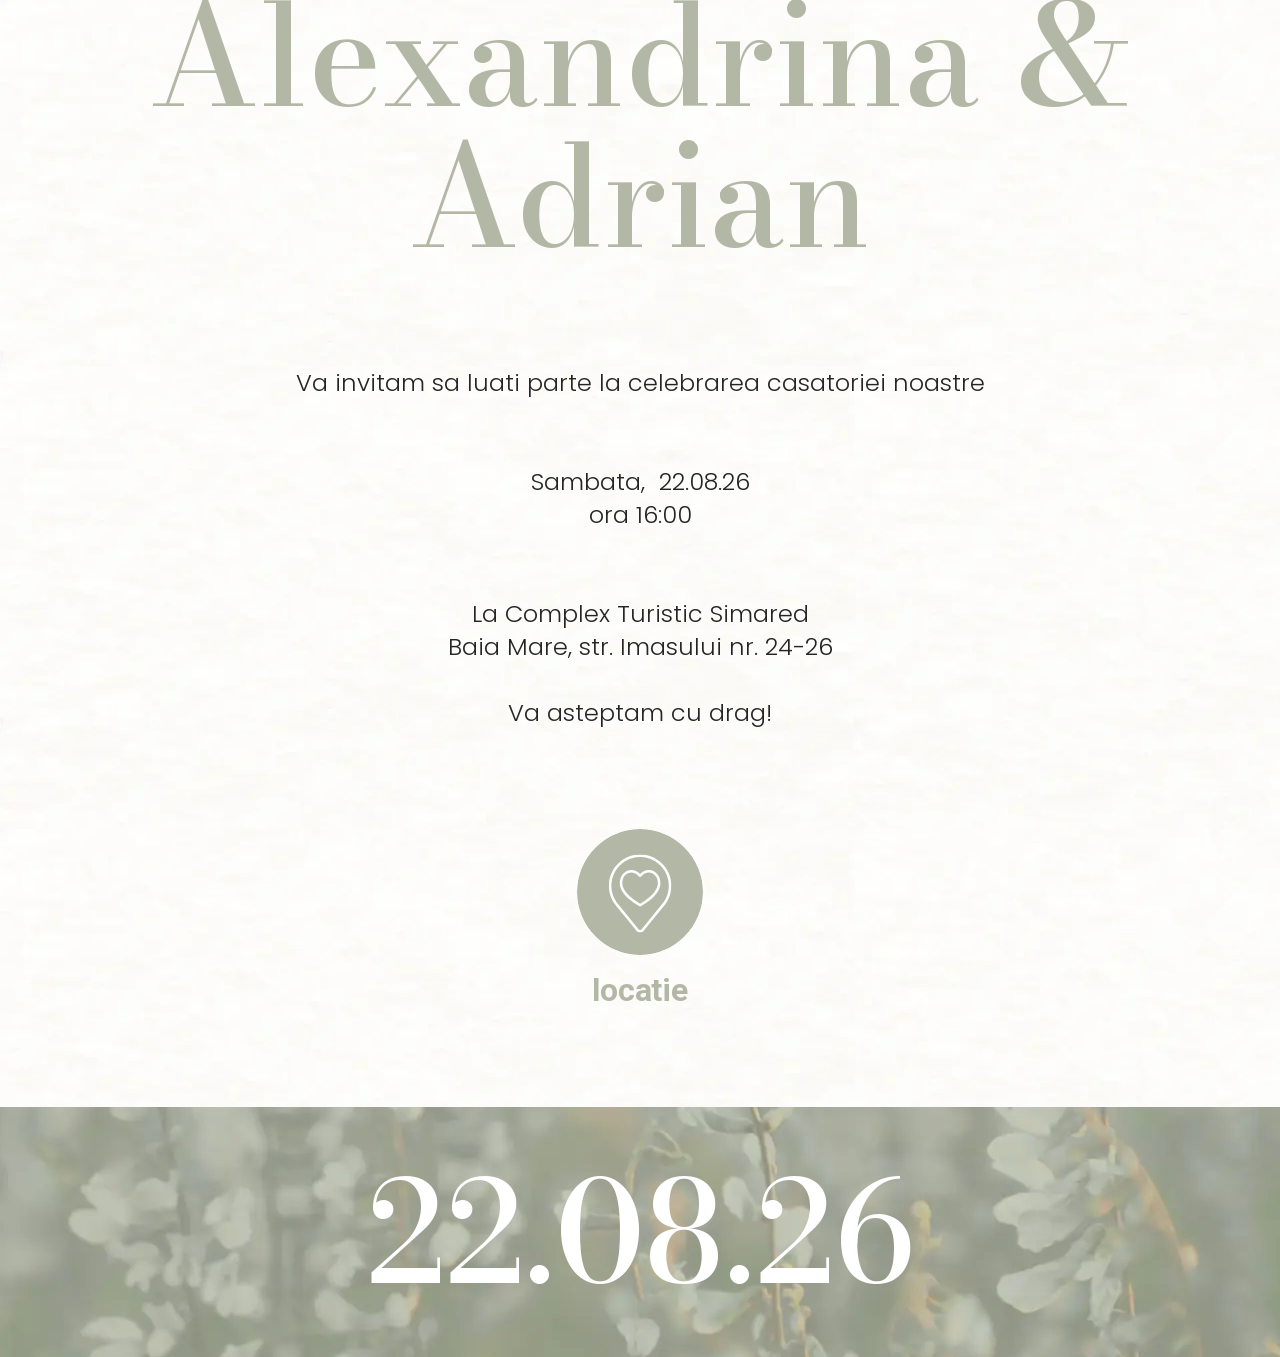
<file: partecipazione/index copy.html>
<!DOCTYPE html><html lang="it-IT"><head>
	<meta charset="UTF-8">
	<meta name="viewport" content="width=device-width, initial-scale=1">
	<link rel="profile" href="https://gmpg.org/xfn/11">
	<link rel="pingback" href="https://demositiweb.graficawedding.it/modello4/xmlrpc.php">
	<meta name="viewport" content="width=device-width, initial-scale=1">
<meta name="robots" content="max-image-preview:large">
<title>Partecipazione – Grafica Wedding Modello 4</title>
<link rel="alternate" type="application/rss+xml" title="Grafica Wedding Modello 4 » Feed" href="../feed/index.rss">
<link rel="alternate" type="application/rss+xml" title="Grafica Wedding Modello 4 » Feed dei commenti" href="../comments/feed/index.rss">
<link rel="alternate" title="oEmbed (JSON)" type="application/json+oembed" href="../wp-json/oembed/1.0/embed%EF%B9%96url=https%EF%B9%95%EA%A4%B7%EA%A4%B7demositiweb.graficawedding.it%EA%A4%B7modello4%EA%A4%B7partecipazione%EA%A4%B7.json">
<link rel="alternate" title="oEmbed (XML)" type="text/xml+oembed" href="../wp-json/oembed/1.0/embed%EF%B9%96url=https%EF%B9%95%EA%A4%B7%EA%A4%B7demositiweb.graficawedding.it%EA%A4%B7modello4%EA%A4%B7partecipazione%EA%A4%B7&amp;format=xml.xml">
<style id="wp-img-auto-sizes-contain-inline-css">img:is([sizes=auto i],[sizes^="auto," i]){contain-intrinsic-size:3000px 1500px}
/*# sourceURL=wp-img-auto-sizes-contain-inline-css */
</style>
<link rel="stylesheet" id="hfe-widgets-style-css" href="../wp-content/plugins/header-footer-elementor/inc/widgets-css/frontend%EF%B9%96ver=2.8.3.css" media="all">
<style id="wp-emoji-styles-inline-css">img.wp-smiley, img.emoji {
		display: inline !important;
		border: none !important;
		box-shadow: none !important;
		height: 1em !important;
		width: 1em !important;
		margin: 0 0.07em !important;
		vertical-align: -0.1em !important;
		background: none !important;
		padding: 0 !important;
	}
/*# sourceURL=wp-emoji-styles-inline-css */
</style>
<style id="wp-block-library-inline-css">:root{--wp-block-synced-color:#7a00df;--wp-block-synced-color--rgb:122,0,223;--wp-bound-block-color:var(--wp-block-synced-color);--wp-editor-canvas-background:#ddd;--wp-admin-theme-color:#007cba;--wp-admin-theme-color--rgb:0,124,186;--wp-admin-theme-color-darker-10:#006ba1;--wp-admin-theme-color-darker-10--rgb:0,107,160.5;--wp-admin-theme-color-darker-20:#005a87;--wp-admin-theme-color-darker-20--rgb:0,90,135;--wp-admin-border-width-focus:2px}@media (min-resolution:192dpi){:root{--wp-admin-border-width-focus:1.5px}}.wp-element-button{cursor:pointer}:root .has-very-light-gray-background-color{background-color:#eee}:root .has-very-dark-gray-background-color{background-color:#313131}:root .has-very-light-gray-color{color:#eee}:root .has-very-dark-gray-color{color:#313131}:root .has-vivid-green-cyan-to-vivid-cyan-blue-gradient-background{background:linear-gradient(135deg,#00d084,#0693e3)}:root .has-purple-crush-gradient-background{background:linear-gradient(135deg,#34e2e4,#4721fb 50%,#ab1dfe)}:root .has-hazy-dawn-gradient-background{background:linear-gradient(135deg,#faaca8,#dad0ec)}:root .has-subdued-olive-gradient-background{background:linear-gradient(135deg,#fafae1,#67a671)}:root .has-atomic-cream-gradient-background{background:linear-gradient(135deg,#fdd79a,#004a59)}:root .has-nightshade-gradient-background{background:linear-gradient(135deg,#330968,#31cdcf)}:root .has-midnight-gradient-background{background:linear-gradient(135deg,#020381,#2874fc)}:root{--wp--preset--font-size--normal:16px;--wp--preset--font-size--huge:42px}.has-regular-font-size{font-size:1em}.has-larger-font-size{font-size:2.625em}.has-normal-font-size{font-size:var(--wp--preset--font-size--normal)}.has-huge-font-size{font-size:var(--wp--preset--font-size--huge)}:root .has-text-align-center{text-align:center}:root .has-text-align-left{text-align:left}:root .has-text-align-right{text-align:right}.has-fit-text{white-space:nowrap!important}#end-resizable-editor-section{display:none}.aligncenter{clear:both}.items-justified-left{justify-content:flex-start}.items-justified-center{justify-content:center}.items-justified-right{justify-content:flex-end}.items-justified-space-between{justify-content:space-between}.screen-reader-text{word-wrap:normal!important;border:0;clip-path:inset(50%);height:1px;margin:-1px;overflow:hidden;padding:0;position:absolute;width:1px}.screen-reader-text:focus{background-color:#ddd;clip-path:none;color:#444;display:block;font-size:1em;height:auto;left:5px;line-height:normal;padding:15px 23px 14px;text-decoration:none;top:5px;width:auto;z-index:100000}html :where(.has-border-color){border-style:solid}html :where([style*=border-color]){border-style:solid}html :where([style*=border-top-color]){border-top-style:solid}html :where([style*=border-right-color]){border-right-style:solid}html :where([style*=border-bottom-color]){border-bottom-style:solid}html :where([style*=border-left-color]){border-left-style:solid}html :where([style*=border-width]){border-style:solid}html :where([style*=border-top-width]){border-top-style:solid}html :where([style*=border-right-width]){border-right-style:solid}html :where([style*=border-bottom-width]){border-bottom-style:solid}html :where([style*=border-left-width]){border-left-style:solid}html :where(img[class*=wp-image-]){height:auto;max-width:100%}:where(figure){margin:0 0 1em}html :where(.is-position-sticky){--wp-admin--admin-bar--position-offset:var(--wp-admin--admin-bar--height,0px)}@media screen and (max-width:600px){html :where(.is-position-sticky){--wp-admin--admin-bar--position-offset:0px}}
/*# sourceURL=/wp-includes/css/dist/block-library/common.min.css */
</style>
<style id="global-styles-inline-css">:root{--wp--preset--aspect-ratio--square: 1;--wp--preset--aspect-ratio--4-3: 4/3;--wp--preset--aspect-ratio--3-4: 3/4;--wp--preset--aspect-ratio--3-2: 3/2;--wp--preset--aspect-ratio--2-3: 2/3;--wp--preset--aspect-ratio--16-9: 16/9;--wp--preset--aspect-ratio--9-16: 9/16;--wp--preset--color--black: #000000;--wp--preset--color--cyan-bluish-gray: #abb8c3;--wp--preset--color--white: #ffffff;--wp--preset--color--pale-pink: #f78da7;--wp--preset--color--vivid-red: #cf2e2e;--wp--preset--color--luminous-vivid-orange: #ff6900;--wp--preset--color--luminous-vivid-amber: #fcb900;--wp--preset--color--light-green-cyan: #7bdcb5;--wp--preset--color--vivid-green-cyan: #00d084;--wp--preset--color--pale-cyan-blue: #8ed1fc;--wp--preset--color--vivid-cyan-blue: #0693e3;--wp--preset--color--vivid-purple: #9b51e0;--wp--preset--color--base: #FFFFFF;--wp--preset--color--contrast: #111111;--wp--preset--color--accent-1: #FFEE58;--wp--preset--color--accent-2: #F6CFF4;--wp--preset--color--accent-3: #503AA8;--wp--preset--color--accent-4: #686868;--wp--preset--color--accent-5: #FBFAF3;--wp--preset--color--accent-6: color-mix(in srgb, currentColor 20%, transparent);--wp--preset--gradient--vivid-cyan-blue-to-vivid-purple: linear-gradient(135deg,rgb(6,147,227) 0%,rgb(155,81,224) 100%);--wp--preset--gradient--light-green-cyan-to-vivid-green-cyan: linear-gradient(135deg,rgb(122,220,180) 0%,rgb(0,208,130) 100%);--wp--preset--gradient--luminous-vivid-amber-to-luminous-vivid-orange: linear-gradient(135deg,rgb(252,185,0) 0%,rgb(255,105,0) 100%);--wp--preset--gradient--luminous-vivid-orange-to-vivid-red: linear-gradient(135deg,rgb(255,105,0) 0%,rgb(207,46,46) 100%);--wp--preset--gradient--very-light-gray-to-cyan-bluish-gray: linear-gradient(135deg,rgb(238,238,238) 0%,rgb(169,184,195) 100%);--wp--preset--gradient--cool-to-warm-spectrum: linear-gradient(135deg,rgb(74,234,220) 0%,rgb(151,120,209) 20%,rgb(207,42,186) 40%,rgb(238,44,130) 60%,rgb(251,105,98) 80%,rgb(254,248,76) 100%);--wp--preset--gradient--blush-light-purple: linear-gradient(135deg,rgb(255,206,236) 0%,rgb(152,150,240) 100%);--wp--preset--gradient--blush-bordeaux: linear-gradient(135deg,rgb(254,205,165) 0%,rgb(254,45,45) 50%,rgb(107,0,62) 100%);--wp--preset--gradient--luminous-dusk: linear-gradient(135deg,rgb(255,203,112) 0%,rgb(199,81,192) 50%,rgb(65,88,208) 100%);--wp--preset--gradient--pale-ocean: linear-gradient(135deg,rgb(255,245,203) 0%,rgb(182,227,212) 50%,rgb(51,167,181) 100%);--wp--preset--gradient--electric-grass: linear-gradient(135deg,rgb(202,248,128) 0%,rgb(113,206,126) 100%);--wp--preset--gradient--midnight: linear-gradient(135deg,rgb(2,3,129) 0%,rgb(40,116,252) 100%);--wp--preset--font-size--small: 0.875rem;--wp--preset--font-size--medium: clamp(1rem, 1rem + ((1vw - 0.2rem) * 0.196), 1.125rem);--wp--preset--font-size--large: clamp(1.125rem, 1.125rem + ((1vw - 0.2rem) * 0.392), 1.375rem);--wp--preset--font-size--x-large: clamp(1.75rem, 1.75rem + ((1vw - 0.2rem) * 0.392), 2rem);--wp--preset--font-size--xx-large: clamp(2.15rem, 2.15rem + ((1vw - 0.2rem) * 1.333), 3rem);--wp--preset--font-family--manrope: Manrope, sans-serif;--wp--preset--font-family--fira-code: "Fira Code", monospace;--wp--preset--spacing--20: 10px;--wp--preset--spacing--30: 20px;--wp--preset--spacing--40: 30px;--wp--preset--spacing--50: clamp(30px, 5vw, 50px);--wp--preset--spacing--60: clamp(30px, 7vw, 70px);--wp--preset--spacing--70: clamp(50px, 7vw, 90px);--wp--preset--spacing--80: clamp(70px, 10vw, 140px);--wp--preset--shadow--natural: 6px 6px 9px rgba(0, 0, 0, 0.2);--wp--preset--shadow--deep: 12px 12px 50px rgba(0, 0, 0, 0.4);--wp--preset--shadow--sharp: 6px 6px 0px rgba(0, 0, 0, 0.2);--wp--preset--shadow--outlined: 6px 6px 0px -3px rgb(255, 255, 255), 6px 6px rgb(0, 0, 0);--wp--preset--shadow--crisp: 6px 6px 0px rgb(0, 0, 0);}:root { --wp--style--global--content-size: 645px;--wp--style--global--wide-size: 1340px; }:where(body) { margin: 0; }.wp-site-blocks { padding-top: var(--wp--style--root--padding-top); padding-bottom: var(--wp--style--root--padding-bottom); }.has-global-padding { padding-right: var(--wp--style--root--padding-right); padding-left: var(--wp--style--root--padding-left); }.has-global-padding > .alignfull { margin-right: calc(var(--wp--style--root--padding-right) * -1); margin-left: calc(var(--wp--style--root--padding-left) * -1); }.has-global-padding :where(:not(.alignfull.is-layout-flow) > .has-global-padding:not(.wp-block-block, .alignfull)) { padding-right: 0; padding-left: 0; }.has-global-padding :where(:not(.alignfull.is-layout-flow) > .has-global-padding:not(.wp-block-block, .alignfull)) > .alignfull { margin-left: 0; margin-right: 0; }.wp-site-blocks > .alignleft { float: left; margin-right: 2em; }.wp-site-blocks > .alignright { float: right; margin-left: 2em; }.wp-site-blocks > .aligncenter { justify-content: center; margin-left: auto; margin-right: auto; }:where(.wp-site-blocks) > * { margin-block-start: 1.2rem; margin-block-end: 0; }:where(.wp-site-blocks) > :first-child { margin-block-start: 0; }:where(.wp-site-blocks) > :last-child { margin-block-end: 0; }:root { --wp--style--block-gap: 1.2rem; }:root :where(.is-layout-flow) > :first-child{margin-block-start: 0;}:root :where(.is-layout-flow) > :last-child{margin-block-end: 0;}:root :where(.is-layout-flow) > *{margin-block-start: 1.2rem;margin-block-end: 0;}:root :where(.is-layout-constrained) > :first-child{margin-block-start: 0;}:root :where(.is-layout-constrained) > :last-child{margin-block-end: 0;}:root :where(.is-layout-constrained) > *{margin-block-start: 1.2rem;margin-block-end: 0;}:root :where(.is-layout-flex){gap: 1.2rem;}:root :where(.is-layout-grid){gap: 1.2rem;}.is-layout-flow > .alignleft{float: left;margin-inline-start: 0;margin-inline-end: 2em;}.is-layout-flow > .alignright{float: right;margin-inline-start: 2em;margin-inline-end: 0;}.is-layout-flow > .aligncenter{margin-left: auto !important;margin-right: auto !important;}.is-layout-constrained > .alignleft{float: left;margin-inline-start: 0;margin-inline-end: 2em;}.is-layout-constrained > .alignright{float: right;margin-inline-start: 2em;margin-inline-end: 0;}.is-layout-constrained > .aligncenter{margin-left: auto !important;margin-right: auto !important;}.is-layout-constrained > :where(:not(.alignleft):not(.alignright):not(.alignfull)){max-width: var(--wp--style--global--content-size);margin-left: auto !important;margin-right: auto !important;}.is-layout-constrained > .alignwide{max-width: var(--wp--style--global--wide-size);}body .is-layout-flex{display: flex;}.is-layout-flex{flex-wrap: wrap;align-items: center;}.is-layout-flex > :is(*, div){margin: 0;}body .is-layout-grid{display: grid;}.is-layout-grid > :is(*, div){margin: 0;}body{background-color: var(--wp--preset--color--base);color: var(--wp--preset--color--contrast);font-family: var(--wp--preset--font-family--manrope);font-size: var(--wp--preset--font-size--large);font-weight: 300;letter-spacing: -0.1px;line-height: 1.4;--wp--style--root--padding-top: 0px;--wp--style--root--padding-right: var(--wp--preset--spacing--50);--wp--style--root--padding-bottom: 0px;--wp--style--root--padding-left: var(--wp--preset--spacing--50);}a:where(:not(.wp-element-button)){color: currentColor;}:root :where(a:where(:not(.wp-element-button)):hover){text-decoration: none;}h1, h2, h3, h4, h5, h6{font-weight: 400;letter-spacing: -0.1px;line-height: 1.125;}h1{font-size: var(--wp--preset--font-size--xx-large);}h2{font-size: var(--wp--preset--font-size--x-large);}h3{font-size: var(--wp--preset--font-size--large);}h4{font-size: var(--wp--preset--font-size--medium);}h5{font-size: var(--wp--preset--font-size--small);letter-spacing: 0.5px;}h6{font-size: var(--wp--preset--font-size--small);font-weight: 700;letter-spacing: 1.4px;text-transform: uppercase;}:root :where(.wp-element-button, .wp-block-button__link){background-color: var(--wp--preset--color--contrast);border-width: 0;color: var(--wp--preset--color--base);font-family: inherit;font-size: var(--wp--preset--font-size--medium);font-style: inherit;font-weight: inherit;letter-spacing: inherit;line-height: inherit;padding-top: 1rem;padding-right: 2.25rem;padding-bottom: 1rem;padding-left: 2.25rem;text-decoration: none;text-transform: inherit;}:root :where(.wp-element-button:hover, .wp-block-button__link:hover){background-color: color-mix(in srgb, var(--wp--preset--color--contrast) 85%, transparent);border-color: transparent;color: var(--wp--preset--color--base);}:root :where(.wp-element-button:focus, .wp-block-button__link:focus){outline-color: var(--wp--preset--color--accent-4);outline-offset: 2px;}:root :where(.wp-element-caption, .wp-block-audio figcaption, .wp-block-embed figcaption, .wp-block-gallery figcaption, .wp-block-image figcaption, .wp-block-table figcaption, .wp-block-video figcaption){font-size: var(--wp--preset--font-size--small);line-height: 1.4;}.has-black-color{color: var(--wp--preset--color--black) !important;}.has-cyan-bluish-gray-color{color: var(--wp--preset--color--cyan-bluish-gray) !important;}.has-white-color{color: var(--wp--preset--color--white) !important;}.has-pale-pink-color{color: var(--wp--preset--color--pale-pink) !important;}.has-vivid-red-color{color: var(--wp--preset--color--vivid-red) !important;}.has-luminous-vivid-orange-color{color: var(--wp--preset--color--luminous-vivid-orange) !important;}.has-luminous-vivid-amber-color{color: var(--wp--preset--color--luminous-vivid-amber) !important;}.has-light-green-cyan-color{color: var(--wp--preset--color--light-green-cyan) !important;}.has-vivid-green-cyan-color{color: var(--wp--preset--color--vivid-green-cyan) !important;}.has-pale-cyan-blue-color{color: var(--wp--preset--color--pale-cyan-blue) !important;}.has-vivid-cyan-blue-color{color: var(--wp--preset--color--vivid-cyan-blue) !important;}.has-vivid-purple-color{color: var(--wp--preset--color--vivid-purple) !important;}.has-base-color{color: var(--wp--preset--color--base) !important;}.has-contrast-color{color: var(--wp--preset--color--contrast) !important;}.has-accent-1-color{color: var(--wp--preset--color--accent-1) !important;}.has-accent-2-color{color: var(--wp--preset--color--accent-2) !important;}.has-accent-3-color{color: var(--wp--preset--color--accent-3) !important;}.has-accent-4-color{color: var(--wp--preset--color--accent-4) !important;}.has-accent-5-color{color: var(--wp--preset--color--accent-5) !important;}.has-accent-6-color{color: var(--wp--preset--color--accent-6) !important;}.has-black-background-color{background-color: var(--wp--preset--color--black) !important;}.has-cyan-bluish-gray-background-color{background-color: var(--wp--preset--color--cyan-bluish-gray) !important;}.has-white-background-color{background-color: var(--wp--preset--color--white) !important;}.has-pale-pink-background-color{background-color: var(--wp--preset--color--pale-pink) !important;}.has-vivid-red-background-color{background-color: var(--wp--preset--color--vivid-red) !important;}.has-luminous-vivid-orange-background-color{background-color: var(--wp--preset--color--luminous-vivid-orange) !important;}.has-luminous-vivid-amber-background-color{background-color: var(--wp--preset--color--luminous-vivid-amber) !important;}.has-light-green-cyan-background-color{background-color: var(--wp--preset--color--light-green-cyan) !important;}.has-vivid-green-cyan-background-color{background-color: var(--wp--preset--color--vivid-green-cyan) !important;}.has-pale-cyan-blue-background-color{background-color: var(--wp--preset--color--pale-cyan-blue) !important;}.has-vivid-cyan-blue-background-color{background-color: var(--wp--preset--color--vivid-cyan-blue) !important;}.has-vivid-purple-background-color{background-color: var(--wp--preset--color--vivid-purple) !important;}.has-base-background-color{background-color: var(--wp--preset--color--base) !important;}.has-contrast-background-color{background-color: var(--wp--preset--color--contrast) !important;}.has-accent-1-background-color{background-color: var(--wp--preset--color--accent-1) !important;}.has-accent-2-background-color{background-color: var(--wp--preset--color--accent-2) !important;}.has-accent-3-background-color{background-color: var(--wp--preset--color--accent-3) !important;}.has-accent-4-background-color{background-color: var(--wp--preset--color--accent-4) !important;}.has-accent-5-background-color{background-color: var(--wp--preset--color--accent-5) !important;}.has-accent-6-background-color{background-color: var(--wp--preset--color--accent-6) !important;}.has-black-border-color{border-color: var(--wp--preset--color--black) !important;}.has-cyan-bluish-gray-border-color{border-color: var(--wp--preset--color--cyan-bluish-gray) !important;}.has-white-border-color{border-color: var(--wp--preset--color--white) !important;}.has-pale-pink-border-color{border-color: var(--wp--preset--color--pale-pink) !important;}.has-vivid-red-border-color{border-color: var(--wp--preset--color--vivid-red) !important;}.has-luminous-vivid-orange-border-color{border-color: var(--wp--preset--color--luminous-vivid-orange) !important;}.has-luminous-vivid-amber-border-color{border-color: var(--wp--preset--color--luminous-vivid-amber) !important;}.has-light-green-cyan-border-color{border-color: var(--wp--preset--color--light-green-cyan) !important;}.has-vivid-green-cyan-border-color{border-color: var(--wp--preset--color--vivid-green-cyan) !important;}.has-pale-cyan-blue-border-color{border-color: var(--wp--preset--color--pale-cyan-blue) !important;}.has-vivid-cyan-blue-border-color{border-color: var(--wp--preset--color--vivid-cyan-blue) !important;}.has-vivid-purple-border-color{border-color: var(--wp--preset--color--vivid-purple) !important;}.has-base-border-color{border-color: var(--wp--preset--color--base) !important;}.has-contrast-border-color{border-color: var(--wp--preset--color--contrast) !important;}.has-accent-1-border-color{border-color: var(--wp--preset--color--accent-1) !important;}.has-accent-2-border-color{border-color: var(--wp--preset--color--accent-2) !important;}.has-accent-3-border-color{border-color: var(--wp--preset--color--accent-3) !important;}.has-accent-4-border-color{border-color: var(--wp--preset--color--accent-4) !important;}.has-accent-5-border-color{border-color: var(--wp--preset--color--accent-5) !important;}.has-accent-6-border-color{border-color: var(--wp--preset--color--accent-6) !important;}.has-vivid-cyan-blue-to-vivid-purple-gradient-background{background: var(--wp--preset--gradient--vivid-cyan-blue-to-vivid-purple) !important;}.has-light-green-cyan-to-vivid-green-cyan-gradient-background{background: var(--wp--preset--gradient--light-green-cyan-to-vivid-green-cyan) !important;}.has-luminous-vivid-amber-to-luminous-vivid-orange-gradient-background{background: var(--wp--preset--gradient--luminous-vivid-amber-to-luminous-vivid-orange) !important;}.has-luminous-vivid-orange-to-vivid-red-gradient-background{background: var(--wp--preset--gradient--luminous-vivid-orange-to-vivid-red) !important;}.has-very-light-gray-to-cyan-bluish-gray-gradient-background{background: var(--wp--preset--gradient--very-light-gray-to-cyan-bluish-gray) !important;}.has-cool-to-warm-spectrum-gradient-background{background: var(--wp--preset--gradient--cool-to-warm-spectrum) !important;}.has-blush-light-purple-gradient-background{background: var(--wp--preset--gradient--blush-light-purple) !important;}.has-blush-bordeaux-gradient-background{background: var(--wp--preset--gradient--blush-bordeaux) !important;}.has-luminous-dusk-gradient-background{background: var(--wp--preset--gradient--luminous-dusk) !important;}.has-pale-ocean-gradient-background{background: var(--wp--preset--gradient--pale-ocean) !important;}.has-electric-grass-gradient-background{background: var(--wp--preset--gradient--electric-grass) !important;}.has-midnight-gradient-background{background: var(--wp--preset--gradient--midnight) !important;}.has-small-font-size{font-size: var(--wp--preset--font-size--small) !important;}.has-medium-font-size{font-size: var(--wp--preset--font-size--medium) !important;}.has-large-font-size{font-size: var(--wp--preset--font-size--large) !important;}.has-x-large-font-size{font-size: var(--wp--preset--font-size--x-large) !important;}.has-xx-large-font-size{font-size: var(--wp--preset--font-size--xx-large) !important;}.has-manrope-font-family{font-family: var(--wp--preset--font-family--manrope) !important;}.has-fira-code-font-family{font-family: var(--wp--preset--font-family--fira-code) !important;}
/*# sourceURL=global-styles-inline-css */
</style>
<style id="wp-block-template-skip-link-inline-css">/*! This file is auto-generated */
.skip-link.screen-reader-text{border:0;clip-path:inset(50%);height:1px;margin:-1px;overflow:hidden;padding:0;position:absolute!important;width:1px;word-wrap:normal!important;word-break:normal!important}.skip-link.screen-reader-text:focus{background-color:#eee;clip-path:none;color:#444;display:block;font-size:1em;height:auto;left:5px;line-height:normal;padding:15px 23px 14px;text-decoration:none;top:5px;width:auto;z-index:100000}
/*# sourceURL=/wp-includes/css/wp-block-template-skip-link.min.css */
</style>
<link rel="stylesheet" id="hfe-style-css" href="../wp-content/plugins/header-footer-elementor/assets/css/header-footer-elementor%EF%B9%96ver=2.8.3.css" media="all">
<link rel="stylesheet" id="elementor-frontend-css" href="../wp-content/plugins/elementor/assets/css/frontend.min%EF%B9%96ver=3.35.1.css" media="all">
<link rel="stylesheet" id="elementor-post-6-css" href="../wp-content/uploads/elementor/css/post-6%EF%B9%96ver=1781740637.css" media="all">
<link rel="stylesheet" id="widget-heading-css" href="../wp-content/plugins/elementor/assets/css/widget-heading.min%EF%B9%96ver=3.35.1.css" media="all">
<link rel="stylesheet" id="e-animation-pulse-css" href="../wp-content/plugins/elementor/assets/lib/animations/styles/e-animation-pulse.min%EF%B9%96ver=3.35.1.css" media="all">
<link rel="stylesheet" id="widget-image-css" href="../wp-content/plugins/elementor/assets/css/widget-image.min%EF%B9%96ver=3.35.1.css" media="all">
<link rel="stylesheet" id="elementor-post-64-css" href="../wp-content/uploads/elementor/css/post-64%EF%B9%96ver=1781740637.css" media="all">
<style id="twentytwentyfive-style-inline-css">a{text-decoration-thickness:1px!important;text-underline-offset:.1em}:where(.wp-site-blocks :focus){outline-width:2px;outline-style:solid}.wp-block-navigation .wp-block-navigation-submenu .wp-block-navigation-item:not(:last-child){margin-bottom:3px}.wp-block-navigation .wp-block-navigation-item .wp-block-navigation-item__content{outline-offset:4px}.wp-block-navigation .wp-block-navigation-item ul.wp-block-navigation__submenu-container .wp-block-navigation-item__content{outline-offset:0}blockquote,caption,figcaption,h1,h2,h3,h4,h5,h6,p{text-wrap:pretty}.more-link{display:block}:where(pre){overflow-x:auto}
/*# sourceURL=https://demositiweb.graficawedding.it/modello4/wp-content/themes/twentytwentyfive/style.min.css */
</style>
<link rel="stylesheet" id="hfe-elementor-icons-css" href="../wp-content/plugins/elementor/assets/lib/eicons/css/elementor-icons.min%EF%B9%96ver=5.34.0.css" media="all">
<link rel="stylesheet" id="hfe-icons-list-css" href="../wp-content/plugins/elementor/assets/css/widget-icon-list.min%EF%B9%96ver=3.24.3.css" media="all">
<link rel="stylesheet" id="hfe-social-icons-css" href="../wp-content/plugins/elementor/assets/css/widget-social-icons.min%EF%B9%96ver=3.24.0.css" media="all">
<link rel="stylesheet" id="hfe-social-share-icons-brands-css" href="../wp-content/plugins/elementor/assets/lib/font-awesome/css/brands%EF%B9%96ver=5.15.3.css" media="all">
<link rel="stylesheet" id="hfe-social-share-icons-fontawesome-css" href="../wp-content/plugins/elementor/assets/lib/font-awesome/css/fontawesome%EF%B9%96ver=5.15.3.css" media="all">
<link rel="stylesheet" id="hfe-nav-menu-icons-css" href="../wp-content/plugins/elementor/assets/lib/font-awesome/css/solid%EF%B9%96ver=5.15.3.css" media="all">
<link rel="stylesheet" id="elementor-gf-roboto-css" href="../../../fonts.googleapis.com/css%EF%B9%96family=Roboto%EF%B9%95100,100italic,200,200italic,300,300italic,400,400italic,500,500italic,600,600italic,700,700italic,800,800italic,900,900italic&amp;display=swap.css" media="all">
<link rel="stylesheet" id="elementor-gf-robotoslab-css" href="../../../fonts.googleapis.com/css%EF%B9%96family=Roboto+Slab%EF%B9%95100,100italic,200,200italic,300,300italic,400,400italic,500,500italic,600,600italic,700,700italic,800,800italic,900,900italic&amp;display=swap.css" media="all">
<link rel="stylesheet" id="elementor-gf-bodonimoda-css" href="../../../fonts.googleapis.com/css%EF%B9%96family=Bodoni+Moda%EF%B9%95100,100italic,200,200italic,300,300italic,400,400italic,500,500italic,600,600italic,700,700italic,800,800italic,900,900italic&amp;display=swap.css" media="all">
<link rel="stylesheet" id="elementor-gf-poppins-css" href="../../../fonts.googleapis.com/css%EF%B9%96family=Poppins%EF%B9%95100,100italic,200,200italic,300,300italic,400,400italic,500,500italic,600,600italic,700,700italic,800,800italic,900,900italic&amp;display=swap.css" media="all">
<script id="jquery-core-js" src="../wp-includes/js/jquery/jquery.min%EF%B9%96ver=3.7.1.js"></script>
<script id="jquery-migrate-js" src="../wp-includes/js/jquery/jquery-migrate.min%EF%B9%96ver=3.4.1.js"></script>
<script id="jquery-js-after">
!function($){"use strict";$(document).ready(function(){$(this).scrollTop()>100&&$(".hfe-scroll-to-top-wrap").removeClass("hfe-scroll-to-top-hide"),$(window).scroll(function(){$(this).scrollTop()<100?$(".hfe-scroll-to-top-wrap").fadeOut(300):$(".hfe-scroll-to-top-wrap").fadeIn(300)}),$(".hfe-scroll-to-top-wrap").on("click",function(){$("html, body").animate({scrollTop:0},300);return!1})})}(jQuery);
!function($){'use strict';$(document).ready(function(){var bar=$('.hfe-reading-progress-bar');if(!bar.length)return;$(window).on('scroll',function(){var s=$(window).scrollTop(),d=$(document).height()-$(window).height(),p=d? s/d*100:0;bar.css('width',p+'%')});});}(jQuery);
//# sourceURL=jquery-js-after
</script>
<link rel="https://api.w.org/" href="../wp-json/index.json"><link rel="alternate" title="JSON" type="application/json" href="../wp-json/wp/v2/pages/64.json"><link rel="EditURI" type="application/rsd+xml" title="RSD" href="../xmlrpc.php%EF%B9%96rsd.xml">
<meta name="generator" content="WordPress 7.0">
<link rel="canonical" href="index.html">
<link rel="shortlink" href="index.html">
<meta name="generator" content="Elementor 3.35.1; features: e_font_icon_svg, additional_custom_breakpoints; settings: css_print_method-external, google_font-enabled, font_display-swap">
			<style>.e-con.e-parent:nth-of-type(n+4):not(.e-lazyloaded):not(.e-no-lazyload),
				.e-con.e-parent:nth-of-type(n+4):not(.e-lazyloaded):not(.e-no-lazyload) * {
					background-image: none !important;
				}
				@media screen and (max-height: 1024px) {
					.e-con.e-parent:nth-of-type(n+3):not(.e-lazyloaded):not(.e-no-lazyload),
					.e-con.e-parent:nth-of-type(n+3):not(.e-lazyloaded):not(.e-no-lazyload) * {
						background-image: none !important;
					}
				}
				@media screen and (max-height: 640px) {
					.e-con.e-parent:nth-of-type(n+2):not(.e-lazyloaded):not(.e-no-lazyload),
					.e-con.e-parent:nth-of-type(n+2):not(.e-lazyloaded):not(.e-no-lazyload) * {
						background-image: none !important;
					}
				}
			</style>
			<style class="wp-fonts-local">@font-face{font-family:Manrope;font-style:normal;font-weight:200 800;font-display:fallback;src:url('../wp-content/themes/twentytwentyfive/assets/fonts/manrope/Manrope-VariableFont_wght.woff2') format('woff2');}
@font-face{font-family:"Fira Code";font-style:normal;font-weight:300 700;font-display:fallback;src:url('../wp-content/themes/twentytwentyfive/assets/fonts/fira-code/FiraCode-VariableFont_wght.woff2') format('woff2');}
</style>
<script src="../wp-includes/js/wp-emoji-release.min%EF%B9%96ver=7.0.js" defer=""></script></head>

<body class="wp-singular page-template page-template-elementor_header_footer page page-id-64 wp-embed-responsive wp-theme-twentytwentyfive ehf-header ehf-footer ehf-template-twentytwentyfive ehf-stylesheet-twentytwentyfive elementor-default elementor-template-full-width elementor-kit-6 elementor-page elementor-page-64 e--ua-appleWebkit e--ua-mac e--ua-webkit" data-elementor-device-mode="desktop">
<div id="page" class="hfeed site">

		<header id="masthead" itemscope="itemscope" itemtype="https://schema.org/WPHeader">
			<p class="main-title bhf-hidden" itemprop="headline"><a href="../index.html" title="Grafica Wedding Modello 4" rel="home">Grafica Wedding Modello 4</a></p>
					</header>

			<div data-elementor-type="wp-page" data-elementor-id="64" class="elementor elementor-64">
				<div class="elementor-element elementor-element-ce83505 e-con-full e-flex e-con e-parent e-lazyloaded" data-id="ce83505" data-element_type="container" data-e-type="container" data-settings="{&quot;background_background&quot;:&quot;classic&quot;}">
				<div class="elementor-element elementor-element-68e5a96 elementor-widget elementor-widget-heading" data-id="68e5a96" data-element_type="widget" data-e-type="widget" data-widget_type="heading.default">
					<h2 class="elementor-heading-title elementor-size-default">Alexandrina &amp; Adrian</h2>				</div>
				</div>
		<div class="elementor-element elementor-element-c1562a6 e-flex e-con-boxed e-con e-parent e-lazyloaded" data-id="c1562a6" data-element_type="container" data-e-type="container" data-settings="{&quot;background_background&quot;:&quot;classic&quot;}">
					<div class="e-con-inner">
				<div class="elementor-element elementor-element-84402bc elementor-widget__width-inherit elementor-widget elementor-widget-heading" data-id="84402bc" data-element_type="widget" data-e-type="widget" data-widget_type="heading.default">
					<h2 class="elementor-heading-title elementor-size-default">Va invitam sa luati parte la celebrarea casatoriei noastre
<br>
<br>
<br>

Sambata,&nbsp; 22.08.26 <br>
ora 16:00
<br>
<br>
<br>
La Complex Turistic Simared <br>
Baia Mare, str. Imasului nr. 24-26 <br>
<br>
Va asteptam cu drag!
</h2>				</div>
					</div>
				</div>
		<div class="elementor-element elementor-element-5141c40 e-con-full e-flex e-con e-parent e-lazyloaded" data-id="5141c40" data-element_type="container" data-e-type="container" data-settings="{&quot;background_background&quot;:&quot;classic&quot;}">
		<div class="elementor-element elementor-element-7d164f4 e-grid e-con-full e-con e-child" data-id="7d164f4" data-element_type="container" data-e-type="container">
		<div class="elementor-element elementor-element-b441acf e-con-full e-flex e-con e-child" data-id="b441acf" data-element_type="container" data-e-type="container">
				<div class="elementor-element elementor-element-468130e elementor-widget elementor-widget-image" data-id="468130e" data-element_type="widget" data-e-type="widget" data-widget_type="image.default">
																<a href="https://maps.app.goo.gl/u71G7mkJkCBJMHES7" target="_blank">							</a>
															</div>
				<div class="elementor-element elementor-element-e10ed3a elementor-widget__width-inherit elementor-widget elementor-widget-heading" data-id="e10ed3a" data-element_type="widget" data-e-type="widget" data-widget_type="heading.default">
					<h2 class="elementor-heading-title elementor-size-default"><a href="https://maps.app.goo.gl/u71G7mkJkCBJMHES7" target="_blank">&nbsp;</a></h2>				</div>
				</div>
		<div class="elementor-element elementor-element-3db378b e-con-full e-flex e-con e-child" data-id="3db378b" data-element_type="container" data-e-type="container">
				<div class="elementor-element elementor-element-2ce3546 elementor-widget elementor-widget-image" data-id="2ce3546" data-element_type="widget" data-e-type="widget" data-widget_type="image.default">
																<a href="../regalo/index.html">							</a><a href="https://www.google.com/maps/place/Complex+Turistic+Simared/@47.7211668,23.6113235,17z/data=!3m1!4b1!4m6!3m5!1s0x4737c3ce2c37abdb:0x137ca68116ff6cd3!8m2!3d47.7211668!4d23.6138984!16s%2Fg%2F11hf04dt28?entry=ttu&g_ep=EgoyMDI2MDYxNi4wIKXMDSoASAFQAw%3D%3D" target="_blank"><img fetchpriority="high" decoding="async" width="200" height="200" src="../wp-content/uploads/2026/02/2.svg" class="elementor-animation-pulse attachment-medium size-small wp-image-79" alt="icon_location"></a><a href="../regalo/index.html">								</a>
															</div>
				<div class="elementor-element elementor-element-6729454 elementor-widget__width-inherit elementor-widget elementor-widget-heading" data-id="6729454" data-element_type="widget" data-e-type="widget" data-widget_type="heading.default">
					<h2 class="elementor-heading-title elementor-size-default"><a href="../regalo/index.html">locatie</a></h2>				</div>
				</div>
		<div class="elementor-element elementor-element-6dd1637 e-con-full e-flex e-con e-child" data-id="6dd1637" data-element_type="container" data-e-type="container">
				<div class="elementor-element elementor-element-3b106f5 elementor-widget elementor-widget-image" data-id="3b106f5" data-element_type="widget" data-e-type="widget" data-widget_type="image.default">
																<a href="../conferma/index.html">							</a>
															</div>
				<div class="elementor-element elementor-element-c131c82 elementor-widget__width-inherit elementor-widget elementor-widget-heading" data-id="c131c82" data-element_type="widget" data-e-type="widget" data-widget_type="heading.default">
					<h2 class="elementor-heading-title elementor-size-default"><a href="../conferma/index.html">&nbsp;</a></h2>				</div>
				</div>
				</div>
				</div>
		<div class="elementor-element elementor-element-170dd96 e-con-full e-flex e-con e-parent e-lazyloaded" data-id="170dd96" data-element_type="container" data-e-type="container" data-settings="{&quot;background_background&quot;:&quot;classic&quot;}">
				<div class="elementor-element elementor-element-8f65e33 elementor-widget elementor-widget-heading" data-id="8f65e33" data-element_type="widget" data-e-type="widget" data-widget_type="heading.default">
					<h2 class="elementor-heading-title elementor-size-default">22.08.26</h2>				
					</div>
				</div>
				</div>
		
		<footer itemtype="https://schema.org/WPFooter" itemscope="itemscope" id="colophon" role="contentinfo">
			<div class="footer-width-fixer"></div>		</footer>
	</div><!-- #page -->
<script type="speculationrules">
{"prefetch":[{"source":"document","where":{"and":[{"href_matches":"/modello4/*"},{"not":{"href_matches":["/modello4/wp-*.php","/modello4/wp-admin/*","/modello4/wp-content/uploads/*","/modello4/wp-content/*","/modello4/wp-content/plugins/*","/modello4/wp-content/themes/twentytwentyfive/*","/modello4/*\\?(.+)"]}},{"not":{"selector_matches":"a[rel~=\"nofollow\"]"}},{"not":{"selector_matches":".no-prefetch, .no-prefetch a"}}]},"eagerness":"conservative"}]}
</script>
			<script>
				const lazyloadRunObserver = () => {
					const lazyloadBackgrounds = document.querySelectorAll( `.e-con.e-parent:not(.e-lazyloaded)` );
					const lazyloadBackgroundObserver = new IntersectionObserver( ( entries ) => {
						entries.forEach( ( entry ) => {
							if ( entry.isIntersecting ) {
								let lazyloadBackground = entry.target;
								if( lazyloadBackground ) {
									lazyloadBackground.classList.add( 'e-lazyloaded' );
								}
								lazyloadBackgroundObserver.unobserve( entry.target );
							}
						});
					}, { rootMargin: '200px 0px 200px 0px' } );
					lazyloadBackgrounds.forEach( ( lazyloadBackground ) => {
						lazyloadBackgroundObserver.observe( lazyloadBackground );
					} );
				};
				const events = [
					'DOMContentLoaded',
					'elementor/lazyload/observe',
				];
				events.forEach( ( event ) => {
					document.addEventListener( event, lazyloadRunObserver );
				} );
			</script>
			<script id="elementor-webpack-runtime-js" src="../wp-content/plugins/elementor/assets/js/webpack.runtime.min%EF%B9%96ver=3.35.1.js"></script>
<script id="elementor-frontend-modules-js" src="../wp-content/plugins/elementor/assets/js/frontend-modules.min%EF%B9%96ver=3.35.1.js"></script>
<script id="jquery-ui-core-js" src="../wp-includes/js/jquery/ui/core.min%EF%B9%96ver=1.13.3.js"></script>
<script id="elementor-frontend-js-before">
var elementorFrontendConfig = {"environmentMode":{"edit":false,"wpPreview":false,"isScriptDebug":false},"i18n":{"shareOnFacebook":"Condividi su Facebook","shareOnTwitter":"Condividi su Twitter","pinIt":"Pinterest","download":"Download","downloadImage":"Scarica immagine","fullscreen":"Schermo intero","zoom":"Zoom","share":"Condividi","playVideo":"Riproduci video","previous":"Precedente","next":"Successivo","close":"Chiudi","a11yCarouselPrevSlideMessage":"Diapositiva precedente","a11yCarouselNextSlideMessage":"Prossima diapositiva","a11yCarouselFirstSlideMessage":"Questa \u00e9 la prima diapositiva","a11yCarouselLastSlideMessage":"Questa \u00e8 l'ultima diapositiva","a11yCarouselPaginationBulletMessage":"Vai alla diapositiva"},"is_rtl":false,"breakpoints":{"xs":0,"sm":480,"md":768,"lg":1025,"xl":1440,"xxl":1600},"responsive":{"breakpoints":{"mobile":{"label":"Mobile Portrait","value":767,"default_value":767,"direction":"max","is_enabled":true},"mobile_extra":{"label":"Mobile Landscape","value":880,"default_value":880,"direction":"max","is_enabled":false},"tablet":{"label":"Tablet verticale","value":1024,"default_value":1024,"direction":"max","is_enabled":true},"tablet_extra":{"label":"Tablet orizzontale","value":1200,"default_value":1200,"direction":"max","is_enabled":false},"laptop":{"label":"Laptop","value":1366,"default_value":1366,"direction":"max","is_enabled":false},"widescreen":{"label":"Widescreen","value":2400,"default_value":2400,"direction":"min","is_enabled":false}},"hasCustomBreakpoints":false},"version":"3.35.1","is_static":false,"experimentalFeatures":{"e_font_icon_svg":true,"additional_custom_breakpoints":true,"container":true,"e_optimized_markup":true,"e_pro_free_trial_popup":true,"nested-elements":true,"home_screen":true,"global_classes_should_enforce_capabilities":true,"e_variables":true,"cloud-library":true,"e_opt_in_v4_page":true,"e_components":true,"e_interactions":true,"e_editor_one":true,"import-export-customization":true},"urls":{"assets":"https:\/\/demositiweb.graficawedding.it\/modello4\/wp-content\/plugins\/elementor\/assets\/","ajaxurl":"https:\/\/demositiweb.graficawedding.it\/modello4\/wp-admin\/admin-ajax.php","uploadUrl":"https:\/\/demositiweb.graficawedding.it\/modello4\/wp-content\/uploads"},"nonces":{"floatingButtonsClickTracking":"aabe41754f"},"swiperClass":"swiper","settings":{"page":[],"editorPreferences":[]},"kit":{"active_breakpoints":["viewport_mobile","viewport_tablet"],"global_image_lightbox":"yes","lightbox_enable_counter":"yes","lightbox_enable_fullscreen":"yes","lightbox_enable_zoom":"yes","lightbox_enable_share":"yes","lightbox_title_src":"title","lightbox_description_src":"description"},"post":{"id":64,"title":"Partecipazione%20%E2%80%93%20Grafica%20Wedding%20Modello%204","excerpt":"","featuredImage":false}};
//# sourceURL=elementor-frontend-js-before
</script>
<script id="elementor-frontend-js" src="../wp-content/plugins/elementor/assets/js/frontend.min%EF%B9%96ver=3.35.1.js"></script><span id="elementor-device-mode" class="elementor-screen-only"></span>
<script async="" data-wp-strategy="async" fetchpriority="low" id="comment-reply-js" src="../wp-includes/js/comment-reply.min%EF%B9%96ver=7.0.js"></script>
<script id="wp-emoji-settings" type="application/json">
{"baseUrl":"https://s.w.org/images/core/emoji/17.0.2/72x72/","ext":".png","svgUrl":"https://s.w.org/images/core/emoji/17.0.2/svg/","svgExt":".svg","source":{"concatemoji":"https://demositiweb.graficawedding.it/modello4/wp-includes/js/wp-emoji-release.min.js?ver=7.0"}}
</script>
<script type="module">
/*! This file is auto-generated */
const a=JSON.parse(document.getElementById("wp-emoji-settings").textContent),o=(window._wpemojiSettings=a,"wpEmojiSettingsSupports"),s=["flag","emoji"];function i(e){try{var t={supportTests:e,timestamp:(new Date).valueOf()};sessionStorage.setItem(o,JSON.stringify(t))}catch(e){}}function c(e,t,n){e.clearRect(0,0,e.canvas.width,e.canvas.height),e.fillText(t,0,0);t=new Uint32Array(e.getImageData(0,0,e.canvas.width,e.canvas.height).data);e.clearRect(0,0,e.canvas.width,e.canvas.height),e.fillText(n,0,0);const a=new Uint32Array(e.getImageData(0,0,e.canvas.width,e.canvas.height).data);return t.every((e,t)=>e===a[t])}function p(e,t){e.clearRect(0,0,e.canvas.width,e.canvas.height),e.fillText(t,0,0);var n=e.getImageData(16,16,1,1);for(let e=0;e<n.data.length;e++)if(0!==n.data[e])return!1;return!0}function u(e,t,n,a){switch(t){case"flag":return n(e,"\ud83c\udff3\ufe0f\u200d\u26a7\ufe0f","\ud83c\udff3\ufe0f\u200b\u26a7\ufe0f")?!1:!n(e,"\ud83c\udde8\ud83c\uddf6","\ud83c\udde8\u200b\ud83c\uddf6")&&!n(e,"\ud83c\udff4\udb40\udc67\udb40\udc62\udb40\udc65\udb40\udc6e\udb40\udc67\udb40\udc7f","\ud83c\udff4\u200b\udb40\udc67\u200b\udb40\udc62\u200b\udb40\udc65\u200b\udb40\udc6e\u200b\udb40\udc67\u200b\udb40\udc7f");case"emoji":return!a(e,"\ud83e\u1fac8")}return!1}function f(e,t,n,a){let r;const o=(r="undefined"!=typeof WorkerGlobalScope&&self instanceof WorkerGlobalScope?new OffscreenCanvas(300,150):document.createElement("canvas")).getContext("2d",{willReadFrequently:!0}),s=(o.textBaseline="top",o.font="600 32px Arial",{});return e.forEach(e=>{s[e]=t(o,e,n,a)}),s}function r(e){var t=document.createElement("script");t.src=e,t.defer=!0,document.head.appendChild(t)}a.supports={everything:!0,everythingExceptFlag:!0},new Promise(t=>{let n=function(){try{var e=JSON.parse(sessionStorage.getItem(o));if("object"==typeof e&&"number"==typeof e.timestamp&&(new Date).valueOf()<e.timestamp+604800&&"object"==typeof e.supportTests)return e.supportTests}catch(e){}return null}();if(!n){if("undefined"!=typeof Worker&&"undefined"!=typeof OffscreenCanvas&&"undefined"!=typeof URL&&URL.createObjectURL&&"undefined"!=typeof Blob)try{var e="postMessage("+f.toString()+"("+[JSON.stringify(s),u.toString(),c.toString(),p.toString()].join(",")+"));",a=new Blob([e],{type:"text/javascript"});const r=new Worker(URL.createObjectURL(a),{name:"wpTestEmojiSupports"});return void(r.onmessage=e=>{i(n=e.data),r.terminate(),t(n)})}catch(e){}i(n=f(s,u,c,p))}t(n)}).then(e=>{for(const n in e)a.supports[n]=e[n],a.supports.everything=a.supports.everything&&a.supports[n],"flag"!==n&&(a.supports.everythingExceptFlag=a.supports.everythingExceptFlag&&a.supports[n]);var t;a.supports.everythingExceptFlag=a.supports.everythingExceptFlag&&!a.supports.flag,a.supports.everything||((t=a.source||{}).concatemoji?r(t.concatemoji):t.wpemoji&&t.twemoji&&(r(t.twemoji),r(t.wpemoji)))});
//# sourceURL=https://demositiweb.graficawedding.it/modello4/wp-includes/js/wp-emoji-loader.min.js
</script>

 
</body></html>
</file>
